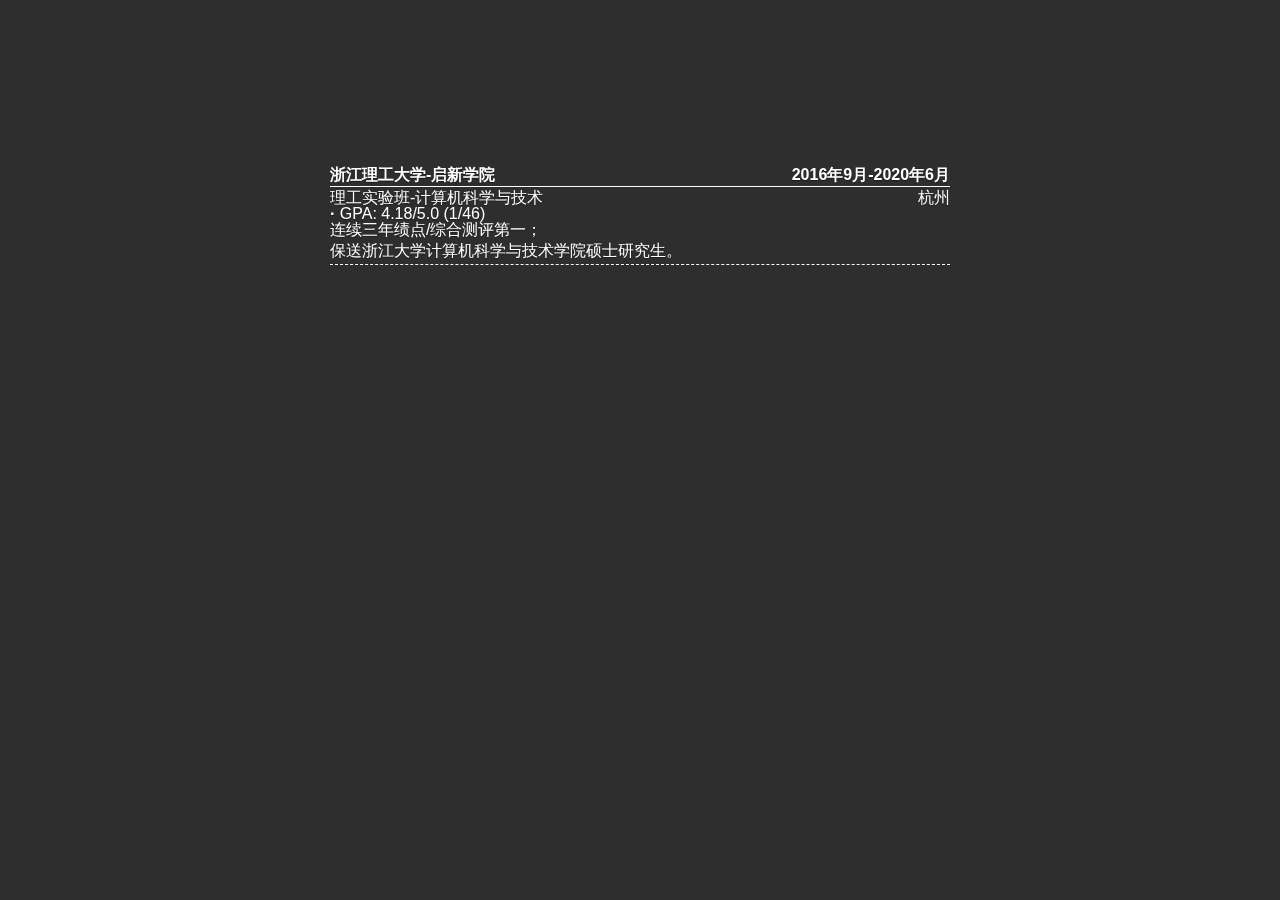
<file: education_experience.html>
<!DOCTYPE html>
<html>
    <head>
        <!-- Meta, title, CSS, favicons, etc. -->
        <meta charset="utf-8">
        <meta http-equiv="X-UA-Compatible" content="IE=edge">
        <meta name="viewport" content="width=device-width, initial-scale=1,maximum-scale=1.0, user-scalable=no">
        <meta name="description" content="Education Experience">
        <meta name="keywords" content="FeiHo,Education Experience">
        <meta name="author" content="Fei Ho">
        <title>Education Experience</title>
        <link rel="stylesheet" type="text/css" href="./assets/css/vno.css">
        <link rel="stylesheet" type="text/css" href="./assets/css/iconfont.css">
        <link rel="apple-touch-icon" href="./apple-touch-icon.png">

        <style>
            .panel-cover__divider {
                width: 100%;
                margin: 3px 0px 3px 0px;
                border-top: 1px solid rgba(255, 255, 255, 1);
            }

            @media all and (max-width: 960px) {
                .btn-mobile-menu {
                    display: block;
                }

                .panel-main {
                    display: table;
                    position: relative;
                }

                .panel-cover--collapsed {
                    width: 100%;
                    max-width: none;
                }

                .panel-main__inner {
                    display: table-cell;
                    /* padding: 60px 10%; */
                    padding: 60px 5%;
                }

                .panel-cover__description {
                    display: block;
                    max-width: 600px;
                    margin: 0 auto;
                }

                .panel-cover__divider--secondary {
                    display: none;
                }

                .panel-cover {
                    width: 100%;
                    height: 100%;
                    background-position: center center;
                }

                .panel-cover.panel-cover--collapsed {
                    display: block;
                    position: relative;
                    height: auto;
                    padding: 0;
                    background-position: center center;
                }

                .panel-cover.panel-cover--collapsed .panel-main__inner {
                    display: block;
                    padding: 70px 0 30px 0;
                }

                .panel-cover.panel-cover--collapsed .panel-cover__logo {
                    width: 60px;
                    border-width: 2px;
                }

                .panel-cover.panel-cover--collapsed .panel-cover__description {
                    display: none;
                }

                .panel-cover.panel-cover--collapsed .panel-cover__divider {
                    display: none;
                    margin: 1em auto;
                }

                .navigation-wrapper {
                    display: none;
                    position: fixed;
                    top: 0;
                    right: 0;
                    left: 0;
                    width: 100%;
                    padding: 20px 0;
                    background: rgba(51, 51, 51, 0.98);
                    border-bottom: 1px solid rgba(255, 255, 255, 0.15);
                }

                .navigation-wrapper.visible {
                    display: block;
                }

                .cover-navigation {
                    display: block;
                    position: relative;
                    float: left;
                    clear: left;
                    width: 100%;
                }

                .cover-navigation .navigation {
                    display: block;
                    width: 100%;
                }

                .cover-navigation .navigation li {
                    width: 80%;
                    margin-bottom: 0.4em;
                }

                .cover-navigation.navigation--social {
                    padding-top: 5px;
                }

                .cover-navigation.navigation--social .navigation li {
                    display: inline-block;
                    width: 20%;
                }

                .content-wrapper {
                    width: 80%;
                    max-width: none;
                    margin: 0 auto;
                }

                .content-wrapper__inner {
                    margin-right: 0;
                    margin-left: 0;
                }

                .navigation__item {
                    width: 100%;
                    margin: 0 0 0.4em 0;
                }
            }

            .a_left{
                float: left;
                width: fit-content;
                /* text-align: left; */
            }
            .a_right{
                float: right;
                width: max-content;
                /* text-align: right; */
            }
            .a_center{
                text-align: center;
            }
            .panel-inverted {
                font-weight: 100;
                text-align: left;
                color: #fff;
                text-shadow: 0 1px 1px rgba(0, 0, 0, 0.4);
            }
            p {
                margin-bottom: 0em;
                line-height: 1.7em;
            }
            .line{
                margin-top: 5px;
            }
        </style>
    </head>

    <body>
        <header id="panel" class="panel-cover">
            <div class="panel-main">
                <div class="panel-main__inner panel-inverted">
                    <div class="panel-main__content">
                        <div class="iUp" style="display: flex;">
                            <div style="flex:1;text-align: left;"><strong>浙江理工大学-启新学院</strong></div>
                            <div style="text-align: right;"><strong>2016年9月-2020年6月</strong></div>
                        </div>
                        <hr class="panel-cover__divider"/>
                        <div class="iUp" style="display: flex;">
                            <div style="flex:1;text-align: left;">理工实验班-计算机科学与技术</div>
                            <div style="text-align: right;">杭州</div>
                        </div>
                        <div class="iUp">
                            <div><strong>·</strong>&nbsp;GPA: 4.18/5.0 (1/46)</div>
                        </div>
                        <div class="iUp">
                            <div>连续三年绩点/综合测评第一；</div>
                            <div class="line">保送浙江大学计算机科学与技术学院硕士研究生。</div>
                        </div>
                        <hr class="panel-cover__divider iUp" style="margin-top: 5px; border-top:1px white dashed;"/>
                        <div class="iUp">
                            <div class="line"><strong>奖项 & 荣誉</strong></div>
                            <div class="line"><strong>·</strong>&nbsp;奖学金</div>
                            <div class="line">2018-2019学年十佳大学生</div>
                            <div class="line">2018-2019学年国家奖学金</div>
                            <div class="line">2016-2017学年卓越人才奖学金</div>
                            <div class="line">16-17/17-18学年浙江省政府奖学金</div>
                            <div class="line">16-17/17-18学年优秀学生一等奖学金</div>

                            <div class="line"><strong>·</strong>&nbsp;竞赛</div>
                            <div class="line">2019年美国大学生数学建模竞赛一等奖--Problem C: The Opioid Crisis</div>
                            <div class="line">2019年第十届中国大学生服务外包创新创业大赛国家三等奖--人脸识别智能会议室系统</div>
                            <div class="line">2018年第十届全国大学生数学竞赛三等奖</div>
                            <div class="line">2019年挑战杯全国大学生课外学术科技作品竞赛浙江省一等奖--MC智能裙装秒出系统</div>
                            <div class="line">2019年浙江“海康杯”大学生服务外包创新竞赛一等奖</div>
                            <div class="line">2017年浙江省高等数学竞赛(工科类)二等奖</div>
                        </div>
                        <hr class="panel-cover__divider iUp" style="margin-top: 5px; border-top:1px white dashed;"/>
                        <div class="iUp">
                            <div class="line"><strong>科研经历</strong></div>
                            <div class="line"><strong>·</strong>&nbsp;国家级大学生创新创业训练计划</div>
                            <div class="line">“基于区块链技术的慈善捐赠系统”(2017.6 - 2019.5), 本项目已结题, 并被评为优秀项目。期间本人以第一作者发表学术论文一篇、获得软件著作权一项。</div>
                        </div>
                        <hr class="panel-cover__divider iUp" style="margin-top: 5px; border-top:1px white dashed;"/>
                        <div class="iUp">
                            <div class="line"><strong>软件著作权</strong></div>
                            <div class="line"><strong>·</strong>&nbsp;基于LSTM的股市预测软件</div>
                            <div class="line"><strong>·</strong>&nbsp;区块链浏览器</div>
                            <div class="line"><strong>·</strong>&nbsp;裙装纸样自动生成软件</div>
                        </div>
                    </div>
                </div>
                <div class="panel-cover--overlay cover-slate"></div>
            </div>
        </header>
        <script type="text/javascript" src="./assets/js/jquery.min.js"></script>
        <script type="text/javascript" src="./assets/js/fetch.min.js"></script>
        <script type="text/javascript" src="./assets/js/main.js"></script>
    </body>
</html>
</file>
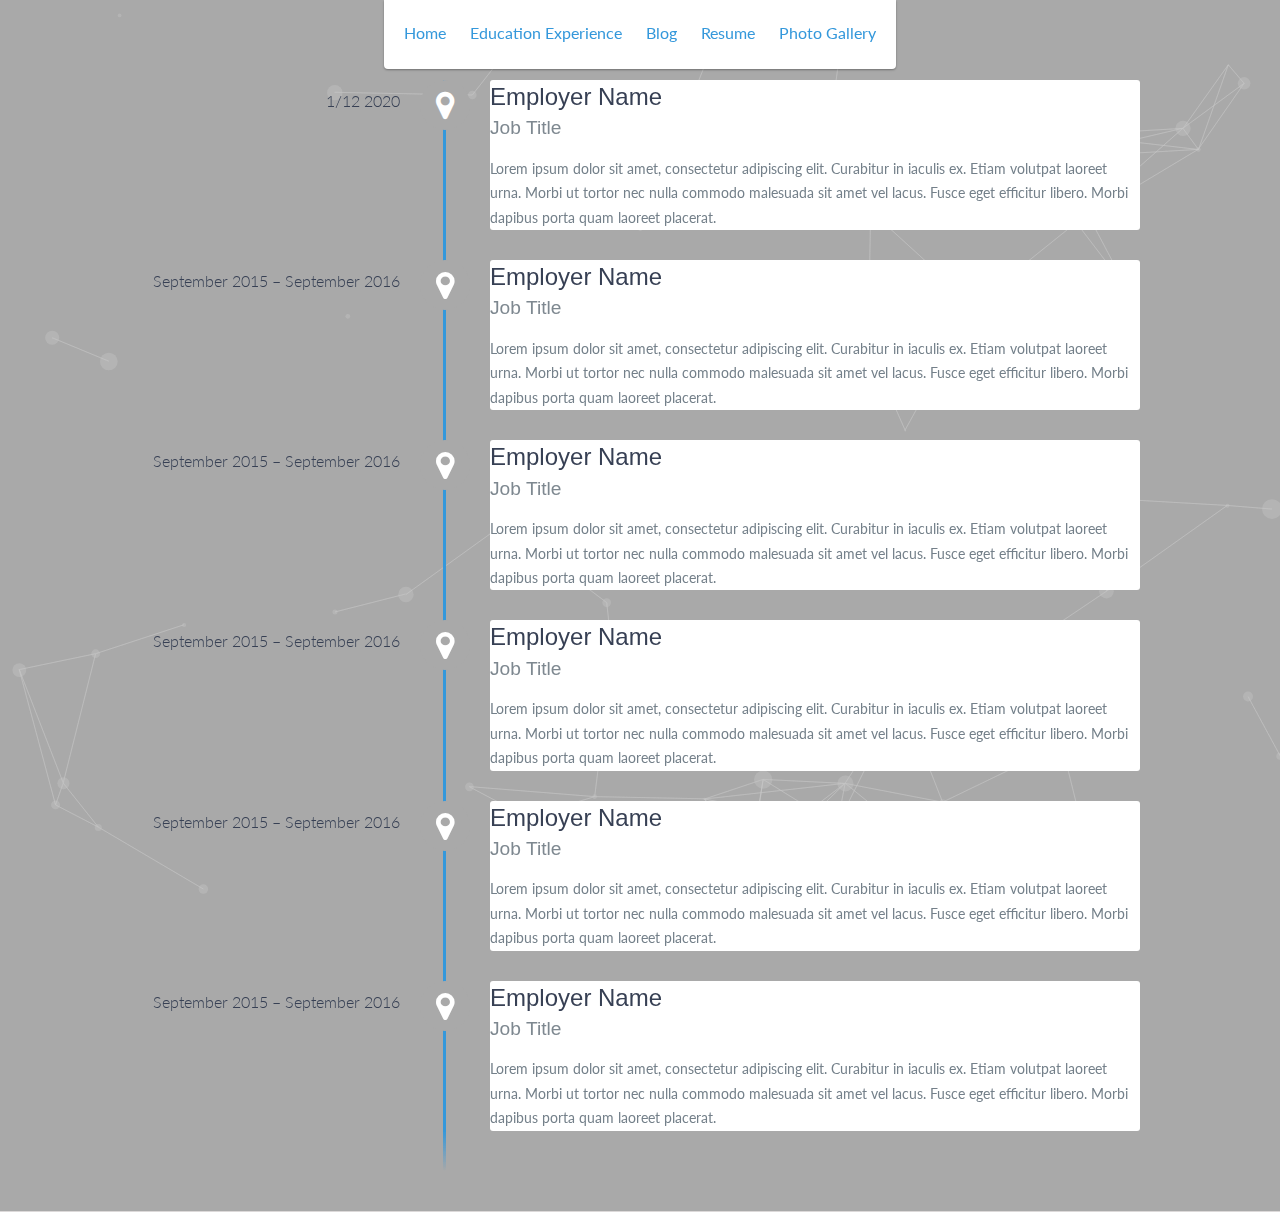
<file: temp.html>
<!DOCTYPE html>
<html>
    <head>
        <meta charset="utf-8">
        <meta http-equiv="X-UA-Compatible" content="IE=edge">
        <meta name="viewport" content="width=device-width, initial-scale=1">
        <meta name="description" content="Photo Gallery">
        <meta name="keywords" content="FeiHo,Photo">
        <meta name="author" content="Fei Ho">
        <title>Photo Gallery</title>
        <link rel="stylesheet" type="text/css" href="./assets/css/vno.css">
        <link rel="stylesheet" type="text/css" href="./assets/css/iconfont.css">
        <link rel="apple-touch-icon" href="./apple-touch-icon.png">
        <link rel="icon" href="./favicon.ico">

        <link rel="stylesheet" href="https://fonts.googleapis.com/css?family=Lato:300,400,700,900">
        <link rel="stylesheet" href="./assets/libs/font-awesome/css/font-awesome.min.css">
        <link rel="stylesheet" href="./assets/css-devportfolio/bootstrap.min.css">
        <link rel="stylesheet" href="./assets/css-devportfolio/styles.css">
        <style>
          html{height: 100%}
          body{margin: 0;height: 100%;
            background: rgba(169,169,169,1);
          }
          canvas{
            display: block;
            width: 100%;
            height: 100%;
            position: fixed;
            top: 0;
            left: 0;
            z-index: -1;
            opacity: 0.8;
          }
    </style>
    </head>
    <body>
      <div id="mobile-menu-open" class="shadow-large">
        <i class="fa fa-bars" aria-hidden="true"></i>
      </div>
      <header>
        <div id="mobile-menu-close">
            <span>Close</span> <i class="fa fa-times" aria-hidden="true"></i>
        </div>
        <ul id="menu" class="shadow">
            <li>
                <a href="#">Home</a>
            </li>
            <li>
                <a href="#experience">Education Experience</a>
            </li>
            <li>
                <a href="#education">Blog</a>
            </li>
            <li>
                <a href="#projects">Resume</a>
            </li>
            <li>
                <a href="temp.html">Photo Gallery</a>
            </li>
        </ul>
      </header>
      <div id="experience" >
        <div id="experience-timeline">
            <div data-date="1/12 2020">
                <h3>Employer Name</h3>
                <h4>Job Title</h4>
                <p>
                    Lorem ipsum dolor sit amet, consectetur adipiscing elit. Curabitur in iaculis ex. Etiam volutpat laoreet urna. Morbi ut tortor nec nulla commodo malesuada sit amet vel lacus. Fusce eget efficitur libero. Morbi dapibus porta quam laoreet placerat.
                </p>
            </div>

            <div data-date="September 2015 – September 2016">
                <h3>Employer Name</h3>
                <h4>Job Title</h4>
                <p>
                    Lorem ipsum dolor sit amet, consectetur adipiscing elit. Curabitur in iaculis ex. Etiam volutpat laoreet urna. Morbi ut tortor nec nulla commodo malesuada sit amet vel lacus. Fusce eget efficitur libero. Morbi dapibus porta quam laoreet placerat.
                </p>
            </div>

            <div data-date="September 2015 – September 2016">
                <h3>Employer Name</h3>
                <h4>Job Title</h4>
                <p>
                    Lorem ipsum dolor sit amet, consectetur adipiscing elit. Curabitur in iaculis ex. Etiam volutpat laoreet urna. Morbi ut tortor nec nulla commodo malesuada sit amet vel lacus. Fusce eget efficitur libero. Morbi dapibus porta quam laoreet placerat.
                </p>
            </div>

            <div data-date="September 2015 – September 2016">
              <h3>Employer Name</h3>
              <h4>Job Title</h4>
              <p>
                  Lorem ipsum dolor sit amet, consectetur adipiscing elit. Curabitur in iaculis ex. Etiam volutpat laoreet urna. Morbi ut tortor nec nulla commodo malesuada sit amet vel lacus. Fusce eget efficitur libero. Morbi dapibus porta quam laoreet placerat.
              </p>
          </div>

          <div data-date="September 2015 – September 2016">
            <h3>Employer Name</h3>
            <h4>Job Title</h4>
            <p>
                Lorem ipsum dolor sit amet, consectetur adipiscing elit. Curabitur in iaculis ex. Etiam volutpat laoreet urna. Morbi ut tortor nec nulla commodo malesuada sit amet vel lacus. Fusce eget efficitur libero. Morbi dapibus porta quam laoreet placerat.
            </p>
        </div>

        <div data-date="September 2015 – September 2016">
          <h3>Employer Name</h3>
          <h4>Job Title</h4>
          <p>
              Lorem ipsum dolor sit amet, consectetur adipiscing elit. Curabitur in iaculis ex. Etiam volutpat laoreet urna. Morbi ut tortor nec nulla commodo malesuada sit amet vel lacus. Fusce eget efficitur libero. Morbi dapibus porta quam laoreet placerat.
          </p>
      </div>
        </div>
      </div>
      <canvas id="canvas"></canvas>

      <!-- <script type="text/javascript" src="./assets/js/jquery.min.js"></script> -->
      <script src="https://ajax.googleapis.com/ajax/libs/jquery/1.12.4/jquery.min.js"></script>

      <script src="./assets/js-devportfolio/scripts.min.js"></script>
      <script src="./assets/js-canvas-nest/index.js"></script>
    </body>
</html>
</file>
<file: assets/css/vno.css>
/*头像效果-start*/

html {
  font-family: sans-serif;
  -ms-text-size-adjust: 100%;
  -webkit-text-size-adjust: 100%
}

body {
  margin: 0
}

.ih-item.circle.effect {
  margin: 0 auto;
  -webkit-perspective: 900px;
  -moz-perspective: 900px;
  perspective: 900px;
}
.ih-item.circle.effect .img {
  z-index: 11;
  -webkit-transition: all 0.5s ease-in-out;
  -moz-transition: all 0.5s ease-in-out;
  transition: all 0.5s ease-in-out;
}

.ih-item.circle.effect .info {
  -webkit-transform-style: preserve-3d;
  -moz-transform-style: preserve-3d;
  -ms-transform-style: preserve-3d;
  -o-transform-style: preserve-3d;
  transform-style: preserve-3d;
}

.ih-item.circle.effect .info .info-back {
  opacity: 1;
  border-radius: 50%;
  width: 100%;
  height: 100%;
  background: #333333;
}

.ih-item.circle.effect .info h2 {
  color: #fff;    
  position: relative;
  font-size: 18px;
  margin: 0 auto;
  padding-top: 40px;
  height: 35px;
  text-shadow: 0 0 1px white, 0 1px 2px rgba(0, 0, 0, 0.3);
}

.ih-item.circle.effect .info p {
  color: #bbb;
  padding: 0px 0px 0px 0px;
  font-style: italic;
  padding-left: 0px;
  font-size: 10px;
}

.ih-item.circle.effect.bottom_to_top .img {
  -webkit-transform-origin: 50% 0;
  -moz-transform-origin: 50% 0;
  -ms-transform-origin: 50% 0;
  -o-transform-origin: 50% 0;
  transform-origin: 50% 0;
}

.ih-item.circle.effect.bottom_to_top a:hover .img {
  -webkit-transform: rotate3d(1, 0, 0, 180deg);
  -moz-transform: rotate3d(1, 0, 0, 180deg);
  -ms-transform: rotate3d(1, 0, 0, 180deg);
  -o-transform: rotate3d(1, 0, 0, 180deg);
  transform: rotate3d(1, 0, 0, 180deg);
}

.ih-item.circle.effect.top_to_bottom .img {
  -webkit-transform-origin: 50% 100%;
  -moz-transform-origin: 50% 100%;
  -ms-transform-origin: 50% 100%;
  -o-transform-origin: 50% 100%;
  transform-origin: 50% 100%;
}

.ih-item.circle.effect.top_to_bottom a:hover .img {
  -webkit-transform: rotate3d(1, 0, 0, -180deg);
  -moz-transform: rotate3d(1, 0, 0, -180deg);
  -ms-transform: rotate3d(1, 0, 0, -180deg);
  -o-transform: rotate3d(1, 0, 0, -180deg);
  transform: rotate3d(1, 0, 0, -180deg);
}

.ih-item.circle.effect.left_to_right .img {
  -webkit-transform-origin: 100% 50%;
  -moz-transform-origin: 100% 50%;
  -ms-transform-origin: 100% 50%;
  -o-transform-origin: 100% 50%;
  transform-origin: 100% 50%;
}

.ih-item.circle.effect.left_to_right a:hover .img {
  -webkit-transform: rotate3d(0, 1, 0, 180deg);
  -moz-transform: rotate3d(0, 1, 0, 180deg);
  -ms-transform: rotate3d(0, 1, 0, 180deg);
  -o-transform: rotate3d(0, 1, 0, 180deg);
  transform: rotate3d(0, 1, 0, 180deg);
}

.ih-item.circle.effect.right_to_left .img {
  -webkit-transform-origin: 0% 50%;
  -moz-transform-origin: 0% 50%;
  -ms-transform-origin: 0% 50%;
  -o-transform-origin: 0% 50%;
  transform-origin: 0% 50%;
}

.ih-item.circle.effect.right_to_left a:hover .img {
  -webkit-transform: rotate3d(0, 1, 0, -180deg);
  -moz-transform: rotate3d(0, 1, 0, -180deg);
  -ms-transform: rotate3d(0, 1, 0, -180deg);
  -o-transform: rotate3d(0, 1, 0, -180deg);
  transform: rotate3d(0, 1, 0, -180deg);
}

.ih-item a {
  color: #333;
}

.ih-item a:hover {
  text-decoration: none;
}

.ih-item img {
  width: 100%;
  height: 100%;
}

.ih-item.circle {
  position: relative;
  width: 120px;
  height: 120px;
  border-radius: 50%;
}

.ih-item.circle .img {
  position: relative;
  width: 120px;
  height: 120px;
  border-radius: 50%;
}
.ih-item.circle .img:before {
  position: absolute;
  display: block;
  content: '';
  width: 100%;
  height: 100%;
  border-radius: 50%;
  -webkit-transition: all 0.35s ease-in-out;
  -moz-transition: all 0.35s ease-in-out;
  transition: all 0.35s ease-in-out;
}

.ih-item.circle .img img {
  border-radius: 50%;
}

.ih-item.circle .info {
  position: absolute;
  top: 0;
  bottom: 0;
  left: 0;
  right: 0;
  text-align: center;
  border-radius: 50%;
  -webkit-backface-visibility: hidden;
  backface-visibility: hidden;
}
@media all and (max-width: 780px) {
  .ih-item.circle .img {
      position: relative;
      width: 100px;
      height: 100px;
      /*margin-top: 20px;*/
      border-radius: 50%;
  }
  .ih-item.circle {
      position: relative;
      width: 100px;
      height: 100px;
      border-radius: 50%;
  }
  .ih-item.circle .info .info-back h2{
    font-size: 0.9em;
  }
}
/**************抖动效果******************/
.profilepic {
  text-align: center;
  display: block;
  -webkit-box-shadow: 0 0 0 2px rgba(255, 255, 255, 0.5), 0px 2px 20px 3px rgba(0, 0, 0, 0.25);
  box-shadow: 0 0 0 2px rgba(255, 255, 255, 0.5), 0px 2px 20px 3px rgba(0, 0, 0, 0.25);
  border-radius: 300px;
  width: 128px;
  height: 128px;
  margin: 0 auto;
  position: relative;
  overflow: hidden;
  background: #88acdb;
  -webkit-transition: all 0.2s ease-in;
  display: -webkit-box;
  -webkit-box-orient: horizontal;
  -webkit-box-pack: center;
  -webkit-box-align: center;
  text-align: center;
}

/* .profilepic img.show {
  width: 100%;
  height: 100%;
  opacity: 1;
}

.profilepic img {
  width: 20%;
  height: 20%;
  border-radius: 300px;
  opacity: 0;
  -webkit-transition: all 0.2s ease-in;
} 

.profilepic:hover {
  -webkit-animation: btnGroups 1s linear;
  -webkit-animation: btnGroups 1s linear;
  -moz-animation: btnGroups 1s linear;
  -ms-animation: btnGroups 1s linear;
  animation: btnGroups 1s linear;
} */

/*头像效果-end*/

.animated {
  -webkit-animation-fill-mode: both;
  -moz-animation-fill-mode: both;
  -ms-animation-fill-mode: both;
  -o-animation-fill-mode: both;
  animation-fill-mode: both;
  -webkit-animation-duration: 1s;
  -moz-animation-duration: 1s;
  -ms-animation-duration: 1s;
  -o-animation-duration: 1s;
  animation-duration: 1s;
}

.animated.hinge {
  -webkit-animation-duration: 1s;
  -moz-animation-duration: 1s;
  -ms-animation-duration: 1s;
  -o-animation-duration: 1s;
  animation-duration: 1s;
}

@-webkit-keyframes flash {

  0%,
  50%,
  100% {
    opacity: 1;
  }

  25%,
  75% {
    opacity: 0;
  }
}

@-moz-keyframes flash {

  0%,
  50%,
  100% {
    opacity: 1;
  }

  25%,
  75% {
    opacity: 0;
  }
}

@-o-keyframes flash {

  0%,
  50%,
  100% {
    opacity: 1;
  }

  25%,
  75% {
    opacity: 0;
  }
}

.flash {
  -webkit-animation-name: flash;
  -moz-animation-name: flash;
  -o-animation-name: flash;
  animation-name: flash;
}

@-webkit-keyframes shake {

  0%,
  100% {
    -webkit-transform: translateX(0);
  }

  10%,
  30%,
  50%,
  70%,
  90% {
    -webkit-transform: translateX(-10px);
  }

  20%,
  40%,
  60%,
  80% {
    -webkit-transform: translateX(10px);
  }
}

@-moz-keyframes shake {

  0%,
  100% {
    -moz-transform: translateX(0);
  }

  10%,
  30%,
  50%,
  70%,
  90% {
    -moz-transform: translateX(-10px);
  }

  20%,
  40%,
  60%,
  80% {
    -moz-transform: translateX(10px);
  }
}

@-o-keyframes shake {

  0%,
  100% {
    -o-transform: translateX(0);
  }

  10%,
  30%,
  50%,
  70%,
  90% {
    -o-transform: translateX(-10px);
  }

  20%,
  40%,
  60%,
  80% {
    -o-transform: translateX(10px);
  }
}

.shake {
  -webkit-animation-name: shake;
  -moz-animation-name: shake;
  -o-animation-name: shake;
  animation-name: shake;
}

@-webkit-keyframes bounce {

  0%,
  20%,
  50%,
  80%,
  100% {
    -webkit-transform: translateY(0);
  }

  40% {
    -webkit-transform: translateY(-30px);
  }

  60% {
    -webkit-transform: translateY(-15px);
  }
}

@-moz-keyframes bounce {

  0%,
  20%,
  50%,
  80%,
  100% {
    -moz-transform: translateY(0);
  }

  40% {
    -moz-transform: translateY(-30px);
  }

  60% {
    -moz-transform: translateY(-15px);
  }
}

@-o-keyframes bounce {

  0%,
  20%,
  50%,
  80%,
  100% {
    -o-transform: translateY(0);
  }

  40% {
    -o-transform: translateY(-30px);
  }

  60% {
    -o-transform: translateY(-15px);
  }
}

.bounce {
  -webkit-animation-name: bounce;
  -moz-animation-name: bounce;
  -o-animation-name: bounce;
  animation-name: bounce;
}

@-webkit-keyframes tada {
  0% {
    -webkit-transform: scale(1);
  }

  10%,
  20% {
    -webkit-transform: scale(0.9) rotate(-3deg);
  }

  30%,
  50%,
  70%,
  90% {
    -webkit-transform: scale(1.1) rotate(3deg);
  }

  40%,
  60%,
  80% {
    -webkit-transform: scale(1.1) rotate(-3deg);
  }

  100% {
    -webkit-transform: scale(1) rotate(0);
  }
}

@-moz-keyframes tada {
  0% {
    -moz-transform: scale(1);
  }

  10%,
  20% {
    -moz-transform: scale(0.9) rotate(-3deg);
  }

  30%,
  50%,
  70%,
  90% {
    -moz-transform: scale(1.1) rotate(3deg);
  }

  40%,
  60%,
  80% {
    -moz-transform: scale(1.1) rotate(-3deg);
  }

  100% {
    -moz-transform: scale(1) rotate(0);
  }
}

@-o-keyframes tada {
  0% {
    -o-transform: scale(1);
  }

  10%,
  20% {
    -o-transform: scale(0.9) rotate(-3deg);
  }

  30%,
  50%,
  70%,
  90% {
    -o-transform: scale(1.1) rotate(3deg);
  }

  40%,
  60%,
  80% {
    -o-transform: scale(1.1) rotate(-3deg);
  }

  100% {
    -o-transform: scale(1) rotate(0);
  }
}

.tada {
  -webkit-animation-name: tada;
  -moz-animation-name: tada;
  -o-animation-name: tada;
  animation-name: tada;
}

@-webkit-keyframes swing {

  20%,
  40%,
  60%,
  80%,
  100% {
    -webkit-transform-origin: top center;
  }

  20% {
    -webkit-transform: rotate(15deg);
  }

  40% {
    -webkit-transform: rotate(-10deg);
  }

  60% {
    -webkit-transform: rotate(5deg);
  }

  80% {
    -webkit-transform: rotate(-5deg);
  }

  100% {
    -webkit-transform: rotate(0deg);
  }
}

@-moz-keyframes swing {
  20% {
    -moz-transform: rotate(15deg);
  }

  40% {
    -moz-transform: rotate(-10deg);
  }

  60% {
    -moz-transform: rotate(5deg);
  }

  80% {
    -moz-transform: rotate(-5deg);
  }

  100% {
    -moz-transform: rotate(0deg);
  }
}

@-o-keyframes swing {
  20% {
    -o-transform: rotate(15deg);
  }

  40% {
    -o-transform: rotate(-10deg);
  }

  60% {
    -o-transform: rotate(5deg);
  }

  80% {
    -o-transform: rotate(-5deg);
  }

  100% {
    -o-transform: rotate(0deg);
  }
}

.swing {
  -webkit-transform-origin: top center;
  -moz-transform-origin: top center;
  -o-transform-origin: top center;
  transform-origin: top center;
  -webkit-animation-name: swing;
  -moz-animation-name: swing;
  -o-animation-name: swing;
  animation-name: swing;
}

@-webkit-keyframes wobble {
  0% {
    -webkit-transform: translateX(0%);
  }

  15% {
    -webkit-transform: translateX(-25%) rotate(-5deg);
  }

  30% {
    -webkit-transform: translateX(20%) rotate(3deg);
  }

  45% {
    -webkit-transform: translateX(-15%) rotate(-3deg);
  }

  60% {
    -webkit-transform: translateX(10%) rotate(2deg);
  }

  75% {
    -webkit-transform: translateX(-5%) rotate(-1deg);
  }

  100% {
    -webkit-transform: translateX(0%);
  }
}

@-moz-keyframes wobble {
  0% {
    -moz-transform: translateX(0%);
  }

  15% {
    -moz-transform: translateX(-25%) rotate(-5deg);
  }

  30% {
    -moz-transform: translateX(20%) rotate(3deg);
  }

  45% {
    -moz-transform: translateX(-15%) rotate(-3deg);
  }

  60% {
    -moz-transform: translateX(10%) rotate(2deg);
  }

  75% {
    -moz-transform: translateX(-5%) rotate(-1deg);
  }

  100% {
    -moz-transform: translateX(0%);
  }
}

@-o-keyframes wobble {
  0% {
    -o-transform: translateX(0%);
  }

  15% {
    -o-transform: translateX(-25%) rotate(-5deg);
  }

  30% {
    -o-transform: translateX(20%) rotate(3deg);
  }

  45% {
    -o-transform: translateX(-15%) rotate(-3deg);
  }

  60% {
    -o-transform: translateX(10%) rotate(2deg);
  }

  75% {
    -o-transform: translateX(-5%) rotate(-1deg);
  }

  100% {
    -o-transform: translateX(0%);
  }
}

.wobble {
  -webkit-animation-name: wobble;
  -moz-animation-name: wobble;
  -o-animation-name: wobble;
  animation-name: wobble;
}

@-webkit-keyframes pulse {
  0% {
    -webkit-transform: scale(1);
  }

  50% {
    -webkit-transform: scale(1.1);
  }

  100% {
    -webkit-transform: scale(1);
  }
}

@-moz-keyframes pulse {
  0% {
    -moz-transform: scale(1);
  }

  50% {
    -moz-transform: scale(1.1);
  }

  100% {
    -moz-transform: scale(1);
  }
}

@-o-keyframes pulse {
  0% {
    -o-transform: scale(1);
  }

  50% {
    -o-transform: scale(1.1);
  }

  100% {
    -o-transform: scale(1);
  }
}

.pulse {
  -webkit-animation-name: pulse;
  -moz-animation-name: pulse;
  -o-animation-name: pulse;
  animation-name: pulse;
}

@-webkit-keyframes flip {
  0% {
    -webkit-transform: perspective(400px) translateZ(0) rotateY(0) scale(1);
    -webkit-animation-timing-function: ease-out;
  }

  40% {
    -webkit-transform: perspective(400px) translateZ(150px) rotateY(170deg) scale(1);
    -webkit-animation-timing-function: ease-out;
  }

  50% {
    -webkit-transform: perspective(400px) translateZ(150px) rotateY(190deg) scale(1);
    -webkit-animation-timing-function: ease-in;
  }

  80% {
    -webkit-transform: perspective(400px) translateZ(0) rotateY(360deg) scale(0.95);
    -webkit-animation-timing-function: ease-in;
  }

  100% {
    -webkit-transform: perspective(400px) translateZ(0) rotateY(360deg) scale(1);
    -webkit-animation-timing-function: ease-in;
  }
}

@-moz-keyframes flip {
  0% {
    -moz-transform: perspective(400px) translateZ(0) rotateY(0) scale(1);
    -moz-animation-timing-function: ease-out;
  }

  40% {
    -moz-transform: perspective(400px) translateZ(150px) rotateY(170deg) scale(1);
    -moz-animation-timing-function: ease-out;
  }

  50% {
    -moz-transform: perspective(400px) translateZ(150px) rotateY(190deg) scale(1);
    -moz-animation-timing-function: ease-in;
  }

  80% {
    -moz-transform: perspective(400px) translateZ(0) rotateY(360deg) scale(0.95);
    -moz-animation-timing-function: ease-in;
  }

  100% {
    -moz-transform: perspective(400px) translateZ(0) rotateY(360deg) scale(1);
    -moz-animation-timing-function: ease-in;
  }
}

@-o-keyframes flip {
  0% {
    -o-transform: perspective(400px) translateZ(0) rotateY(0) scale(1);
    -o-animation-timing-function: ease-out;
  }

  40% {
    -o-transform: perspective(400px) translateZ(150px) rotateY(170deg) scale(1);
    -o-animation-timing-function: ease-out;
  }

  50% {
    -o-transform: perspective(400px) translateZ(150px) rotateY(190deg) scale(1);
    -o-animation-timing-function: ease-in;
  }

  80% {
    -o-transform: perspective(400px) translateZ(0) rotateY(360deg) scale(0.95);
    -o-animation-timing-function: ease-in;
  }

  100% {
    -o-transform: perspective(400px) translateZ(0) rotateY(360deg) scale(1);
    -o-animation-timing-function: ease-in;
  }
}

.animated.flip {
  -webkit-backface-visibility: visible !important;
  -webkit-animation-name: flip;
  -moz-backface-visibility: visible !important;
  -moz-animation-name: flip;
  -o-backface-visibility: visible !important;
  -o-animation-name: flip;
  backface-visibility: visible !important;
  animation-name: flip;
}

@-webkit-keyframes flipInX {
  0% {
    -webkit-transform: perspective(400px) rotateX(90deg);
    opacity: 0;
  }

  40% {
    -webkit-transform: perspective(400px) rotateX(-10deg);
  }

  70% {
    -webkit-transform: perspective(400px) rotateX(10deg);
  }

  100% {
    -webkit-transform: perspective(400px) rotateX(0deg);
    opacity: 1;
  }
}

@-moz-keyframes flipInX {
  0% {
    -moz-transform: perspective(400px) rotateX(90deg);
    opacity: 0;
  }

  40% {
    -moz-transform: perspective(400px) rotateX(-10deg);
  }

  70% {
    -moz-transform: perspective(400px) rotateX(10deg);
  }

  100% {
    -moz-transform: perspective(400px) rotateX(0deg);
    opacity: 1;
  }
}

@-o-keyframes flipInX {
  0% {
    -o-transform: perspective(400px) rotateX(90deg);
    opacity: 0;
  }

  40% {
    -o-transform: perspective(400px) rotateX(-10deg);
  }

  70% {
    -o-transform: perspective(400px) rotateX(10deg);
  }

  100% {
    -o-transform: perspective(400px) rotateX(0deg);
    opacity: 1;
  }
}

.flipInX {
  -webkit-backface-visibility: visible !important;
  -webkit-animation-name: flipInX;
  -moz-backface-visibility: visible !important;
  -moz-animation-name: flipInX;
  -o-backface-visibility: visible !important;
  -o-animation-name: flipInX;
  backface-visibility: visible !important;
  animation-name: flipInX;
}

@-webkit-keyframes flipOutX {
  0% {
    -webkit-transform: perspective(400px) rotateX(0deg);
    opacity: 1;
  }

  100% {
    -webkit-transform: perspective(400px) rotateX(90deg);
    opacity: 0;
  }
}

@-moz-keyframes flipOutX {
  0% {
    -moz-transform: perspective(400px) rotateX(0deg);
    opacity: 1;
  }

  100% {
    -moz-transform: perspective(400px) rotateX(90deg);
    opacity: 0;
  }
}

@-o-keyframes flipOutX {
  0% {
    -o-transform: perspective(400px) rotateX(0deg);
    opacity: 1;
  }

  100% {
    -o-transform: perspective(400px) rotateX(90deg);
    opacity: 0;
  }
}

.flipOutX {
  -webkit-animation-name: flipOutX;
  -webkit-backface-visibility: visible !important;
  -moz-animation-name: flipOutX;
  -moz-backface-visibility: visible !important;
  -o-animation-name: flipOutX;
  -o-backface-visibility: visible !important;
  animation-name: flipOutX;
  backface-visibility: visible !important;
}

@-webkit-keyframes flipInY {
  0% {
    -webkit-transform: perspective(400px) rotateY(90deg);
    opacity: 0;
  }

  40% {
    -webkit-transform: perspective(400px) rotateY(-10deg);
  }

  70% {
    -webkit-transform: perspective(400px) rotateY(10deg);
  }

  100% {
    -webkit-transform: perspective(400px) rotateY(0deg);
    opacity: 1;
  }
}

@-moz-keyframes flipInY {
  0% {
    -moz-transform: perspective(400px) rotateY(90deg);
    opacity: 0;
  }

  40% {
    -moz-transform: perspective(400px) rotateY(-10deg);
  }

  70% {
    -moz-transform: perspective(400px) rotateY(10deg);
  }

  100% {
    -moz-transform: perspective(400px) rotateY(0deg);
    opacity: 1;
  }
}

@-o-keyframes flipInY {
  0% {
    -o-transform: perspective(400px) rotateY(90deg);
    opacity: 0;
  }

  40% {
    -o-transform: perspective(400px) rotateY(-10deg);
  }

  70% {
    -o-transform: perspective(400px) rotateY(10deg);
  }

  100% {
    -o-transform: perspective(400px) rotateY(0deg);
    opacity: 1;
  }
}

.flipInY {
  -webkit-backface-visibility: visible !important;
  -webkit-animation-name: flipInY;
  -moz-backface-visibility: visible !important;
  -moz-animation-name: flipInY;
  -o-backface-visibility: visible !important;
  -o-animation-name: flipInY;
  backface-visibility: visible !important;
  animation-name: flipInY;
}

@-webkit-keyframes flipOutY {
  0% {
    -webkit-transform: perspective(400px) rotateY(0deg);
    opacity: 1;
  }

  100% {
    -webkit-transform: perspective(400px) rotateY(90deg);
    opacity: 0;
  }
}

@-moz-keyframes flipOutY {
  0% {
    -moz-transform: perspective(400px) rotateY(0deg);
    opacity: 1;
  }

  100% {
    -moz-transform: perspective(400px) rotateY(90deg);
    opacity: 0;
  }
}

@-o-keyframes flipOutY {
  0% {
    -o-transform: perspective(400px) rotateY(0deg);
    opacity: 1;
  }

  100% {
    -o-transform: perspective(400px) rotateY(90deg);
    opacity: 0;
  }
}

.flipOutY {
  -webkit-backface-visibility: visible !important;
  -webkit-animation-name: flipOutY;
  -moz-backface-visibility: visible !important;
  -moz-animation-name: flipOutY;
  -o-backface-visibility: visible !important;
  -o-animation-name: flipOutY;
  backface-visibility: visible !important;
  animation-name: flipOutY;
}

@-webkit-keyframes fadeIn {
  0% {
    opacity: 0;
  }

  100% {
    opacity: 1;
  }
}

@-moz-keyframes fadeIn {
  0% {
    opacity: 0;
  }

  100% {
    opacity: 1;
  }
}

@-o-keyframes fadeIn {
  0% {
    opacity: 0;
  }

  100% {
    opacity: 1;
  }
}

.fadeIn {
  -webkit-animation-name: fadeIn;
  -moz-animation-name: fadeIn;
  -o-animation-name: fadeIn;
  animation-name: fadeIn;
}

@-webkit-keyframes fadeInUp {
  0% {
    opacity: 0;
    -webkit-transform: translateY(20px);
  }

  100% {
    opacity: 1;
    -webkit-transform: translateY(0);
  }
}

@-moz-keyframes fadeInUp {
  0% {
    opacity: 0;
    -moz-transform: translateY(20px);
  }

  100% {
    opacity: 1;
    -moz-transform: translateY(0);
  }
}

@-o-keyframes fadeInUp {
  0% {
    opacity: 0;
    -o-transform: translateY(20px);
  }

  100% {
    opacity: 1;
    -o-transform: translateY(0);
  }
}

.fadeInUp {
  -webkit-animation-name: fadeInUp;
  -moz-animation-name: fadeInUp;
  -o-animation-name: fadeInUp;
  animation-name: fadeInUp;
}

@-webkit-keyframes fadeInDown {
  0% {
    opacity: 0;
    -webkit-transform: translateY(-20px);
  }

  100% {
    opacity: 1;
    -webkit-transform: translateY(0);
  }
}

@-moz-keyframes fadeInDown {
  0% {
    opacity: 0;
    -moz-transform: translateY(-20px);
  }

  100% {
    opacity: 1;
    -moz-transform: translateY(0);
  }
}

@-o-keyframes fadeInDown {
  0% {
    opacity: 0;
    -o-transform: translateY(-20px);
  }

  100% {
    opacity: 1;
    -o-transform: translateY(0);
  }
}

.fadeInDown {
  -webkit-animation-name: fadeInDown;
  -moz-animation-name: fadeInDown;
  -o-animation-name: fadeInDown;
  animation-name: fadeInDown;
}

@-webkit-keyframes fadeInLeft {
  0% {
    opacity: 0;
    -webkit-transform: translateX(-20px);
  }

  100% {
    opacity: 1;
    -webkit-transform: translateX(0);
  }
}

@-moz-keyframes fadeInLeft {
  0% {
    opacity: 0;
    -moz-transform: translateX(-20px);
  }

  100% {
    opacity: 1;
    -moz-transform: translateX(0);
  }
}

@-o-keyframes fadeInLeft {
  0% {
    opacity: 0;
    -o-transform: translateX(-20px);
  }

  100% {
    opacity: 1;
    -o-transform: translateX(0);
  }
}

.fadeInLeft {
  -webkit-animation-name: fadeInLeft;
  -moz-animation-name: fadeInLeft;
  -o-animation-name: fadeInLeft;
  animation-name: fadeInLeft;
}

@-webkit-keyframes fadeInRight {
  0% {
    opacity: 0;
    -webkit-transform: translateX(20px);
  }

  100% {
    opacity: 1;
    -webkit-transform: translateX(0);
  }
}

@-moz-keyframes fadeInRight {
  0% {
    opacity: 0;
    -moz-transform: translateX(20px);
  }

  100% {
    opacity: 1;
    -moz-transform: translateX(0);
  }
}

@-o-keyframes fadeInRight {
  0% {
    opacity: 0;
    -o-transform: translateX(20px);
  }

  100% {
    opacity: 1;
    -o-transform: translateX(0);
  }
}

.fadeInRight {
  -webkit-animation-name: fadeInRight;
  -moz-animation-name: fadeInRight;
  -o-animation-name: fadeInRight;
  animation-name: fadeInRight;
}

@-webkit-keyframes fadeInUpBig {
  0% {
    opacity: 0;
    -webkit-transform: translateY(2000px);
  }

  100% {
    opacity: 1;
    -webkit-transform: translateY(0);
  }
}

@-moz-keyframes fadeInUpBig {
  0% {
    opacity: 0;
    -moz-transform: translateY(2000px);
  }

  100% {
    opacity: 1;
    -moz-transform: translateY(0);
  }
}

@-o-keyframes fadeInUpBig {
  0% {
    opacity: 0;
    -o-transform: translateY(2000px);
  }

  100% {
    opacity: 1;
    -o-transform: translateY(0);
  }
}

.fadeInUpBig {
  -webkit-animation-name: fadeInUpBig;
  -moz-animation-name: fadeInUpBig;
  -o-animation-name: fadeInUpBig;
  animation-name: fadeInUpBig;
}

@-webkit-keyframes fadeInDownBig {
  0% {
    opacity: 0;
    -webkit-transform: translateY(-2000px);
  }

  100% {
    opacity: 1;
    -webkit-transform: translateY(0);
  }
}

@-moz-keyframes fadeInDownBig {
  0% {
    opacity: 0;
    -moz-transform: translateY(-2000px);
  }

  100% {
    opacity: 1;
    -moz-transform: translateY(0);
  }
}

@-o-keyframes fadeInDownBig {
  0% {
    opacity: 0;
    -o-transform: translateY(-2000px);
  }

  100% {
    opacity: 1;
    -o-transform: translateY(0);
  }
}

.fadeInDownBig {
  -webkit-animation-name: fadeInDownBig;
  -moz-animation-name: fadeInDownBig;
  -o-animation-name: fadeInDownBig;
  animation-name: fadeInDownBig;
}

@-webkit-keyframes fadeInLeftBig {
  0% {
    opacity: 0;
    -webkit-transform: translateX(-2000px);
  }

  100% {
    opacity: 1;
    -webkit-transform: translateX(0);
  }
}

@-moz-keyframes fadeInLeftBig {
  0% {
    opacity: 0;
    -moz-transform: translateX(-2000px);
  }

  100% {
    opacity: 1;
    -moz-transform: translateX(0);
  }
}

@-o-keyframes fadeInLeftBig {
  0% {
    opacity: 0;
    -o-transform: translateX(-2000px);
  }

  100% {
    opacity: 1;
    -o-transform: translateX(0);
  }
}

.fadeInLeftBig {
  -webkit-animation-name: fadeInLeftBig;
  -moz-animation-name: fadeInLeftBig;
  -o-animation-name: fadeInLeftBig;
  animation-name: fadeInLeftBig;
}

@-webkit-keyframes fadeInRightBig {
  0% {
    opacity: 0;
    -webkit-transform: translateX(2000px);
  }

  100% {
    opacity: 1;
    -webkit-transform: translateX(0);
  }
}

@-moz-keyframes fadeInRightBig {
  0% {
    opacity: 0;
    -moz-transform: translateX(2000px);
  }

  100% {
    opacity: 1;
    -moz-transform: translateX(0);
  }
}

@-o-keyframes fadeInRightBig {
  0% {
    opacity: 0;
    -o-transform: translateX(2000px);
  }

  100% {
    opacity: 1;
    -o-transform: translateX(0);
  }
}

.fadeInRightBig {
  -webkit-animation-name: fadeInRightBig;
  -moz-animation-name: fadeInRightBig;
  -o-animation-name: fadeInRightBig;
  animation-name: fadeInRightBig;
}

@-webkit-keyframes fadeOut {
  0% {
    opacity: 1;
  }

  100% {
    opacity: 0;
  }
}

@-moz-keyframes fadeOut {
  0% {
    opacity: 1;
  }

  100% {
    opacity: 0;
  }
}

@-o-keyframes fadeOut {
  0% {
    opacity: 1;
  }

  100% {
    opacity: 0;
  }
}

.fadeOut {
  -webkit-animation-name: fadeOut;
  -moz-animation-name: fadeOut;
  -o-animation-name: fadeOut;
  animation-name: fadeOut;
}

@-webkit-keyframes fadeOutUp {
  0% {
    opacity: 1;
    -webkit-transform: translateY(0);
  }

  100% {
    opacity: 0;
    -webkit-transform: translateY(-20px);
  }
}

@-moz-keyframes fadeOutUp {
  0% {
    opacity: 1;
    -moz-transform: translateY(0);
  }

  100% {
    opacity: 0;
    -moz-transform: translateY(-20px);
  }
}

@-o-keyframes fadeOutUp {
  0% {
    opacity: 1;
    -o-transform: translateY(0);
  }

  100% {
    opacity: 0;
    -o-transform: translateY(-20px);
  }
}

.fadeOutUp {
  -webkit-animation-name: fadeOutUp;
  -moz-animation-name: fadeOutUp;
  -o-animation-name: fadeOutUp;
  animation-name: fadeOutUp;
}

@-webkit-keyframes fadeOutDown {
  0% {
    opacity: 1;
    -webkit-transform: translateY(0);
  }

  100% {
    opacity: 0;
    -webkit-transform: translateY(20px);
  }
}

@-moz-keyframes fadeOutDown {
  0% {
    opacity: 1;
    -moz-transform: translateY(0);
  }

  100% {
    opacity: 0;
    -moz-transform: translateY(20px);
  }
}

@-o-keyframes fadeOutDown {
  0% {
    opacity: 1;
    -o-transform: translateY(0);
  }

  100% {
    opacity: 0;
    -o-transform: translateY(20px);
  }
}

.fadeOutDown {
  -webkit-animation-name: fadeOutDown;
  -moz-animation-name: fadeOutDown;
  -o-animation-name: fadeOutDown;
  animation-name: fadeOutDown;
}

@-webkit-keyframes fadeOutLeft {
  0% {
    opacity: 1;
    -webkit-transform: translateX(0);
  }

  100% {
    opacity: 0;
    -webkit-transform: translateX(-20px);
  }
}

@-moz-keyframes fadeOutLeft {
  0% {
    opacity: 1;
    -moz-transform: translateX(0);
  }

  100% {
    opacity: 0;
    -moz-transform: translateX(-20px);
  }
}

@-o-keyframes fadeOutLeft {
  0% {
    opacity: 1;
    -o-transform: translateX(0);
  }

  100% {
    opacity: 0;
    -o-transform: translateX(-20px);
  }
}

.fadeOutLeft {
  -webkit-animation-name: fadeOutLeft;
  -moz-animation-name: fadeOutLeft;
  -o-animation-name: fadeOutLeft;
  animation-name: fadeOutLeft;
}

@-webkit-keyframes fadeOutRight {
  0% {
    opacity: 1;
    -webkit-transform: translateX(0);
  }

  100% {
    opacity: 0;
    -webkit-transform: translateX(20px);
  }
}

@-moz-keyframes fadeOutRight {
  0% {
    opacity: 1;
    -moz-transform: translateX(0);
  }

  100% {
    opacity: 0;
    -moz-transform: translateX(20px);
  }
}

@-o-keyframes fadeOutRight {
  0% {
    opacity: 1;
    -o-transform: translateX(0);
  }

  100% {
    opacity: 0;
    -o-transform: translateX(20px);
  }
}

.fadeOutRight {
  -webkit-animation-name: fadeOutRight;
  -moz-animation-name: fadeOutRight;
  -o-animation-name: fadeOutRight;
  animation-name: fadeOutRight;
}

@-webkit-keyframes fadeOutUpBig {
  0% {
    opacity: 1;
    -webkit-transform: translateY(0);
  }

  100% {
    opacity: 0;
    -webkit-transform: translateY(-2000px);
  }
}

@-moz-keyframes fadeOutUpBig {
  0% {
    opacity: 1;
    -moz-transform: translateY(0);
  }

  100% {
    opacity: 0;
    -moz-transform: translateY(-2000px);
  }
}

@-o-keyframes fadeOutUpBig {
  0% {
    opacity: 1;
    -o-transform: translateY(0);
  }

  100% {
    opacity: 0;
    -o-transform: translateY(-2000px);
  }
}

.fadeOutUpBig {
  -webkit-animation-name: fadeOutUpBig;
  -moz-animation-name: fadeOutUpBig;
  -o-animation-name: fadeOutUpBig;
  animation-name: fadeOutUpBig;
}

@-webkit-keyframes fadeOutDownBig {
  0% {
    opacity: 1;
    -webkit-transform: translateY(0);
  }

  100% {
    opacity: 0;
    -webkit-transform: translateY(2000px);
  }
}

@-moz-keyframes fadeOutDownBig {
  0% {
    opacity: 1;
    -moz-transform: translateY(0);
  }

  100% {
    opacity: 0;
    -moz-transform: translateY(2000px);
  }
}

@-o-keyframes fadeOutDownBig {
  0% {
    opacity: 1;
    -o-transform: translateY(0);
  }

  100% {
    opacity: 0;
    -o-transform: translateY(2000px);
  }
}

.fadeOutDownBig {
  -webkit-animation-name: fadeOutDownBig;
  -moz-animation-name: fadeOutDownBig;
  -o-animation-name: fadeOutDownBig;
  animation-name: fadeOutDownBig;
}

@-webkit-keyframes fadeOutLeftBig {
  0% {
    opacity: 1;
    -webkit-transform: translateX(0);
  }

  100% {
    opacity: 0;
    -webkit-transform: translateX(-2000px);
  }
}

@-moz-keyframes fadeOutLeftBig {
  0% {
    opacity: 1;
    -moz-transform: translateX(0);
  }

  100% {
    opacity: 0;
    -moz-transform: translateX(-2000px);
  }
}

@-o-keyframes fadeOutLeftBig {
  0% {
    opacity: 1;
    -o-transform: translateX(0);
  }

  100% {
    opacity: 0;
    -o-transform: translateX(-2000px);
  }
}

.fadeOutLeftBig {
  -webkit-animation-name: fadeOutLeftBig;
  -moz-animation-name: fadeOutLeftBig;
  -o-animation-name: fadeOutLeftBig;
  animation-name: fadeOutLeftBig;
}

@-webkit-keyframes fadeOutRightBig {
  0% {
    opacity: 1;
    -webkit-transform: translateX(0);
  }

  100% {
    opacity: 0;
    -webkit-transform: translateX(2000px);
  }
}

@-moz-keyframes fadeOutRightBig {
  0% {
    opacity: 1;
    -moz-transform: translateX(0);
  }

  100% {
    opacity: 0;
    -moz-transform: translateX(2000px);
  }
}

@-o-keyframes fadeOutRightBig {
  0% {
    opacity: 1;
    -o-transform: translateX(0);
  }

  100% {
    opacity: 0;
    -o-transform: translateX(2000px);
  }
}

.fadeOutRightBig {
  -webkit-animation-name: fadeOutRightBig;
  -moz-animation-name: fadeOutRightBig;
  -o-animation-name: fadeOutRightBig;
  animation-name: fadeOutRightBig;
}

@-webkit-keyframes slideInDown {
  0% {
    opacity: 0;
    -webkit-transform: translateY(-2000px);
  }

  100% {
    -webkit-transform: translateY(0);
  }
}

@-moz-keyframes slideInDown {
  0% {
    opacity: 0;
    -moz-transform: translateY(-2000px);
  }

  100% {
    -moz-transform: translateY(0);
  }
}

@-o-keyframes slideInDown {
  0% {
    opacity: 0;
    -o-transform: translateY(-2000px);
  }

  100% {
    -o-transform: translateY(0);
  }
}

.slideInDown {
  -webkit-animation-name: slideInDown;
  -moz-animation-name: slideInDown;
  -o-animation-name: slideInDown;
  animation-name: slideInDown;
}

@-webkit-keyframes slideInLeft {
  0% {
    opacity: 0;
    -webkit-transform: translateX(-2000px);
  }

  100% {
    -webkit-transform: translateX(0);
  }
}

@-moz-keyframes slideInLeft {
  0% {
    opacity: 0;
    -moz-transform: translateX(-2000px);
  }

  100% {
    -moz-transform: translateX(0);
  }
}

@-o-keyframes slideInLeft {
  0% {
    opacity: 0;
    -o-transform: translateX(-2000px);
  }

  100% {
    -o-transform: translateX(0);
  }
}

.slideInLeft {
  -webkit-animation-name: slideInLeft;
  -moz-animation-name: slideInLeft;
  -o-animation-name: slideInLeft;
  animation-name: slideInLeft;
}

@-webkit-keyframes slideInRight {
  0% {
    opacity: 0;
    -webkit-transform: translateX(2000px);
  }

  100% {
    -webkit-transform: translateX(0);
  }
}

@-moz-keyframes slideInRight {
  0% {
    opacity: 0;
    -moz-transform: translateX(2000px);
  }

  100% {
    -moz-transform: translateX(0);
  }
}

@-o-keyframes slideInRight {
  0% {
    opacity: 0;
    -o-transform: translateX(2000px);
  }

  100% {
    -o-transform: translateX(0);
  }
}

.slideInRight {
  -webkit-animation-name: slideInRight;
  -moz-animation-name: slideInRight;
  -o-animation-name: slideInRight;
  animation-name: slideInRight;
}

@-webkit-keyframes slideOutUp {
  0% {
    -webkit-transform: translateY(0);
  }

  100% {
    opacity: 0;
    -webkit-transform: translateY(-2000px);
  }
}

@-moz-keyframes slideOutUp {
  0% {
    -moz-transform: translateY(0);
  }

  100% {
    opacity: 0;
    -moz-transform: translateY(-2000px);
  }
}

@-o-keyframes slideOutUp {
  0% {
    -o-transform: translateY(0);
  }

  100% {
    opacity: 0;
    -o-transform: translateY(-2000px);
  }
}

.slideOutUp {
  -webkit-animation-name: slideOutUp;
  -moz-animation-name: slideOutUp;
  -o-animation-name: slideOutUp;
  animation-name: slideOutUp;
}

@-webkit-keyframes slideOutLeft {
  0% {
    -webkit-transform: translateX(0);
  }

  100% {
    opacity: 0;
    -webkit-transform: translateX(-2000px);
  }
}

@-moz-keyframes slideOutLeft {
  0% {
    -moz-transform: translateX(0);
  }

  100% {
    opacity: 0;
    -moz-transform: translateX(-2000px);
  }
}

@-o-keyframes slideOutLeft {
  0% {
    -o-transform: translateX(0);
  }

  100% {
    opacity: 0;
    -o-transform: translateX(-2000px);
  }
}

.slideOutLeft {
  -webkit-animation-name: slideOutLeft;
  -moz-animation-name: slideOutLeft;
  -o-animation-name: slideOutLeft;
  animation-name: slideOutLeft;
}

@-webkit-keyframes slideOutRight {
  0% {
    -webkit-transform: translateX(0);
  }

  100% {
    opacity: 0;
    -webkit-transform: translateX(2000px);
  }
}

@-moz-keyframes slideOutRight {
  0% {
    -moz-transform: translateX(0);
  }

  100% {
    opacity: 0;
    -moz-transform: translateX(2000px);
  }
}

@-o-keyframes slideOutRight {
  0% {
    -o-transform: translateX(0);
  }

  100% {
    opacity: 0;
    -o-transform: translateX(2000px);
  }
}

.slideOutRight {
  -webkit-animation-name: slideOutRight;
  -moz-animation-name: slideOutRight;
  -o-animation-name: slideOutRight;
  animation-name: slideOutRight;
}

@-webkit-keyframes bounceIn {
  0% {
    opacity: 0;
    -webkit-transform: scale(0.3);
  }

  50% {
    opacity: 1;
    -webkit-transform: scale(1.05);
  }

  70% {
    -webkit-transform: scale(0.9);
  }

  100% {
    -webkit-transform: scale(1);
  }
}

@-moz-keyframes bounceIn {
  0% {
    opacity: 0;
    -moz-transform: scale(0.3);
  }

  50% {
    opacity: 1;
    -moz-transform: scale(1.05);
  }

  70% {
    -moz-transform: scale(0.9);
  }

  100% {
    -moz-transform: scale(1);
  }
}

@-o-keyframes bounceIn {
  0% {
    opacity: 0;
    -o-transform: scale(0.3);
  }

  50% {
    opacity: 1;
    -o-transform: scale(1.05);
  }

  70% {
    -o-transform: scale(0.9);
  }

  100% {
    -o-transform: scale(1);
  }
}

.bounceIn {
  -webkit-animation-name: bounceIn;
  -moz-animation-name: bounceIn;
  -o-animation-name: bounceIn;
  animation-name: bounceIn;
}

@-webkit-keyframes bounceInUp {
  0% {
    opacity: 0;
    -webkit-transform: translateY(2000px);
  }

  60% {
    opacity: 1;
    -webkit-transform: translateY(-30px);
  }

  80% {
    -webkit-transform: translateY(10px);
  }

  100% {
    -webkit-transform: translateY(0);
  }
}

@-moz-keyframes bounceInUp {
  0% {
    opacity: 0;
    -moz-transform: translateY(2000px);
  }

  60% {
    opacity: 1;
    -moz-transform: translateY(-30px);
  }

  80% {
    -moz-transform: translateY(10px);
  }

  100% {
    -moz-transform: translateY(0);
  }
}

@-o-keyframes bounceInUp {
  0% {
    opacity: 0;
    -o-transform: translateY(2000px);
  }

  60% {
    opacity: 1;
    -o-transform: translateY(-30px);
  }

  80% {
    -o-transform: translateY(10px);
  }

  100% {
    -o-transform: translateY(0);
  }
}

.bounceInUp {
  -webkit-animation-name: bounceInUp;
  -moz-animation-name: bounceInUp;
  -o-animation-name: bounceInUp;
  animation-name: bounceInUp;
}

@-webkit-keyframes bounceInDown {
  0% {
    opacity: 0;
    -webkit-transform: translateY(-2000px);
  }

  60% {
    opacity: 1;
    -webkit-transform: translateY(30px);
  }

  80% {
    -webkit-transform: translateY(-10px);
  }

  100% {
    -webkit-transform: translateY(0);
  }
}

@-moz-keyframes bounceInDown {
  0% {
    opacity: 0;
    -moz-transform: translateY(-2000px);
  }

  60% {
    opacity: 1;
    -moz-transform: translateY(30px);
  }

  80% {
    -moz-transform: translateY(-10px);
  }

  100% {
    -moz-transform: translateY(0);
  }
}

@-o-keyframes bounceInDown {
  0% {
    opacity: 0;
    -o-transform: translateY(-2000px);
  }

  60% {
    opacity: 1;
    -o-transform: translateY(30px);
  }

  80% {
    -o-transform: translateY(-10px);
  }

  100% {
    -o-transform: translateY(0);
  }
}

.bounceInDown {
  -webkit-animation-name: bounceInDown;
  -moz-animation-name: bounceInDown;
  -o-animation-name: bounceInDown;
  animation-name: bounceInDown;
}

@-webkit-keyframes bounceInLeft {
  0% {
    opacity: 0;
    -webkit-transform: translateX(-2000px);
  }

  60% {
    opacity: 1;
    -webkit-transform: translateX(30px);
  }

  80% {
    -webkit-transform: translateX(-10px);
  }

  100% {
    -webkit-transform: translateX(0);
  }
}

@-moz-keyframes bounceInLeft {
  0% {
    opacity: 0;
    -moz-transform: translateX(-2000px);
  }

  60% {
    opacity: 1;
    -moz-transform: translateX(30px);
  }

  80% {
    -moz-transform: translateX(-10px);
  }

  100% {
    -moz-transform: translateX(0);
  }
}

@-o-keyframes bounceInLeft {
  0% {
    opacity: 0;
    -o-transform: translateX(-2000px);
  }

  60% {
    opacity: 1;
    -o-transform: translateX(30px);
  }

  80% {
    -o-transform: translateX(-10px);
  }

  100% {
    -o-transform: translateX(0);
  }
}

.bounceInLeft {
  -webkit-animation-name: bounceInLeft;
  -moz-animation-name: bounceInLeft;
  -o-animation-name: bounceInLeft;
  animation-name: bounceInLeft;
}

@-webkit-keyframes bounceInRight {
  0% {
    opacity: 0;
    -webkit-transform: translateX(2000px);
  }

  60% {
    opacity: 1;
    -webkit-transform: translateX(-30px);
  }

  80% {
    -webkit-transform: translateX(10px);
  }

  100% {
    -webkit-transform: translateX(0);
  }
}

@-moz-keyframes bounceInRight {
  0% {
    opacity: 0;
    -moz-transform: translateX(2000px);
  }

  60% {
    opacity: 1;
    -moz-transform: translateX(-30px);
  }

  80% {
    -moz-transform: translateX(10px);
  }

  100% {
    -moz-transform: translateX(0);
  }
}

@-o-keyframes bounceInRight {
  0% {
    opacity: 0;
    -o-transform: translateX(2000px);
  }

  60% {
    opacity: 1;
    -o-transform: translateX(-30px);
  }

  80% {
    -o-transform: translateX(10px);
  }

  100% {
    -o-transform: translateX(0);
  }
}

.bounceInRight {
  -webkit-animation-name: bounceInRight;
  -moz-animation-name: bounceInRight;
  -o-animation-name: bounceInRight;
  animation-name: bounceInRight;
}

@-webkit-keyframes bounceOut {
  0% {
    -webkit-transform: scale(1);
  }

  25% {
    -webkit-transform: scale(0.95);
  }

  50% {
    opacity: 1;
    -webkit-transform: scale(1.1);
  }

  100% {
    opacity: 0;
    -webkit-transform: scale(0.3);
  }
}

@-moz-keyframes bounceOut {
  0% {
    -moz-transform: scale(1);
  }

  25% {
    -moz-transform: scale(0.95);
  }

  50% {
    opacity: 1;
    -moz-transform: scale(1.1);
  }

  100% {
    opacity: 0;
    -moz-transform: scale(0.3);
  }
}

@-o-keyframes bounceOut {
  0% {
    -o-transform: scale(1);
  }

  25% {
    -o-transform: scale(0.95);
  }

  50% {
    opacity: 1;
    -o-transform: scale(1.1);
  }

  100% {
    opacity: 0;
    -o-transform: scale(0.3);
  }
}

.bounceOut {
  -webkit-animation-name: bounceOut;
  -moz-animation-name: bounceOut;
  -o-animation-name: bounceOut;
  animation-name: bounceOut;
}

@-webkit-keyframes bounceOutUp {
  0% {
    -webkit-transform: translateY(0);
  }

  20% {
    opacity: 1;
    -webkit-transform: translateY(20px);
  }

  100% {
    opacity: 0;
    -webkit-transform: translateY(-2000px);
  }
}

@-moz-keyframes bounceOutUp {
  0% {
    -moz-transform: translateY(0);
  }

  20% {
    opacity: 1;
    -moz-transform: translateY(20px);
  }

  100% {
    opacity: 0;
    -moz-transform: translateY(-2000px);
  }
}

@-o-keyframes bounceOutUp {
  0% {
    -o-transform: translateY(0);
  }

  20% {
    opacity: 1;
    -o-transform: translateY(20px);
  }

  100% {
    opacity: 0;
    -o-transform: translateY(-2000px);
  }
}

.bounceOutUp {
  -webkit-animation-name: bounceOutUp;
  -moz-animation-name: bounceOutUp;
  -o-animation-name: bounceOutUp;
  animation-name: bounceOutUp;
}

@-webkit-keyframes bounceOutDown {
  0% {
    -webkit-transform: translateY(0);
  }

  20% {
    opacity: 1;
    -webkit-transform: translateY(-20px);
  }

  100% {
    opacity: 0;
    -webkit-transform: translateY(2000px);
  }
}

@-moz-keyframes bounceOutDown {
  0% {
    -moz-transform: translateY(0);
  }

  20% {
    opacity: 1;
    -moz-transform: translateY(-20px);
  }

  100% {
    opacity: 0;
    -moz-transform: translateY(2000px);
  }
}

@-o-keyframes bounceOutDown {
  0% {
    -o-transform: translateY(0);
  }

  20% {
    opacity: 1;
    -o-transform: translateY(-20px);
  }

  100% {
    opacity: 0;
    -o-transform: translateY(2000px);
  }
}

.bounceOutDown {
  -webkit-animation-name: bounceOutDown;
  -moz-animation-name: bounceOutDown;
  -o-animation-name: bounceOutDown;
  animation-name: bounceOutDown;
}

@-webkit-keyframes bounceOutLeft {
  0% {
    -webkit-transform: translateX(0);
  }

  20% {
    opacity: 1;
    -webkit-transform: translateX(20px);
  }

  100% {
    opacity: 0;
    -webkit-transform: translateX(-2000px);
  }
}

@-moz-keyframes bounceOutLeft {
  0% {
    -moz-transform: translateX(0);
  }

  20% {
    opacity: 1;
    -moz-transform: translateX(20px);
  }

  100% {
    opacity: 0;
    -moz-transform: translateX(-2000px);
  }
}

@-o-keyframes bounceOutLeft {
  0% {
    -o-transform: translateX(0);
  }

  20% {
    opacity: 1;
    -o-transform: translateX(20px);
  }

  100% {
    opacity: 0;
    -o-transform: translateX(-2000px);
  }
}

.bounceOutLeft {
  -webkit-animation-name: bounceOutLeft;
  -moz-animation-name: bounceOutLeft;
  -o-animation-name: bounceOutLeft;
  animation-name: bounceOutLeft;
}

@-webkit-keyframes bounceOutRight {
  0% {
    -webkit-transform: translateX(0);
  }

  20% {
    opacity: 1;
    -webkit-transform: translateX(-20px);
  }

  100% {
    opacity: 0;
    -webkit-transform: translateX(2000px);
  }
}

@-moz-keyframes bounceOutRight {
  0% {
    -moz-transform: translateX(0);
  }

  20% {
    opacity: 1;
    -moz-transform: translateX(-20px);
  }

  100% {
    opacity: 0;
    -moz-transform: translateX(2000px);
  }
}

@-o-keyframes bounceOutRight {
  0% {
    -o-transform: translateX(0);
  }

  20% {
    opacity: 1;
    -o-transform: translateX(-20px);
  }

  100% {
    opacity: 0;
    -o-transform: translateX(2000px);
  }
}

.bounceOutRight {
  -webkit-animation-name: bounceOutRight;
  -moz-animation-name: bounceOutRight;
  -o-animation-name: bounceOutRight;
  animation-name: bounceOutRight;
}

@-webkit-keyframes rotateIn {
  0% {
    -webkit-transform-origin: center center;
    -webkit-transform: rotate(-200deg);
    opacity: 0;
  }

  100% {
    -webkit-transform-origin: center center;
    -webkit-transform: rotate(0);
    opacity: 1;
  }
}

@-moz-keyframes rotateIn {
  0% {
    -moz-transform-origin: center center;
    -moz-transform: rotate(-200deg);
    opacity: 0;
  }

  100% {
    -moz-transform-origin: center center;
    -moz-transform: rotate(0);
    opacity: 1;
  }
}

@-o-keyframes rotateIn {
  0% {
    -o-transform-origin: center center;
    -o-transform: rotate(-200deg);
    opacity: 0;
  }

  100% {
    -o-transform-origin: center center;
    -o-transform: rotate(0);
    opacity: 1;
  }
}

.rotateIn {
  -webkit-animation-name: rotateIn;
  -moz-animation-name: rotateIn;
  -o-animation-name: rotateIn;
  animation-name: rotateIn;
}

@-webkit-keyframes rotateInUpLeft {
  0% {
    -webkit-transform-origin: left bottom;
    -webkit-transform: rotate(90deg);
    opacity: 0;
  }

  100% {
    -webkit-transform-origin: left bottom;
    -webkit-transform: rotate(0);
    opacity: 1;
  }
}

@-moz-keyframes rotateInUpLeft {
  0% {
    -moz-transform-origin: left bottom;
    -moz-transform: rotate(90deg);
    opacity: 0;
  }

  100% {
    -moz-transform-origin: left bottom;
    -moz-transform: rotate(0);
    opacity: 1;
  }
}

@-o-keyframes rotateInUpLeft {
  0% {
    -o-transform-origin: left bottom;
    -o-transform: rotate(90deg);
    opacity: 0;
  }

  100% {
    -o-transform-origin: left bottom;
    -o-transform: rotate(0);
    opacity: 1;
  }
}

.rotateInUpLeft {
  -webkit-animation-name: rotateInUpLeft;
  -moz-animation-name: rotateInUpLeft;
  -o-animation-name: rotateInUpLeft;
  animation-name: rotateInUpLeft;
}

@-webkit-keyframes rotateInDownLeft {
  0% {
    -webkit-transform-origin: left bottom;
    -webkit-transform: rotate(-90deg);
    opacity: 0;
  }

  100% {
    -webkit-transform-origin: left bottom;
    -webkit-transform: rotate(0);
    opacity: 1;
  }
}

@-moz-keyframes rotateInDownLeft {
  0% {
    -moz-transform-origin: left bottom;
    -moz-transform: rotate(-90deg);
    opacity: 0;
  }

  100% {
    -moz-transform-origin: left bottom;
    -moz-transform: rotate(0);
    opacity: 1;
  }
}

@-o-keyframes rotateInDownLeft {
  0% {
    -o-transform-origin: left bottom;
    -o-transform: rotate(-90deg);
    opacity: 0;
  }

  100% {
    -o-transform-origin: left bottom;
    -o-transform: rotate(0);
    opacity: 1;
  }
}

.rotateInDownLeft {
  -webkit-animation-name: rotateInDownLeft;
  -moz-animation-name: rotateInDownLeft;
  -o-animation-name: rotateInDownLeft;
  animation-name: rotateInDownLeft;
}

@-webkit-keyframes rotateInUpRight {
  0% {
    -webkit-transform-origin: right bottom;
    -webkit-transform: rotate(-90deg);
    opacity: 0;
  }

  100% {
    -webkit-transform-origin: right bottom;
    -webkit-transform: rotate(0);
    opacity: 1;
  }
}

@-moz-keyframes rotateInUpRight {
  0% {
    -moz-transform-origin: right bottom;
    -moz-transform: rotate(-90deg);
    opacity: 0;
  }

  100% {
    -moz-transform-origin: right bottom;
    -moz-transform: rotate(0);
    opacity: 1;
  }
}

@-o-keyframes rotateInUpRight {
  0% {
    -o-transform-origin: right bottom;
    -o-transform: rotate(-90deg);
    opacity: 0;
  }

  100% {
    -o-transform-origin: right bottom;
    -o-transform: rotate(0);
    opacity: 1;
  }
}

.rotateInUpRight {
  -webkit-animation-name: rotateInUpRight;
  -moz-animation-name: rotateInUpRight;
  -o-animation-name: rotateInUpRight;
  animation-name: rotateInUpRight;
}

@-webkit-keyframes rotateInDownRight {
  0% {
    -webkit-transform-origin: right bottom;
    -webkit-transform: rotate(90deg);
    opacity: 0;
  }

  100% {
    -webkit-transform-origin: right bottom;
    -webkit-transform: rotate(0);
    opacity: 1;
  }
}

@-moz-keyframes rotateInDownRight {
  0% {
    -moz-transform-origin: right bottom;
    -moz-transform: rotate(90deg);
    opacity: 0;
  }

  100% {
    -moz-transform-origin: right bottom;
    -moz-transform: rotate(0);
    opacity: 1;
  }
}

@-o-keyframes rotateInDownRight {
  0% {
    -o-transform-origin: right bottom;
    -o-transform: rotate(90deg);
    opacity: 0;
  }

  100% {
    -o-transform-origin: right bottom;
    -o-transform: rotate(0);
    opacity: 1;
  }
}

.rotateInDownRight {
  -webkit-animation-name: rotateInDownRight;
  -moz-animation-name: rotateInDownRight;
  -o-animation-name: rotateInDownRight;
  animation-name: rotateInDownRight;
}

@-webkit-keyframes rotateOut {
  0% {
    -webkit-transform-origin: center center;
    -webkit-transform: rotate(0);
    opacity: 1;
  }

  100% {
    -webkit-transform-origin: center center;
    -webkit-transform: rotate(200deg);
    opacity: 0;
  }
}

@-moz-keyframes rotateOut {
  0% {
    -moz-transform-origin: center center;
    -moz-transform: rotate(0);
    opacity: 1;
  }

  100% {
    -moz-transform-origin: center center;
    -moz-transform: rotate(200deg);
    opacity: 0;
  }
}

@-o-keyframes rotateOut {
  0% {
    -o-transform-origin: center center;
    -o-transform: rotate(0);
    opacity: 1;
  }

  100% {
    -o-transform-origin: center center;
    -o-transform: rotate(200deg);
    opacity: 0;
  }
}

.rotateOut {
  -webkit-animation-name: rotateOut;
  -moz-animation-name: rotateOut;
  -o-animation-name: rotateOut;
  animation-name: rotateOut;
}

@-webkit-keyframes rotateOutUpLeft {
  0% {
    -webkit-transform-origin: left bottom;
    -webkit-transform: rotate(0);
    opacity: 1;
  }

  100% {
    -webkit-transform-origin: left bottom;
    -webkit-transform: rotate(-90deg);
    opacity: 0;
  }
}

@-moz-keyframes rotateOutUpLeft {
  0% {
    -moz-transform-origin: left bottom;
    -moz-transform: rotate(0);
    opacity: 1;
  }

  100% {
    -moz-transform-origin: left bottom;
    -moz-transform: rotate(-90deg);
    opacity: 0;
  }
}

@-o-keyframes rotateOutUpLeft {
  0% {
    -o-transform-origin: left bottom;
    -o-transform: rotate(0);
    opacity: 1;
  }

  100% {
    -o-transform-origin: left bottom;
    -o-transform: rotate(-90deg);
    opacity: 0;
  }
}

.rotateOutUpLeft {
  -webkit-animation-name: rotateOutUpLeft;
  -moz-animation-name: rotateOutUpLeft;
  -o-animation-name: rotateOutUpLeft;
  animation-name: rotateOutUpLeft;
}

@-webkit-keyframes rotateOutDownLeft {
  0% {
    -webkit-transform-origin: left bottom;
    -webkit-transform: rotate(0);
    opacity: 1;
  }

  100% {
    -webkit-transform-origin: left bottom;
    -webkit-transform: rotate(90deg);
    opacity: 0;
  }
}

@-moz-keyframes rotateOutDownLeft {
  0% {
    -moz-transform-origin: left bottom;
    -moz-transform: rotate(0);
    opacity: 1;
  }

  100% {
    -moz-transform-origin: left bottom;
    -moz-transform: rotate(90deg);
    opacity: 0;
  }
}

@-o-keyframes rotateOutDownLeft {
  0% {
    -o-transform-origin: left bottom;
    -o-transform: rotate(0);
    opacity: 1;
  }

  100% {
    -o-transform-origin: left bottom;
    -o-transform: rotate(90deg);
    opacity: 0;
  }
}

.rotateOutDownLeft {
  -webkit-animation-name: rotateOutDownLeft;
  -moz-animation-name: rotateOutDownLeft;
  -o-animation-name: rotateOutDownLeft;
  animation-name: rotateOutDownLeft;
}

@-webkit-keyframes rotateOutUpRight {
  0% {
    -webkit-transform-origin: right bottom;
    -webkit-transform: rotate(0);
    opacity: 1;
  }

  100% {
    -webkit-transform-origin: right bottom;
    -webkit-transform: rotate(90deg);
    opacity: 0;
  }
}

@-moz-keyframes rotateOutUpRight {
  0% {
    -moz-transform-origin: right bottom;
    -moz-transform: rotate(0);
    opacity: 1;
  }

  100% {
    -moz-transform-origin: right bottom;
    -moz-transform: rotate(90deg);
    opacity: 0;
  }
}

@-o-keyframes rotateOutUpRight {
  0% {
    -o-transform-origin: right bottom;
    -o-transform: rotate(0);
    opacity: 1;
  }

  100% {
    -o-transform-origin: right bottom;
    -o-transform: rotate(90deg);
    opacity: 0;
  }
}

.rotateOutUpRight {
  -webkit-animation-name: rotateOutUpRight;
  -moz-animation-name: rotateOutUpRight;
  -o-animation-name: rotateOutUpRight;
  animation-name: rotateOutUpRight;
}

@-webkit-keyframes rotateOutDownRight {
  0% {
    -webkit-transform-origin: right bottom;
    -webkit-transform: rotate(0);
    opacity: 1;
  }

  100% {
    -webkit-transform-origin: right bottom;
    -webkit-transform: rotate(-90deg);
    opacity: 0;
  }
}

@-moz-keyframes rotateOutDownRight {
  0% {
    -moz-transform-origin: right bottom;
    -moz-transform: rotate(0);
    opacity: 1;
  }

  100% {
    -moz-transform-origin: right bottom;
    -moz-transform: rotate(-90deg);
    opacity: 0;
  }
}

@-o-keyframes rotateOutDownRight {
  0% {
    -o-transform-origin: right bottom;
    -o-transform: rotate(0);
    opacity: 1;
  }

  100% {
    -o-transform-origin: right bottom;
    -o-transform: rotate(-90deg);
    opacity: 0;
  }
}

.rotateOutDownRight {
  -webkit-animation-name: rotateOutDownRight;
  -moz-animation-name: rotateOutDownRight;
  -o-animation-name: rotateOutDownRight;
  animation-name: rotateOutDownRight;
}

@-webkit-keyframes lightSpeedIn {
  0% {
    -webkit-transform: translateX(100%) skewX(-30deg);
    opacity: 0;
  }

  60% {
    -webkit-transform: translateX(-20%) skewX(30deg);
    opacity: 1;
  }

  80% {
    -webkit-transform: translateX(0%) skewX(-15deg);
    opacity: 1;
  }

  100% {
    -webkit-transform: translateX(0%) skewX(0deg);
    opacity: 1;
  }
}

@-moz-keyframes lightSpeedIn {
  0% {
    -moz-transform: translateX(100%) skewX(-30deg);
    opacity: 0;
  }

  60% {
    -moz-transform: translateX(-20%) skewX(30deg);
    opacity: 1;
  }

  80% {
    -moz-transform: translateX(0%) skewX(-15deg);
    opacity: 1;
  }

  100% {
    -moz-transform: translateX(0%) skewX(0deg);
    opacity: 1;
  }
}

@-o-keyframes lightSpeedIn {
  0% {
    -o-transform: translateX(100%) skewX(-30deg);
    opacity: 0;
  }

  60% {
    -o-transform: translateX(-20%) skewX(30deg);
    opacity: 1;
  }

  80% {
    -o-transform: translateX(0%) skewX(-15deg);
    opacity: 1;
  }

  100% {
    -o-transform: translateX(0%) skewX(0deg);
    opacity: 1;
  }
}

.lightSpeedIn {
  -webkit-animation-name: lightSpeedIn;
  -moz-animation-name: lightSpeedIn;
  -o-animation-name: lightSpeedIn;
  animation-name: lightSpeedIn;
  -webkit-animation-timing-function: ease-out;
  -moz-animation-timing-function: ease-out;
  -o-animation-timing-function: ease-out;
  animation-timing-function: ease-out;
}

@-webkit-keyframes lightSpeedOut {
  0% {
    -webkit-transform: translateX(0%) skewX(0deg);
    opacity: 1;
  }

  100% {
    -webkit-transform: translateX(100%) skewX(-30deg);
    opacity: 0;
  }
}

@-moz-keyframes lightSpeedOut {
  0% {
    -moz-transform: translateX(0%) skewX(0deg);
    opacity: 1;
  }

  100% {
    -moz-transform: translateX(100%) skewX(-30deg);
    opacity: 0;
  }
}

@-o-keyframes lightSpeedOut {
  0% {
    -o-transform: translateX(0%) skewX(0deg);
    opacity: 1;
  }

  100% {
    -o-transform: translateX(100%) skewX(-30deg);
    opacity: 0;
  }
}

.lightSpeedOut {
  -webkit-animation-name: lightSpeedOut;
  -moz-animation-name: lightSpeedOut;
  -o-animation-name: lightSpeedOut;
  animation-name: lightSpeedOut;
  -webkit-animation-timing-function: ease-in;
  -moz-animation-timing-function: ease-in;
  -o-animation-timing-function: ease-in;
  animation-timing-function: ease-in;
}

@-webkit-keyframes hinge {
  0% {
    -webkit-transform: rotate(0);
    -webkit-transform-origin: top left;
    -webkit-animation-timing-function: ease-in-out;
  }

  20%,
  60% {
    -webkit-transform: rotate(80deg);
    -webkit-transform-origin: top left;
    -webkit-animation-timing-function: ease-in-out;
  }

  40% {
    -webkit-transform: rotate(60deg);
    -webkit-transform-origin: top left;
    -webkit-animation-timing-function: ease-in-out;
  }

  80% {
    -webkit-transform: rotate(60deg) translateY(0);
    opacity: 1;
    -webkit-transform-origin: top left;
    -webkit-animation-timing-function: ease-in-out;
  }

  100% {
    -webkit-transform: translateY(700px);
    opacity: 0;
  }
}

@-moz-keyframes hinge {
  0% {
    -moz-transform: rotate(0);
    -moz-transform-origin: top left;
    -moz-animation-timing-function: ease-in-out;
  }

  20%,
  60% {
    -moz-transform: rotate(80deg);
    -moz-transform-origin: top left;
    -moz-animation-timing-function: ease-in-out;
  }

  40% {
    -moz-transform: rotate(60deg);
    -moz-transform-origin: top left;
    -moz-animation-timing-function: ease-in-out;
  }

  80% {
    -moz-transform: rotate(60deg) translateY(0);
    opacity: 1;
    -moz-transform-origin: top left;
    -moz-animation-timing-function: ease-in-out;
  }

  100% {
    -moz-transform: translateY(700px);
    opacity: 0;
  }
}

@-o-keyframes hinge {
  0% {
    -o-transform: rotate(0);
    -o-transform-origin: top left;
    -o-animation-timing-function: ease-in-out;
  }

  20%,
  60% {
    -o-transform: rotate(80deg);
    -o-transform-origin: top left;
    -o-animation-timing-function: ease-in-out;
  }

  40% {
    -o-transform: rotate(60deg);
    -o-transform-origin: top left;
    -o-animation-timing-function: ease-in-out;
  }

  80% {
    -o-transform: rotate(60deg) translateY(0);
    opacity: 1;
    -o-transform-origin: top left;
    -o-animation-timing-function: ease-in-out;
  }

  100% {
    -o-transform: translateY(700px);
    opacity: 0;
  }
}

.hinge {
  -webkit-animation-name: hinge;
  -moz-animation-name: hinge;
  -o-animation-name: hinge;
  animation-name: hinge;
}

@-webkit-keyframes rollIn {
  0% {
    opacity: 0;
    -webkit-transform: translateX(-100%) rotate(-120deg);
  }

  100% {
    opacity: 1;
    -webkit-transform: translateX(0px) rotate(0deg);
  }
}

@-moz-keyframes rollIn {
  0% {
    opacity: 0;
    -moz-transform: translateX(-100%) rotate(-120deg);
  }

  100% {
    opacity: 1;
    -moz-transform: translateX(0px) rotate(0deg);
  }
}

@-o-keyframes rollIn {
  0% {
    opacity: 0;
    -o-transform: translateX(-100%) rotate(-120deg);
  }

  100% {
    opacity: 1;
    -o-transform: translateX(0px) rotate(0deg);
  }
}

.rollIn {
  -webkit-animation-name: rollIn;
  -moz-animation-name: rollIn;
  -o-animation-name: rollIn;
  animation-name: rollIn;
}

@-webkit-keyframes rollOut {
  0% {
    opacity: 1;
    -webkit-transform: translateX(0px) rotate(0deg);
  }

  100% {
    opacity: 0;
    -webkit-transform: translateX(100%) rotate(120deg);
  }
}

@-moz-keyframes rollOut {
  0% {
    opacity: 1;
    -moz-transform: translateX(0px) rotate(0deg);
  }

  100% {
    opacity: 0;
    -moz-transform: translateX(100%) rotate(120deg);
  }
}

@-o-keyframes rollOut {
  0% {
    opacity: 1;
    -o-transform: translateX(0px) rotate(0deg);
  }

  100% {
    opacity: 0;
    -o-transform: translateX(100%) rotate(120deg);
  }
}

.rollOut {
  -webkit-animation-name: rollOut;
  -moz-animation-name: rollOut;
  -o-animation-name: rollOut;
  animation-name: rollOut;
}

@-moz-keyframes flash {

  0%,
  50%,
  100% {
    opacity: 1;
  }

  25%,
  75% {
    opacity: 0;
  }
}

@-webkit-keyframes flash {

  0%,
  50%,
  100% {
    opacity: 1;
  }

  25%,
  75% {
    opacity: 0;
  }
}

@-o-keyframes flash {

  0%,
  50%,
  100% {
    opacity: 1;
  }

  25%,
  75% {
    opacity: 0;
  }
}

@keyframes flash {

  0%,
  50%,
  100% {
    opacity: 1;
  }

  25%,
  75% {
    opacity: 0;
  }
}

@-moz-keyframes shake {

  0%,
  100% {
    transform: translateX(0);
  }

  10%,
  30%,
  50%,
  70%,
  90% {
    transform: translateX(-10px);
  }

  20%,
  40%,
  60%,
  80% {
    transform: translateX(10px);
  }
}

@-webkit-keyframes shake {

  0%,
  100% {
    transform: translateX(0);
  }

  10%,
  30%,
  50%,
  70%,
  90% {
    transform: translateX(-10px);
  }

  20%,
  40%,
  60%,
  80% {
    transform: translateX(10px);
  }
}

@-o-keyframes shake {

  0%,
  100% {
    transform: translateX(0);
  }

  10%,
  30%,
  50%,
  70%,
  90% {
    transform: translateX(-10px);
  }

  20%,
  40%,
  60%,
  80% {
    transform: translateX(10px);
  }
}

@keyframes shake {

  0%,
  100% {
    transform: translateX(0);
  }

  10%,
  30%,
  50%,
  70%,
  90% {
    transform: translateX(-10px);
  }

  20%,
  40%,
  60%,
  80% {
    transform: translateX(10px);
  }
}

@-moz-keyframes bounce {

  0%,
  20%,
  50%,
  80%,
  100% {
    transform: translateY(0);
  }

  40% {
    transform: translateY(-30px);
  }

  60% {
    transform: translateY(-15px);
  }
}

@-webkit-keyframes bounce {

  0%,
  20%,
  50%,
  80%,
  100% {
    transform: translateY(0);
  }

  40% {
    transform: translateY(-30px);
  }

  60% {
    transform: translateY(-15px);
  }
}

@-o-keyframes bounce {

  0%,
  20%,
  50%,
  80%,
  100% {
    transform: translateY(0);
  }

  40% {
    transform: translateY(-30px);
  }

  60% {
    transform: translateY(-15px);
  }
}

@keyframes bounce {

  0%,
  20%,
  50%,
  80%,
  100% {
    transform: translateY(0);
  }

  40% {
    transform: translateY(-30px);
  }

  60% {
    transform: translateY(-15px);
  }
}

@-moz-keyframes tada {
  0% {
    transform: scale(1);
  }

  10%,
  20% {
    transform: scale(0.9) rotate(-3deg);
  }

  30%,
  50%,
  70%,
  90% {
    transform: scale(1.1) rotate(3deg);
  }

  40%,
  60%,
  80% {
    transform: scale(1.1) rotate(-3deg);
  }

  100% {
    transform: scale(1) rotate(0);
  }
}

@-webkit-keyframes tada {
  0% {
    transform: scale(1);
  }

  10%,
  20% {
    transform: scale(0.9) rotate(-3deg);
  }

  30%,
  50%,
  70%,
  90% {
    transform: scale(1.1) rotate(3deg);
  }

  40%,
  60%,
  80% {
    transform: scale(1.1) rotate(-3deg);
  }

  100% {
    transform: scale(1) rotate(0);
  }
}

@-o-keyframes tada {
  0% {
    transform: scale(1);
  }

  10%,
  20% {
    transform: scale(0.9) rotate(-3deg);
  }

  30%,
  50%,
  70%,
  90% {
    transform: scale(1.1) rotate(3deg);
  }

  40%,
  60%,
  80% {
    transform: scale(1.1) rotate(-3deg);
  }

  100% {
    transform: scale(1) rotate(0);
  }
}

@keyframes tada {
  0% {
    transform: scale(1);
  }

  10%,
  20% {
    transform: scale(0.9) rotate(-3deg);
  }

  30%,
  50%,
  70%,
  90% {
    transform: scale(1.1) rotate(3deg);
  }

  40%,
  60%,
  80% {
    transform: scale(1.1) rotate(-3deg);
  }

  100% {
    transform: scale(1) rotate(0);
  }
}

@-moz-keyframes swing {
  20% {
    transform: rotate(15deg);
  }

  40% {
    transform: rotate(-10deg);
  }

  60% {
    transform: rotate(5deg);
  }

  80% {
    transform: rotate(-5deg);
  }

  100% {
    transform: rotate(0deg);
  }
}

@-webkit-keyframes swing {
  20% {
    transform: rotate(15deg);
  }

  40% {
    transform: rotate(-10deg);
  }

  60% {
    transform: rotate(5deg);
  }

  80% {
    transform: rotate(-5deg);
  }

  100% {
    transform: rotate(0deg);
  }
}

@-o-keyframes swing {
  20% {
    transform: rotate(15deg);
  }

  40% {
    transform: rotate(-10deg);
  }

  60% {
    transform: rotate(5deg);
  }

  80% {
    transform: rotate(-5deg);
  }

  100% {
    transform: rotate(0deg);
  }
}

@keyframes swing {
  20% {
    transform: rotate(15deg);
  }

  40% {
    transform: rotate(-10deg);
  }

  60% {
    transform: rotate(5deg);
  }

  80% {
    transform: rotate(-5deg);
  }

  100% {
    transform: rotate(0deg);
  }
}

@-moz-keyframes wobble {
  0% {
    transform: translateX(0%);
  }

  15% {
    transform: translateX(-25%) rotate(-5deg);
  }

  30% {
    transform: translateX(20%) rotate(3deg);
  }

  45% {
    transform: translateX(-15%) rotate(-3deg);
  }

  60% {
    transform: translateX(10%) rotate(2deg);
  }

  75% {
    transform: translateX(-5%) rotate(-1deg);
  }

  100% {
    transform: translateX(0%);
  }
}

@-webkit-keyframes wobble {
  0% {
    transform: translateX(0%);
  }

  15% {
    transform: translateX(-25%) rotate(-5deg);
  }

  30% {
    transform: translateX(20%) rotate(3deg);
  }

  45% {
    transform: translateX(-15%) rotate(-3deg);
  }

  60% {
    transform: translateX(10%) rotate(2deg);
  }

  75% {
    transform: translateX(-5%) rotate(-1deg);
  }

  100% {
    transform: translateX(0%);
  }
}

@-o-keyframes wobble {
  0% {
    transform: translateX(0%);
  }

  15% {
    transform: translateX(-25%) rotate(-5deg);
  }

  30% {
    transform: translateX(20%) rotate(3deg);
  }

  45% {
    transform: translateX(-15%) rotate(-3deg);
  }

  60% {
    transform: translateX(10%) rotate(2deg);
  }

  75% {
    transform: translateX(-5%) rotate(-1deg);
  }

  100% {
    transform: translateX(0%);
  }
}

@keyframes wobble {
  0% {
    transform: translateX(0%);
  }

  15% {
    transform: translateX(-25%) rotate(-5deg);
  }

  30% {
    transform: translateX(20%) rotate(3deg);
  }

  45% {
    transform: translateX(-15%) rotate(-3deg);
  }

  60% {
    transform: translateX(10%) rotate(2deg);
  }

  75% {
    transform: translateX(-5%) rotate(-1deg);
  }

  100% {
    transform: translateX(0%);
  }
}

@-moz-keyframes pulse {
  0% {
    transform: scale(1);
  }

  50% {
    transform: scale(1.1);
  }

  100% {
    transform: scale(1);
  }
}

@-webkit-keyframes pulse {
  0% {
    transform: scale(1);
  }

  50% {
    transform: scale(1.1);
  }

  100% {
    transform: scale(1);
  }
}

@-o-keyframes pulse {
  0% {
    transform: scale(1);
  }

  50% {
    transform: scale(1.1);
  }

  100% {
    transform: scale(1);
  }
}

@keyframes pulse {
  0% {
    transform: scale(1);
  }

  50% {
    transform: scale(1.1);
  }

  100% {
    transform: scale(1);
  }
}

@-moz-keyframes flip {
  0% {
    transform: perspective(400px) translateZ(0) rotateY(0) scale(1);
    animation-timing-function: ease-out;
  }

  40% {
    transform: perspective(400px) translateZ(150px) rotateY(170deg) scale(1);
    animation-timing-function: ease-out;
  }

  50% {
    transform: perspective(400px) translateZ(150px) rotateY(190deg) scale(1);
    animation-timing-function: ease-in;
  }

  80% {
    transform: perspective(400px) translateZ(0) rotateY(360deg) scale(0.95);
    animation-timing-function: ease-in;
  }

  100% {
    transform: perspective(400px) translateZ(0) rotateY(360deg) scale(1);
    animation-timing-function: ease-in;
  }
}

@-webkit-keyframes flip {
  0% {
    transform: perspective(400px) translateZ(0) rotateY(0) scale(1);
    animation-timing-function: ease-out;
  }

  40% {
    transform: perspective(400px) translateZ(150px) rotateY(170deg) scale(1);
    animation-timing-function: ease-out;
  }

  50% {
    transform: perspective(400px) translateZ(150px) rotateY(190deg) scale(1);
    animation-timing-function: ease-in;
  }

  80% {
    transform: perspective(400px) translateZ(0) rotateY(360deg) scale(0.95);
    animation-timing-function: ease-in;
  }

  100% {
    transform: perspective(400px) translateZ(0) rotateY(360deg) scale(1);
    animation-timing-function: ease-in;
  }
}

@-o-keyframes flip {
  0% {
    transform: perspective(400px) translateZ(0) rotateY(0) scale(1);
    animation-timing-function: ease-out;
  }

  40% {
    transform: perspective(400px) translateZ(150px) rotateY(170deg) scale(1);
    animation-timing-function: ease-out;
  }

  50% {
    transform: perspective(400px) translateZ(150px) rotateY(190deg) scale(1);
    animation-timing-function: ease-in;
  }

  80% {
    transform: perspective(400px) translateZ(0) rotateY(360deg) scale(0.95);
    animation-timing-function: ease-in;
  }

  100% {
    transform: perspective(400px) translateZ(0) rotateY(360deg) scale(1);
    animation-timing-function: ease-in;
  }
}

@keyframes flip {
  0% {
    transform: perspective(400px) translateZ(0) rotateY(0) scale(1);
    animation-timing-function: ease-out;
  }

  40% {
    transform: perspective(400px) translateZ(150px) rotateY(170deg) scale(1);
    animation-timing-function: ease-out;
  }

  50% {
    transform: perspective(400px) translateZ(150px) rotateY(190deg) scale(1);
    animation-timing-function: ease-in;
  }

  80% {
    transform: perspective(400px) translateZ(0) rotateY(360deg) scale(0.95);
    animation-timing-function: ease-in;
  }

  100% {
    transform: perspective(400px) translateZ(0) rotateY(360deg) scale(1);
    animation-timing-function: ease-in;
  }
}

@-moz-keyframes flipInX {
  0% {
    transform: perspective(400px) rotateX(90deg);
    opacity: 0;
  }

  40% {
    transform: perspective(400px) rotateX(-10deg);
  }

  70% {
    transform: perspective(400px) rotateX(10deg);
  }

  100% {
    transform: perspective(400px) rotateX(0deg);
    opacity: 1;
  }
}

@-webkit-keyframes flipInX {
  0% {
    transform: perspective(400px) rotateX(90deg);
    opacity: 0;
  }

  40% {
    transform: perspective(400px) rotateX(-10deg);
  }

  70% {
    transform: perspective(400px) rotateX(10deg);
  }

  100% {
    transform: perspective(400px) rotateX(0deg);
    opacity: 1;
  }
}

@-o-keyframes flipInX {
  0% {
    transform: perspective(400px) rotateX(90deg);
    opacity: 0;
  }

  40% {
    transform: perspective(400px) rotateX(-10deg);
  }

  70% {
    transform: perspective(400px) rotateX(10deg);
  }

  100% {
    transform: perspective(400px) rotateX(0deg);
    opacity: 1;
  }
}

@keyframes flipInX {
  0% {
    transform: perspective(400px) rotateX(90deg);
    opacity: 0;
  }

  40% {
    transform: perspective(400px) rotateX(-10deg);
  }

  70% {
    transform: perspective(400px) rotateX(10deg);
  }

  100% {
    transform: perspective(400px) rotateX(0deg);
    opacity: 1;
  }
}

@-moz-keyframes flipOutX {
  0% {
    transform: perspective(400px) rotateX(0deg);
    opacity: 1;
  }

  100% {
    transform: perspective(400px) rotateX(90deg);
    opacity: 0;
  }
}

@-webkit-keyframes flipOutX {
  0% {
    transform: perspective(400px) rotateX(0deg);
    opacity: 1;
  }

  100% {
    transform: perspective(400px) rotateX(90deg);
    opacity: 0;
  }
}

@-o-keyframes flipOutX {
  0% {
    transform: perspective(400px) rotateX(0deg);
    opacity: 1;
  }

  100% {
    transform: perspective(400px) rotateX(90deg);
    opacity: 0;
  }
}

@keyframes flipOutX {
  0% {
    transform: perspective(400px) rotateX(0deg);
    opacity: 1;
  }

  100% {
    transform: perspective(400px) rotateX(90deg);
    opacity: 0;
  }
}

@-moz-keyframes flipInY {
  0% {
    transform: perspective(400px) rotateY(90deg);
    opacity: 0;
  }

  40% {
    transform: perspective(400px) rotateY(-10deg);
  }

  70% {
    transform: perspective(400px) rotateY(10deg);
  }

  100% {
    transform: perspective(400px) rotateY(0deg);
    opacity: 1;
  }
}

@-webkit-keyframes flipInY {
  0% {
    transform: perspective(400px) rotateY(90deg);
    opacity: 0;
  }

  40% {
    transform: perspective(400px) rotateY(-10deg);
  }

  70% {
    transform: perspective(400px) rotateY(10deg);
  }

  100% {
    transform: perspective(400px) rotateY(0deg);
    opacity: 1;
  }
}

@-o-keyframes flipInY {
  0% {
    transform: perspective(400px) rotateY(90deg);
    opacity: 0;
  }

  40% {
    transform: perspective(400px) rotateY(-10deg);
  }

  70% {
    transform: perspective(400px) rotateY(10deg);
  }

  100% {
    transform: perspective(400px) rotateY(0deg);
    opacity: 1;
  }
}

@keyframes flipInY {
  0% {
    transform: perspective(400px) rotateY(90deg);
    opacity: 0;
  }

  40% {
    transform: perspective(400px) rotateY(-10deg);
  }

  70% {
    transform: perspective(400px) rotateY(10deg);
  }

  100% {
    transform: perspective(400px) rotateY(0deg);
    opacity: 1;
  }
}

@-moz-keyframes flipOutY {
  0% {
    transform: perspective(400px) rotateY(0deg);
    opacity: 1;
  }

  100% {
    transform: perspective(400px) rotateY(90deg);
    opacity: 0;
  }
}

@-webkit-keyframes flipOutY {
  0% {
    transform: perspective(400px) rotateY(0deg);
    opacity: 1;
  }

  100% {
    transform: perspective(400px) rotateY(90deg);
    opacity: 0;
  }
}

@-o-keyframes flipOutY {
  0% {
    transform: perspective(400px) rotateY(0deg);
    opacity: 1;
  }

  100% {
    transform: perspective(400px) rotateY(90deg);
    opacity: 0;
  }
}

@keyframes flipOutY {
  0% {
    transform: perspective(400px) rotateY(0deg);
    opacity: 1;
  }

  100% {
    transform: perspective(400px) rotateY(90deg);
    opacity: 0;
  }
}

@-moz-keyframes fadeIn {
  0% {
    opacity: 0;
  }

  100% {
    opacity: 1;
  }
}

@-webkit-keyframes fadeIn {
  0% {
    opacity: 0;
  }

  100% {
    opacity: 1;
  }
}

@-o-keyframes fadeIn {
  0% {
    opacity: 0;
  }

  100% {
    opacity: 1;
  }
}

@keyframes fadeIn {
  0% {
    opacity: 0;
  }

  100% {
    opacity: 1;
  }
}

@-moz-keyframes fadeInUp {
  0% {
    opacity: 0;
    transform: translateY(20px);
  }

  100% {
    opacity: 1;
    transform: translateY(0);
  }
}

@-webkit-keyframes fadeInUp {
  0% {
    opacity: 0;
    transform: translateY(20px);
  }

  100% {
    opacity: 1;
    transform: translateY(0);
  }
}

@-o-keyframes fadeInUp {
  0% {
    opacity: 0;
    transform: translateY(20px);
  }

  100% {
    opacity: 1;
    transform: translateY(0);
  }
}

@keyframes fadeInUp {
  0% {
    opacity: 0;
    transform: translateY(20px);
  }

  100% {
    opacity: 1;
    transform: translateY(0);
  }
}

@-moz-keyframes fadeInDown {
  0% {
    opacity: 0;
    transform: translateY(-20px);
  }

  100% {
    opacity: 1;
    transform: translateY(0);
  }
}

@-webkit-keyframes fadeInDown {
  0% {
    opacity: 0;
    transform: translateY(-20px);
  }

  100% {
    opacity: 1;
    transform: translateY(0);
  }
}

@-o-keyframes fadeInDown {
  0% {
    opacity: 0;
    transform: translateY(-20px);
  }

  100% {
    opacity: 1;
    transform: translateY(0);
  }
}

@keyframes fadeInDown {
  0% {
    opacity: 0;
    transform: translateY(-20px);
  }

  100% {
    opacity: 1;
    transform: translateY(0);
  }
}

@-moz-keyframes fadeInLeft {
  0% {
    opacity: 0;
    transform: translateX(-20px);
  }

  100% {
    opacity: 1;
    transform: translateX(0);
  }
}

@-webkit-keyframes fadeInLeft {
  0% {
    opacity: 0;
    transform: translateX(-20px);
  }

  100% {
    opacity: 1;
    transform: translateX(0);
  }
}

@-o-keyframes fadeInLeft {
  0% {
    opacity: 0;
    transform: translateX(-20px);
  }

  100% {
    opacity: 1;
    transform: translateX(0);
  }
}

@keyframes fadeInLeft {
  0% {
    opacity: 0;
    transform: translateX(-20px);
  }

  100% {
    opacity: 1;
    transform: translateX(0);
  }
}

@-moz-keyframes fadeInRight {
  0% {
    opacity: 0;
    transform: translateX(20px);
  }

  100% {
    opacity: 1;
    transform: translateX(0);
  }
}

@-webkit-keyframes fadeInRight {
  0% {
    opacity: 0;
    transform: translateX(20px);
  }

  100% {
    opacity: 1;
    transform: translateX(0);
  }
}

@-o-keyframes fadeInRight {
  0% {
    opacity: 0;
    transform: translateX(20px);
  }

  100% {
    opacity: 1;
    transform: translateX(0);
  }
}

@keyframes fadeInRight {
  0% {
    opacity: 0;
    transform: translateX(20px);
  }

  100% {
    opacity: 1;
    transform: translateX(0);
  }
}

@-moz-keyframes fadeInUpBig {
  0% {
    opacity: 0;
    transform: translateY(2000px);
  }

  100% {
    opacity: 1;
    transform: translateY(0);
  }
}

@-webkit-keyframes fadeInUpBig {
  0% {
    opacity: 0;
    transform: translateY(2000px);
  }

  100% {
    opacity: 1;
    transform: translateY(0);
  }
}

@-o-keyframes fadeInUpBig {
  0% {
    opacity: 0;
    transform: translateY(2000px);
  }

  100% {
    opacity: 1;
    transform: translateY(0);
  }
}

@keyframes fadeInUpBig {
  0% {
    opacity: 0;
    transform: translateY(2000px);
  }

  100% {
    opacity: 1;
    transform: translateY(0);
  }
}

@-moz-keyframes fadeInDownBig {
  0% {
    opacity: 0;
    transform: translateY(-2000px);
  }

  100% {
    opacity: 1;
    transform: translateY(0);
  }
}

@-webkit-keyframes fadeInDownBig {
  0% {
    opacity: 0;
    transform: translateY(-2000px);
  }

  100% {
    opacity: 1;
    transform: translateY(0);
  }
}

@-o-keyframes fadeInDownBig {
  0% {
    opacity: 0;
    transform: translateY(-2000px);
  }

  100% {
    opacity: 1;
    transform: translateY(0);
  }
}

@keyframes fadeInDownBig {
  0% {
    opacity: 0;
    transform: translateY(-2000px);
  }

  100% {
    opacity: 1;
    transform: translateY(0);
  }
}

@-moz-keyframes fadeInLeftBig {
  0% {
    opacity: 0;
    transform: translateX(-2000px);
  }

  100% {
    opacity: 1;
    transform: translateX(0);
  }
}

@-webkit-keyframes fadeInLeftBig {
  0% {
    opacity: 0;
    transform: translateX(-2000px);
  }

  100% {
    opacity: 1;
    transform: translateX(0);
  }
}

@-o-keyframes fadeInLeftBig {
  0% {
    opacity: 0;
    transform: translateX(-2000px);
  }

  100% {
    opacity: 1;
    transform: translateX(0);
  }
}

@keyframes fadeInLeftBig {
  0% {
    opacity: 0;
    transform: translateX(-2000px);
  }

  100% {
    opacity: 1;
    transform: translateX(0);
  }
}

@-moz-keyframes fadeInRightBig {
  0% {
    opacity: 0;
    transform: translateX(2000px);
  }

  100% {
    opacity: 1;
    transform: translateX(0);
  }
}

@-webkit-keyframes fadeInRightBig {
  0% {
    opacity: 0;
    transform: translateX(2000px);
  }

  100% {
    opacity: 1;
    transform: translateX(0);
  }
}

@-o-keyframes fadeInRightBig {
  0% {
    opacity: 0;
    transform: translateX(2000px);
  }

  100% {
    opacity: 1;
    transform: translateX(0);
  }
}

@keyframes fadeInRightBig {
  0% {
    opacity: 0;
    transform: translateX(2000px);
  }

  100% {
    opacity: 1;
    transform: translateX(0);
  }
}

@-moz-keyframes fadeOut {
  0% {
    opacity: 1;
  }

  100% {
    opacity: 0;
  }
}

@-webkit-keyframes fadeOut {
  0% {
    opacity: 1;
  }

  100% {
    opacity: 0;
  }
}

@-o-keyframes fadeOut {
  0% {
    opacity: 1;
  }

  100% {
    opacity: 0;
  }
}

@keyframes fadeOut {
  0% {
    opacity: 1;
  }

  100% {
    opacity: 0;
  }
}

@-moz-keyframes fadeOutUp {
  0% {
    opacity: 1;
    transform: translateY(0);
  }

  100% {
    opacity: 0;
    transform: translateY(-20px);
  }
}

@-webkit-keyframes fadeOutUp {
  0% {
    opacity: 1;
    transform: translateY(0);
  }

  100% {
    opacity: 0;
    transform: translateY(-20px);
  }
}

@-o-keyframes fadeOutUp {
  0% {
    opacity: 1;
    transform: translateY(0);
  }

  100% {
    opacity: 0;
    transform: translateY(-20px);
  }
}

@keyframes fadeOutUp {
  0% {
    opacity: 1;
    transform: translateY(0);
  }

  100% {
    opacity: 0;
    transform: translateY(-20px);
  }
}

@-moz-keyframes fadeOutDown {
  0% {
    opacity: 1;
    transform: translateY(0);
  }

  100% {
    opacity: 0;
    transform: translateY(20px);
  }
}

@-webkit-keyframes fadeOutDown {
  0% {
    opacity: 1;
    transform: translateY(0);
  }

  100% {
    opacity: 0;
    transform: translateY(20px);
  }
}

@-o-keyframes fadeOutDown {
  0% {
    opacity: 1;
    transform: translateY(0);
  }

  100% {
    opacity: 0;
    transform: translateY(20px);
  }
}

@keyframes fadeOutDown {
  0% {
    opacity: 1;
    transform: translateY(0);
  }

  100% {
    opacity: 0;
    transform: translateY(20px);
  }
}

@-moz-keyframes fadeOutLeft {
  0% {
    opacity: 1;
    transform: translateX(0);
  }

  100% {
    opacity: 0;
    transform: translateX(-20px);
  }
}

@-webkit-keyframes fadeOutLeft {
  0% {
    opacity: 1;
    transform: translateX(0);
  }

  100% {
    opacity: 0;
    transform: translateX(-20px);
  }
}

@-o-keyframes fadeOutLeft {
  0% {
    opacity: 1;
    transform: translateX(0);
  }

  100% {
    opacity: 0;
    transform: translateX(-20px);
  }
}

@keyframes fadeOutLeft {
  0% {
    opacity: 1;
    transform: translateX(0);
  }

  100% {
    opacity: 0;
    transform: translateX(-20px);
  }
}

@-moz-keyframes fadeOutRight {
  0% {
    opacity: 1;
    transform: translateX(0);
  }

  100% {
    opacity: 0;
    transform: translateX(20px);
  }
}

@-webkit-keyframes fadeOutRight {
  0% {
    opacity: 1;
    transform: translateX(0);
  }

  100% {
    opacity: 0;
    transform: translateX(20px);
  }
}

@-o-keyframes fadeOutRight {
  0% {
    opacity: 1;
    transform: translateX(0);
  }

  100% {
    opacity: 0;
    transform: translateX(20px);
  }
}

@keyframes fadeOutRight {
  0% {
    opacity: 1;
    transform: translateX(0);
  }

  100% {
    opacity: 0;
    transform: translateX(20px);
  }
}

@-moz-keyframes fadeOutUpBig {
  0% {
    opacity: 1;
    transform: translateY(0);
  }

  100% {
    opacity: 0;
    transform: translateY(-2000px);
  }
}

@-webkit-keyframes fadeOutUpBig {
  0% {
    opacity: 1;
    transform: translateY(0);
  }

  100% {
    opacity: 0;
    transform: translateY(-2000px);
  }
}

@-o-keyframes fadeOutUpBig {
  0% {
    opacity: 1;
    transform: translateY(0);
  }

  100% {
    opacity: 0;
    transform: translateY(-2000px);
  }
}

@keyframes fadeOutUpBig {
  0% {
    opacity: 1;
    transform: translateY(0);
  }

  100% {
    opacity: 0;
    transform: translateY(-2000px);
  }
}

@-moz-keyframes fadeOutDownBig {
  0% {
    opacity: 1;
    transform: translateY(0);
  }

  100% {
    opacity: 0;
    transform: translateY(2000px);
  }
}

@-webkit-keyframes fadeOutDownBig {
  0% {
    opacity: 1;
    transform: translateY(0);
  }

  100% {
    opacity: 0;
    transform: translateY(2000px);
  }
}

@-o-keyframes fadeOutDownBig {
  0% {
    opacity: 1;
    transform: translateY(0);
  }

  100% {
    opacity: 0;
    transform: translateY(2000px);
  }
}

@keyframes fadeOutDownBig {
  0% {
    opacity: 1;
    transform: translateY(0);
  }

  100% {
    opacity: 0;
    transform: translateY(2000px);
  }
}

@-moz-keyframes fadeOutLeftBig {
  0% {
    opacity: 1;
    transform: translateX(0);
  }

  100% {
    opacity: 0;
    transform: translateX(-2000px);
  }
}

@-webkit-keyframes fadeOutLeftBig {
  0% {
    opacity: 1;
    transform: translateX(0);
  }

  100% {
    opacity: 0;
    transform: translateX(-2000px);
  }
}

@-o-keyframes fadeOutLeftBig {
  0% {
    opacity: 1;
    transform: translateX(0);
  }

  100% {
    opacity: 0;
    transform: translateX(-2000px);
  }
}

@keyframes fadeOutLeftBig {
  0% {
    opacity: 1;
    transform: translateX(0);
  }

  100% {
    opacity: 0;
    transform: translateX(-2000px);
  }
}

@-moz-keyframes fadeOutRightBig {
  0% {
    opacity: 1;
    transform: translateX(0);
  }

  100% {
    opacity: 0;
    transform: translateX(2000px);
  }
}

@-webkit-keyframes fadeOutRightBig {
  0% {
    opacity: 1;
    transform: translateX(0);
  }

  100% {
    opacity: 0;
    transform: translateX(2000px);
  }
}

@-o-keyframes fadeOutRightBig {
  0% {
    opacity: 1;
    transform: translateX(0);
  }

  100% {
    opacity: 0;
    transform: translateX(2000px);
  }
}

@keyframes fadeOutRightBig {
  0% {
    opacity: 1;
    transform: translateX(0);
  }

  100% {
    opacity: 0;
    transform: translateX(2000px);
  }
}

@-moz-keyframes slideInDown {
  0% {
    opacity: 0;
    transform: translateY(-2000px);
  }

  100% {
    transform: translateY(0);
  }
}

@-webkit-keyframes slideInDown {
  0% {
    opacity: 0;
    transform: translateY(-2000px);
  }

  100% {
    transform: translateY(0);
  }
}

@-o-keyframes slideInDown {
  0% {
    opacity: 0;
    transform: translateY(-2000px);
  }

  100% {
    transform: translateY(0);
  }
}

@keyframes slideInDown {
  0% {
    opacity: 0;
    transform: translateY(-2000px);
  }

  100% {
    transform: translateY(0);
  }
}

@-moz-keyframes slideInLeft {
  0% {
    opacity: 0;
    transform: translateX(-2000px);
  }

  100% {
    transform: translateX(0);
  }
}

@-webkit-keyframes slideInLeft {
  0% {
    opacity: 0;
    transform: translateX(-2000px);
  }

  100% {
    transform: translateX(0);
  }
}

@-o-keyframes slideInLeft {
  0% {
    opacity: 0;
    transform: translateX(-2000px);
  }

  100% {
    transform: translateX(0);
  }
}

@keyframes slideInLeft {
  0% {
    opacity: 0;
    transform: translateX(-2000px);
  }

  100% {
    transform: translateX(0);
  }
}

@-moz-keyframes slideInRight {
  0% {
    opacity: 0;
    transform: translateX(2000px);
  }

  100% {
    transform: translateX(0);
  }
}

@-webkit-keyframes slideInRight {
  0% {
    opacity: 0;
    transform: translateX(2000px);
  }

  100% {
    transform: translateX(0);
  }
}

@-o-keyframes slideInRight {
  0% {
    opacity: 0;
    transform: translateX(2000px);
  }

  100% {
    transform: translateX(0);
  }
}

@keyframes slideInRight {
  0% {
    opacity: 0;
    transform: translateX(2000px);
  }

  100% {
    transform: translateX(0);
  }
}

@-moz-keyframes slideOutUp {
  0% {
    transform: translateY(0);
  }

  100% {
    opacity: 0;
    transform: translateY(-2000px);
  }
}

@-webkit-keyframes slideOutUp {
  0% {
    transform: translateY(0);
  }

  100% {
    opacity: 0;
    transform: translateY(-2000px);
  }
}

@-o-keyframes slideOutUp {
  0% {
    transform: translateY(0);
  }

  100% {
    opacity: 0;
    transform: translateY(-2000px);
  }
}

@keyframes slideOutUp {
  0% {
    transform: translateY(0);
  }

  100% {
    opacity: 0;
    transform: translateY(-2000px);
  }
}

@-moz-keyframes slideOutLeft {
  0% {
    transform: translateX(0);
  }

  100% {
    opacity: 0;
    transform: translateX(-2000px);
  }
}

@-webkit-keyframes slideOutLeft {
  0% {
    transform: translateX(0);
  }

  100% {
    opacity: 0;
    transform: translateX(-2000px);
  }
}

@-o-keyframes slideOutLeft {
  0% {
    transform: translateX(0);
  }

  100% {
    opacity: 0;
    transform: translateX(-2000px);
  }
}

@keyframes slideOutLeft {
  0% {
    transform: translateX(0);
  }

  100% {
    opacity: 0;
    transform: translateX(-2000px);
  }
}

@-moz-keyframes slideOutRight {
  0% {
    transform: translateX(0);
  }

  100% {
    opacity: 0;
    transform: translateX(2000px);
  }
}

@-webkit-keyframes slideOutRight {
  0% {
    transform: translateX(0);
  }

  100% {
    opacity: 0;
    transform: translateX(2000px);
  }
}

@-o-keyframes slideOutRight {
  0% {
    transform: translateX(0);
  }

  100% {
    opacity: 0;
    transform: translateX(2000px);
  }
}

@keyframes slideOutRight {
  0% {
    transform: translateX(0);
  }

  100% {
    opacity: 0;
    transform: translateX(2000px);
  }
}

@-moz-keyframes bounceIn {
  0% {
    opacity: 0;
    transform: scale(0.3);
  }

  50% {
    opacity: 1;
    transform: scale(1.05);
  }

  70% {
    transform: scale(0.9);
  }

  100% {
    transform: scale(1);
  }
}

@-webkit-keyframes bounceIn {
  0% {
    opacity: 0;
    transform: scale(0.3);
  }

  50% {
    opacity: 1;
    transform: scale(1.05);
  }

  70% {
    transform: scale(0.9);
  }

  100% {
    transform: scale(1);
  }
}

@-o-keyframes bounceIn {
  0% {
    opacity: 0;
    transform: scale(0.3);
  }

  50% {
    opacity: 1;
    transform: scale(1.05);
  }

  70% {
    transform: scale(0.9);
  }

  100% {
    transform: scale(1);
  }
}

@keyframes bounceIn {
  0% {
    opacity: 0;
    transform: scale(0.3);
  }

  50% {
    opacity: 1;
    transform: scale(1.05);
  }

  70% {
    transform: scale(0.9);
  }

  100% {
    transform: scale(1);
  }
}

@-moz-keyframes bounceInUp {
  0% {
    opacity: 0;
    transform: translateY(2000px);
  }

  60% {
    opacity: 1;
    transform: translateY(-30px);
  }

  80% {
    transform: translateY(10px);
  }

  100% {
    transform: translateY(0);
  }
}

@-webkit-keyframes bounceInUp {
  0% {
    opacity: 0;
    transform: translateY(2000px);
  }

  60% {
    opacity: 1;
    transform: translateY(-30px);
  }

  80% {
    transform: translateY(10px);
  }

  100% {
    transform: translateY(0);
  }
}

@-o-keyframes bounceInUp {
  0% {
    opacity: 0;
    transform: translateY(2000px);
  }

  60% {
    opacity: 1;
    transform: translateY(-30px);
  }

  80% {
    transform: translateY(10px);
  }

  100% {
    transform: translateY(0);
  }
}

@keyframes bounceInUp {
  0% {
    opacity: 0;
    transform: translateY(2000px);
  }

  60% {
    opacity: 1;
    transform: translateY(-30px);
  }

  80% {
    transform: translateY(10px);
  }

  100% {
    transform: translateY(0);
  }
}

@-moz-keyframes bounceInDown {
  0% {
    opacity: 0;
    transform: translateY(-2000px);
  }

  60% {
    opacity: 1;
    transform: translateY(30px);
  }

  80% {
    transform: translateY(-10px);
  }

  100% {
    transform: translateY(0);
  }
}

@-webkit-keyframes bounceInDown {
  0% {
    opacity: 0;
    transform: translateY(-2000px);
  }

  60% {
    opacity: 1;
    transform: translateY(30px);
  }

  80% {
    transform: translateY(-10px);
  }

  100% {
    transform: translateY(0);
  }
}

@-o-keyframes bounceInDown {
  0% {
    opacity: 0;
    transform: translateY(-2000px);
  }

  60% {
    opacity: 1;
    transform: translateY(30px);
  }

  80% {
    transform: translateY(-10px);
  }

  100% {
    transform: translateY(0);
  }
}

@keyframes bounceInDown {
  0% {
    opacity: 0;
    transform: translateY(-2000px);
  }

  60% {
    opacity: 1;
    transform: translateY(30px);
  }

  80% {
    transform: translateY(-10px);
  }

  100% {
    transform: translateY(0);
  }
}

@-moz-keyframes bounceInLeft {
  0% {
    opacity: 0;
    transform: translateX(-2000px);
  }

  60% {
    opacity: 1;
    transform: translateX(30px);
  }

  80% {
    transform: translateX(-10px);
  }

  100% {
    transform: translateX(0);
  }
}

@-webkit-keyframes bounceInLeft {
  0% {
    opacity: 0;
    transform: translateX(-2000px);
  }

  60% {
    opacity: 1;
    transform: translateX(30px);
  }

  80% {
    transform: translateX(-10px);
  }

  100% {
    transform: translateX(0);
  }
}

@-o-keyframes bounceInLeft {
  0% {
    opacity: 0;
    transform: translateX(-2000px);
  }

  60% {
    opacity: 1;
    transform: translateX(30px);
  }

  80% {
    transform: translateX(-10px);
  }

  100% {
    transform: translateX(0);
  }
}

@keyframes bounceInLeft {
  0% {
    opacity: 0;
    transform: translateX(-2000px);
  }

  60% {
    opacity: 1;
    transform: translateX(30px);
  }

  80% {
    transform: translateX(-10px);
  }

  100% {
    transform: translateX(0);
  }
}

@-moz-keyframes bounceInRight {
  0% {
    opacity: 0;
    transform: translateX(2000px);
  }

  60% {
    opacity: 1;
    transform: translateX(-30px);
  }

  80% {
    transform: translateX(10px);
  }

  100% {
    transform: translateX(0);
  }
}

@-webkit-keyframes bounceInRight {
  0% {
    opacity: 0;
    transform: translateX(2000px);
  }

  60% {
    opacity: 1;
    transform: translateX(-30px);
  }

  80% {
    transform: translateX(10px);
  }

  100% {
    transform: translateX(0);
  }
}

@-o-keyframes bounceInRight {
  0% {
    opacity: 0;
    transform: translateX(2000px);
  }

  60% {
    opacity: 1;
    transform: translateX(-30px);
  }

  80% {
    transform: translateX(10px);
  }

  100% {
    transform: translateX(0);
  }
}

@keyframes bounceInRight {
  0% {
    opacity: 0;
    transform: translateX(2000px);
  }

  60% {
    opacity: 1;
    transform: translateX(-30px);
  }

  80% {
    transform: translateX(10px);
  }

  100% {
    transform: translateX(0);
  }
}

@-moz-keyframes bounceOut {
  0% {
    transform: scale(1);
  }

  25% {
    transform: scale(0.95);
  }

  50% {
    opacity: 1;
    transform: scale(1.1);
  }

  100% {
    opacity: 0;
    transform: scale(0.3);
  }
}

@-webkit-keyframes bounceOut {
  0% {
    transform: scale(1);
  }

  25% {
    transform: scale(0.95);
  }

  50% {
    opacity: 1;
    transform: scale(1.1);
  }

  100% {
    opacity: 0;
    transform: scale(0.3);
  }
}

@-o-keyframes bounceOut {
  0% {
    transform: scale(1);
  }

  25% {
    transform: scale(0.95);
  }

  50% {
    opacity: 1;
    transform: scale(1.1);
  }

  100% {
    opacity: 0;
    transform: scale(0.3);
  }
}

@keyframes bounceOut {
  0% {
    transform: scale(1);
  }

  25% {
    transform: scale(0.95);
  }

  50% {
    opacity: 1;
    transform: scale(1.1);
  }

  100% {
    opacity: 0;
    transform: scale(0.3);
  }
}

@-moz-keyframes bounceOutUp {
  0% {
    transform: translateY(0);
  }

  20% {
    opacity: 1;
    transform: translateY(20px);
  }

  100% {
    opacity: 0;
    transform: translateY(-2000px);
  }
}

@-webkit-keyframes bounceOutUp {
  0% {
    transform: translateY(0);
  }

  20% {
    opacity: 1;
    transform: translateY(20px);
  }

  100% {
    opacity: 0;
    transform: translateY(-2000px);
  }
}

@-o-keyframes bounceOutUp {
  0% {
    transform: translateY(0);
  }

  20% {
    opacity: 1;
    transform: translateY(20px);
  }

  100% {
    opacity: 0;
    transform: translateY(-2000px);
  }
}

@keyframes bounceOutUp {
  0% {
    transform: translateY(0);
  }

  20% {
    opacity: 1;
    transform: translateY(20px);
  }

  100% {
    opacity: 0;
    transform: translateY(-2000px);
  }
}

@-moz-keyframes bounceOutDown {
  0% {
    transform: translateY(0);
  }

  20% {
    opacity: 1;
    transform: translateY(-20px);
  }

  100% {
    opacity: 0;
    transform: translateY(2000px);
  }
}

@-webkit-keyframes bounceOutDown {
  0% {
    transform: translateY(0);
  }

  20% {
    opacity: 1;
    transform: translateY(-20px);
  }

  100% {
    opacity: 0;
    transform: translateY(2000px);
  }
}

@-o-keyframes bounceOutDown {
  0% {
    transform: translateY(0);
  }

  20% {
    opacity: 1;
    transform: translateY(-20px);
  }

  100% {
    opacity: 0;
    transform: translateY(2000px);
  }
}

@keyframes bounceOutDown {
  0% {
    transform: translateY(0);
  }

  20% {
    opacity: 1;
    transform: translateY(-20px);
  }

  100% {
    opacity: 0;
    transform: translateY(2000px);
  }
}

@-moz-keyframes bounceOutLeft {
  0% {
    transform: translateX(0);
  }

  20% {
    opacity: 1;
    transform: translateX(20px);
  }

  100% {
    opacity: 0;
    transform: translateX(-2000px);
  }
}

@-webkit-keyframes bounceOutLeft {
  0% {
    transform: translateX(0);
  }

  20% {
    opacity: 1;
    transform: translateX(20px);
  }

  100% {
    opacity: 0;
    transform: translateX(-2000px);
  }
}

@-o-keyframes bounceOutLeft {
  0% {
    transform: translateX(0);
  }

  20% {
    opacity: 1;
    transform: translateX(20px);
  }

  100% {
    opacity: 0;
    transform: translateX(-2000px);
  }
}

@keyframes bounceOutLeft {
  0% {
    transform: translateX(0);
  }

  20% {
    opacity: 1;
    transform: translateX(20px);
  }

  100% {
    opacity: 0;
    transform: translateX(-2000px);
  }
}

@-moz-keyframes bounceOutRight {
  0% {
    transform: translateX(0);
  }

  20% {
    opacity: 1;
    transform: translateX(-20px);
  }

  100% {
    opacity: 0;
    transform: translateX(2000px);
  }
}

@-webkit-keyframes bounceOutRight {
  0% {
    transform: translateX(0);
  }

  20% {
    opacity: 1;
    transform: translateX(-20px);
  }

  100% {
    opacity: 0;
    transform: translateX(2000px);
  }
}

@-o-keyframes bounceOutRight {
  0% {
    transform: translateX(0);
  }

  20% {
    opacity: 1;
    transform: translateX(-20px);
  }

  100% {
    opacity: 0;
    transform: translateX(2000px);
  }
}

@keyframes bounceOutRight {
  0% {
    transform: translateX(0);
  }

  20% {
    opacity: 1;
    transform: translateX(-20px);
  }

  100% {
    opacity: 0;
    transform: translateX(2000px);
  }
}

@-moz-keyframes rotateIn {
  0% {
    transform-origin: center center;
    transform: rotate(-200deg);
    opacity: 0;
  }

  100% {
    transform-origin: center center;
    transform: rotate(0);
    opacity: 1;
  }
}

@-webkit-keyframes rotateIn {
  0% {
    transform-origin: center center;
    transform: rotate(-200deg);
    opacity: 0;
  }

  100% {
    transform-origin: center center;
    transform: rotate(0);
    opacity: 1;
  }
}

@-o-keyframes rotateIn {
  0% {
    transform-origin: center center;
    transform: rotate(-200deg);
    opacity: 0;
  }

  100% {
    transform-origin: center center;
    transform: rotate(0);
    opacity: 1;
  }
}

@keyframes rotateIn {
  0% {
    transform-origin: center center;
    transform: rotate(-200deg);
    opacity: 0;
  }

  100% {
    transform-origin: center center;
    transform: rotate(0);
    opacity: 1;
  }
}

@-moz-keyframes rotateInUpLeft {
  0% {
    transform-origin: left bottom;
    transform: rotate(90deg);
    opacity: 0;
  }

  100% {
    transform-origin: left bottom;
    transform: rotate(0);
    opacity: 1;
  }
}

@-webkit-keyframes rotateInUpLeft {
  0% {
    transform-origin: left bottom;
    transform: rotate(90deg);
    opacity: 0;
  }

  100% {
    transform-origin: left bottom;
    transform: rotate(0);
    opacity: 1;
  }
}

@-o-keyframes rotateInUpLeft {
  0% {
    transform-origin: left bottom;
    transform: rotate(90deg);
    opacity: 0;
  }

  100% {
    transform-origin: left bottom;
    transform: rotate(0);
    opacity: 1;
  }
}

@keyframes rotateInUpLeft {
  0% {
    transform-origin: left bottom;
    transform: rotate(90deg);
    opacity: 0;
  }

  100% {
    transform-origin: left bottom;
    transform: rotate(0);
    opacity: 1;
  }
}

@-moz-keyframes rotateInDownLeft {
  0% {
    transform-origin: left bottom;
    transform: rotate(-90deg);
    opacity: 0;
  }

  100% {
    transform-origin: left bottom;
    transform: rotate(0);
    opacity: 1;
  }
}

@-webkit-keyframes rotateInDownLeft {
  0% {
    transform-origin: left bottom;
    transform: rotate(-90deg);
    opacity: 0;
  }

  100% {
    transform-origin: left bottom;
    transform: rotate(0);
    opacity: 1;
  }
}

@-o-keyframes rotateInDownLeft {
  0% {
    transform-origin: left bottom;
    transform: rotate(-90deg);
    opacity: 0;
  }

  100% {
    transform-origin: left bottom;
    transform: rotate(0);
    opacity: 1;
  }
}

@keyframes rotateInDownLeft {
  0% {
    transform-origin: left bottom;
    transform: rotate(-90deg);
    opacity: 0;
  }

  100% {
    transform-origin: left bottom;
    transform: rotate(0);
    opacity: 1;
  }
}

@-moz-keyframes rotateInUpRight {
  0% {
    transform-origin: right bottom;
    transform: rotate(-90deg);
    opacity: 0;
  }

  100% {
    transform-origin: right bottom;
    transform: rotate(0);
    opacity: 1;
  }
}

@-webkit-keyframes rotateInUpRight {
  0% {
    transform-origin: right bottom;
    transform: rotate(-90deg);
    opacity: 0;
  }

  100% {
    transform-origin: right bottom;
    transform: rotate(0);
    opacity: 1;
  }
}

@-o-keyframes rotateInUpRight {
  0% {
    transform-origin: right bottom;
    transform: rotate(-90deg);
    opacity: 0;
  }

  100% {
    transform-origin: right bottom;
    transform: rotate(0);
    opacity: 1;
  }
}

@keyframes rotateInUpRight {
  0% {
    transform-origin: right bottom;
    transform: rotate(-90deg);
    opacity: 0;
  }

  100% {
    transform-origin: right bottom;
    transform: rotate(0);
    opacity: 1;
  }
}

@-moz-keyframes rotateInDownRight {
  0% {
    transform-origin: right bottom;
    transform: rotate(90deg);
    opacity: 0;
  }

  100% {
    transform-origin: right bottom;
    transform: rotate(0);
    opacity: 1;
  }
}

@-webkit-keyframes rotateInDownRight {
  0% {
    transform-origin: right bottom;
    transform: rotate(90deg);
    opacity: 0;
  }

  100% {
    transform-origin: right bottom;
    transform: rotate(0);
    opacity: 1;
  }
}

@-o-keyframes rotateInDownRight {
  0% {
    transform-origin: right bottom;
    transform: rotate(90deg);
    opacity: 0;
  }

  100% {
    transform-origin: right bottom;
    transform: rotate(0);
    opacity: 1;
  }
}

@keyframes rotateInDownRight {
  0% {
    transform-origin: right bottom;
    transform: rotate(90deg);
    opacity: 0;
  }

  100% {
    transform-origin: right bottom;
    transform: rotate(0);
    opacity: 1;
  }
}

@-moz-keyframes rotateOut {
  0% {
    transform-origin: center center;
    transform: rotate(0);
    opacity: 1;
  }

  100% {
    transform-origin: center center;
    transform: rotate(200deg);
    opacity: 0;
  }
}

@-webkit-keyframes rotateOut {
  0% {
    transform-origin: center center;
    transform: rotate(0);
    opacity: 1;
  }

  100% {
    transform-origin: center center;
    transform: rotate(200deg);
    opacity: 0;
  }
}

@-o-keyframes rotateOut {
  0% {
    transform-origin: center center;
    transform: rotate(0);
    opacity: 1;
  }

  100% {
    transform-origin: center center;
    transform: rotate(200deg);
    opacity: 0;
  }
}

@keyframes rotateOut {
  0% {
    transform-origin: center center;
    transform: rotate(0);
    opacity: 1;
  }

  100% {
    transform-origin: center center;
    transform: rotate(200deg);
    opacity: 0;
  }
}

@-moz-keyframes rotateOutUpLeft {
  0% {
    transform-origin: left bottom;
    transform: rotate(0);
    opacity: 1;
  }

  100% {
    -transform-origin: left bottom;
    -transform: rotate(-90deg);
    opacity: 0;
  }
}

@-webkit-keyframes rotateOutUpLeft {
  0% {
    transform-origin: left bottom;
    transform: rotate(0);
    opacity: 1;
  }

  100% {
    -transform-origin: left bottom;
    -transform: rotate(-90deg);
    opacity: 0;
  }
}

@-o-keyframes rotateOutUpLeft {
  0% {
    transform-origin: left bottom;
    transform: rotate(0);
    opacity: 1;
  }

  100% {
    -transform-origin: left bottom;
    -transform: rotate(-90deg);
    opacity: 0;
  }
}

@keyframes rotateOutUpLeft {
  0% {
    transform-origin: left bottom;
    transform: rotate(0);
    opacity: 1;
  }

  100% {
    -transform-origin: left bottom;
    -transform: rotate(-90deg);
    opacity: 0;
  }
}

@-moz-keyframes rotateOutDownLeft {
  0% {
    transform-origin: left bottom;
    transform: rotate(0);
    opacity: 1;
  }

  100% {
    transform-origin: left bottom;
    transform: rotate(90deg);
    opacity: 0;
  }
}

@-webkit-keyframes rotateOutDownLeft {
  0% {
    transform-origin: left bottom;
    transform: rotate(0);
    opacity: 1;
  }

  100% {
    transform-origin: left bottom;
    transform: rotate(90deg);
    opacity: 0;
  }
}

@-o-keyframes rotateOutDownLeft {
  0% {
    transform-origin: left bottom;
    transform: rotate(0);
    opacity: 1;
  }

  100% {
    transform-origin: left bottom;
    transform: rotate(90deg);
    opacity: 0;
  }
}

@keyframes rotateOutDownLeft {
  0% {
    transform-origin: left bottom;
    transform: rotate(0);
    opacity: 1;
  }

  100% {
    transform-origin: left bottom;
    transform: rotate(90deg);
    opacity: 0;
  }
}

@-moz-keyframes rotateOutUpRight {
  0% {
    transform-origin: right bottom;
    transform: rotate(0);
    opacity: 1;
  }

  100% {
    transform-origin: right bottom;
    transform: rotate(90deg);
    opacity: 0;
  }
}

@-webkit-keyframes rotateOutUpRight {
  0% {
    transform-origin: right bottom;
    transform: rotate(0);
    opacity: 1;
  }

  100% {
    transform-origin: right bottom;
    transform: rotate(90deg);
    opacity: 0;
  }
}

@-o-keyframes rotateOutUpRight {
  0% {
    transform-origin: right bottom;
    transform: rotate(0);
    opacity: 1;
  }

  100% {
    transform-origin: right bottom;
    transform: rotate(90deg);
    opacity: 0;
  }
}

@keyframes rotateOutUpRight {
  0% {
    transform-origin: right bottom;
    transform: rotate(0);
    opacity: 1;
  }

  100% {
    transform-origin: right bottom;
    transform: rotate(90deg);
    opacity: 0;
  }
}

@-moz-keyframes rotateOutDownRight {
  0% {
    transform-origin: right bottom;
    transform: rotate(0);
    opacity: 1;
  }

  100% {
    transform-origin: right bottom;
    transform: rotate(-90deg);
    opacity: 0;
  }
}

@-webkit-keyframes rotateOutDownRight {
  0% {
    transform-origin: right bottom;
    transform: rotate(0);
    opacity: 1;
  }

  100% {
    transform-origin: right bottom;
    transform: rotate(-90deg);
    opacity: 0;
  }
}

@-o-keyframes rotateOutDownRight {
  0% {
    transform-origin: right bottom;
    transform: rotate(0);
    opacity: 1;
  }

  100% {
    transform-origin: right bottom;
    transform: rotate(-90deg);
    opacity: 0;
  }
}

@keyframes rotateOutDownRight {
  0% {
    transform-origin: right bottom;
    transform: rotate(0);
    opacity: 1;
  }

  100% {
    transform-origin: right bottom;
    transform: rotate(-90deg);
    opacity: 0;
  }
}

@-moz-keyframes lightSpeedIn {
  0% {
    transform: translateX(100%) skewX(-30deg);
    opacity: 0;
  }

  60% {
    transform: translateX(-20%) skewX(30deg);
    opacity: 1;
  }

  80% {
    transform: translateX(0%) skewX(-15deg);
    opacity: 1;
  }

  100% {
    transform: translateX(0%) skewX(0deg);
    opacity: 1;
  }
}

@-webkit-keyframes lightSpeedIn {
  0% {
    transform: translateX(100%) skewX(-30deg);
    opacity: 0;
  }

  60% {
    transform: translateX(-20%) skewX(30deg);
    opacity: 1;
  }

  80% {
    transform: translateX(0%) skewX(-15deg);
    opacity: 1;
  }

  100% {
    transform: translateX(0%) skewX(0deg);
    opacity: 1;
  }
}

@-o-keyframes lightSpeedIn {
  0% {
    transform: translateX(100%) skewX(-30deg);
    opacity: 0;
  }

  60% {
    transform: translateX(-20%) skewX(30deg);
    opacity: 1;
  }

  80% {
    transform: translateX(0%) skewX(-15deg);
    opacity: 1;
  }

  100% {
    transform: translateX(0%) skewX(0deg);
    opacity: 1;
  }
}

@keyframes lightSpeedIn {
  0% {
    transform: translateX(100%) skewX(-30deg);
    opacity: 0;
  }

  60% {
    transform: translateX(-20%) skewX(30deg);
    opacity: 1;
  }

  80% {
    transform: translateX(0%) skewX(-15deg);
    opacity: 1;
  }

  100% {
    transform: translateX(0%) skewX(0deg);
    opacity: 1;
  }
}

@-moz-keyframes lightSpeedOut {
  0% {
    transform: translateX(0%) skewX(0deg);
    opacity: 1;
  }

  100% {
    transform: translateX(100%) skewX(-30deg);
    opacity: 0;
  }
}

@-webkit-keyframes lightSpeedOut {
  0% {
    transform: translateX(0%) skewX(0deg);
    opacity: 1;
  }

  100% {
    transform: translateX(100%) skewX(-30deg);
    opacity: 0;
  }
}

@-o-keyframes lightSpeedOut {
  0% {
    transform: translateX(0%) skewX(0deg);
    opacity: 1;
  }

  100% {
    transform: translateX(100%) skewX(-30deg);
    opacity: 0;
  }
}

@keyframes lightSpeedOut {
  0% {
    transform: translateX(0%) skewX(0deg);
    opacity: 1;
  }

  100% {
    transform: translateX(100%) skewX(-30deg);
    opacity: 0;
  }
}

@-moz-keyframes hinge {
  0% {
    transform: rotate(0);
    transform-origin: top left;
    animation-timing-function: ease-in-out;
  }

  20%,
  60% {
    transform: rotate(80deg);
    transform-origin: top left;
    animation-timing-function: ease-in-out;
  }

  40% {
    transform: rotate(60deg);
    transform-origin: top left;
    animation-timing-function: ease-in-out;
  }

  80% {
    transform: rotate(60deg) translateY(0);
    opacity: 1;
    transform-origin: top left;
    animation-timing-function: ease-in-out;
  }

  100% {
    transform: translateY(700px);
    opacity: 0;
  }
}

@-webkit-keyframes hinge {
  0% {
    transform: rotate(0);
    transform-origin: top left;
    animation-timing-function: ease-in-out;
  }

  20%,
  60% {
    transform: rotate(80deg);
    transform-origin: top left;
    animation-timing-function: ease-in-out;
  }

  40% {
    transform: rotate(60deg);
    transform-origin: top left;
    animation-timing-function: ease-in-out;
  }

  80% {
    transform: rotate(60deg) translateY(0);
    opacity: 1;
    transform-origin: top left;
    animation-timing-function: ease-in-out;
  }

  100% {
    transform: translateY(700px);
    opacity: 0;
  }
}

@-o-keyframes hinge {
  0% {
    transform: rotate(0);
    transform-origin: top left;
    animation-timing-function: ease-in-out;
  }

  20%,
  60% {
    transform: rotate(80deg);
    transform-origin: top left;
    animation-timing-function: ease-in-out;
  }

  40% {
    transform: rotate(60deg);
    transform-origin: top left;
    animation-timing-function: ease-in-out;
  }

  80% {
    transform: rotate(60deg) translateY(0);
    opacity: 1;
    transform-origin: top left;
    animation-timing-function: ease-in-out;
  }

  100% {
    transform: translateY(700px);
    opacity: 0;
  }
}

@keyframes hinge {
  0% {
    transform: rotate(0);
    transform-origin: top left;
    animation-timing-function: ease-in-out;
  }

  20%,
  60% {
    transform: rotate(80deg);
    transform-origin: top left;
    animation-timing-function: ease-in-out;
  }

  40% {
    transform: rotate(60deg);
    transform-origin: top left;
    animation-timing-function: ease-in-out;
  }

  80% {
    transform: rotate(60deg) translateY(0);
    opacity: 1;
    transform-origin: top left;
    animation-timing-function: ease-in-out;
  }

  100% {
    transform: translateY(700px);
    opacity: 0;
  }
}

@-moz-keyframes rollIn {
  0% {
    opacity: 0;
    transform: translateX(-100%) rotate(-120deg);
  }

  100% {
    opacity: 1;
    transform: translateX(0px) rotate(0deg);
  }
}

@-webkit-keyframes rollIn {
  0% {
    opacity: 0;
    transform: translateX(-100%) rotate(-120deg);
  }

  100% {
    opacity: 1;
    transform: translateX(0px) rotate(0deg);
  }
}

@-o-keyframes rollIn {
  0% {
    opacity: 0;
    transform: translateX(-100%) rotate(-120deg);
  }

  100% {
    opacity: 1;
    transform: translateX(0px) rotate(0deg);
  }
}

@keyframes rollIn {
  0% {
    opacity: 0;
    transform: translateX(-100%) rotate(-120deg);
  }

  100% {
    opacity: 1;
    transform: translateX(0px) rotate(0deg);
  }
}

@-moz-keyframes rollOut {
  0% {
    opacity: 1;
    transform: translateX(0px) rotate(0deg);
  }

  100% {
    opacity: 0;
    transform: translateX(100%) rotate(120deg);
  }
}

@-webkit-keyframes rollOut {
  0% {
    opacity: 1;
    transform: translateX(0px) rotate(0deg);
  }

  100% {
    opacity: 0;
    transform: translateX(100%) rotate(120deg);
  }
}

@-o-keyframes rollOut {
  0% {
    opacity: 1;
    transform: translateX(0px) rotate(0deg);
  }

  100% {
    opacity: 0;
    transform: translateX(100%) rotate(120deg);
  }
}

@keyframes rollOut {
  0% {
    opacity: 1;
    transform: translateX(0px) rotate(0deg);
  }

  100% {
    opacity: 0;
    transform: translateX(100%) rotate(120deg);
  }
}

.article-entry pre,
.article-entry .highlight {
  background: #2d2d2d;
  /*margin: 0 article-padding * -1*/
  padding: 15px 20px;
  border-style: solid;
  border-color: #ddd;
  border-width: 1px 0;
  overflow: auto;
  color: #ccc;
  line-height: 22.400000000000002px;
}

.article-entry .highlight .gutter pre,
.article-entry .gist .gist-file .gist-data .line-numbers {
  color: #666;
  font-size: 0.85em;
}

.article-entry pre,
.article-entry code {
  font-family: "Source Code Pro", Consolas, Monaco, Menlo, Consolas, monospace;
}

.article-entry code {
  background: #eee;
  text-shadow: 0 1px #fff;
  padding: 0 0.3em;
}

.article-entry pre code {
  background: none;
  text-shadow: none;
  padding: 0;
}

.article-entry .highlight pre {
  border: none;
  margin: 10;
  padding: 0;
}

.article-entry .highlight table {
  margin: 0;
  width: auto;
}

.article-entry .highlight td {
  border: none;
  padding: 0;
}

.article-entry .highlight figcaption {
  font-size: 0.85em;
  color: #999;
  line-height: 1em;
  margin-bottom: 1em;
}

.article-entry .highlight figcaption a {
  float: right;
}

.article-entry .highlight .gutter pre {
  text-align: right;
  padding-right: 20px;
}

.article-entry .highlight .line {
  height: 22.400000000000002px;
}

.article-entry .gist {
  margin: 0 -20px;
  border-style: solid;
  border-color: #ddd;
  border-width: 1px 0;
  background: #2d2d2d;
  padding: 15px 20px 15px 0;
}

.article-entry .gist .gist-file {
  border: none;
  font-family: "Source Code Pro", Consolas, Monaco, Menlo, Consolas, monospace;
  margin: 0;
}

.article-entry .gist .gist-file .gist-data {
  background: none;
  border: none;
}

.article-entry .gist .gist-file .gist-data .line-numbers {
  background: none;
  border: none;
  padding: 0 20px 0 0;
}

.article-entry .gist .gist-file .gist-data .line-data {
  padding: 0 !important;
}

.article-entry .gist .gist-file .highlight {
  margin: 0;
  padding: 0;
  border: none;
}

.article-entry .gist .gist-file .gist-meta {
  background: #2d2d2d;
  color: #999;
  font: 0.85em "Helvetica Neue", Helvetica, Arial, sans-serif;
  text-shadow: 0 0;
  padding: 0;
  margin-top: 1em;
  margin-left: 20px;
}

.article-entry .gist .gist-file .gist-meta a {
  color: #258fb8;
  font-weight: normal;
}

.article-entry .gist .gist-file .gist-meta a:hover {
  text-decoration: underline;
}

pre .comment,
pre .title {
  color: #999;
}

pre .variable,
pre .attribute,
pre .tag,
pre .regexp,
pre .ruby .constant,
pre .xml .tag .title,
pre .xml .pi,
pre .xml .doctype,
pre .html .doctype,
pre .css .id,
pre .css .class,
pre .css .pseudo {
  color: #f2777a;
}

pre .number,
pre .preprocessor,
pre .built_in,
pre .literal,
pre .params,
pre .constant {
  color: #f99157;
}

pre .class,
pre .ruby .class .title,
pre .css .rules .attribute {
  color: #9c9;
}

pre .string,
pre .value,
pre .inheritance,
pre .header,
pre .ruby .symbol,
pre .xml .cdata {
  color: #9c9;
}

pre .css .hexcolor {
  color: #6cc;
}

pre .function,
pre .python .decorator,
pre .python .title,
pre .ruby .function .title,
pre .ruby .title .keyword,
pre .perl .sub,
pre .javascript .title,
pre .coffeescript .title {
  color: #69c;
}

pre .keyword,
pre .javascript .function {
  color: #c9c;
}

html,
body,
div,
span,
applet,
object,
iframe,
h1,
h2,
h3,
h4,
h5,
h6,
p,
blockquote,
pre,
a,
abbr,
acronym,
address,
big,
cite,
code,
del,
dfn,
em,
img,
ins,
kbd,
q,
s,
samp,
small,
strike,
strong,
sub,
sup,
tt,
var,
b,
u,
i,
center,
dl,
dt,
dd,
ol,
ul,
li,
fieldset,
form,
label,
legend,
table,
caption,
tbody,
tfoot,
thead,
tr,
th,
td,
article,
aside,
canvas,
details,
embed,
figure,
figcaption,
footer,
header,
hgroup,
menu,
nav,
output,
ruby,
section,
summary,
time,
mark,
audio,
video {
  margin: 0;
  padding: 0;
  border: 0;
  font-size: 100%;
  font: inherit;
  vertical-align: baseline;
}

/* HTML5 display-role reset for older browsers */
article,
aside,
details,
figcaption,
figure,
footer,
header,
hgroup,
menu,
nav,
section {
  display: block;
}

body {
  line-height: 1;
}

ol,
ul {
  list-style: none;
}

blockquote,
q {
  quotes: none;
}

blockquote:before,
blockquote:after {
  content: '';
  content: none;
}

q:before,
q:after {
  content: '';
  content: none;
}

figure table {
  border-collapse: collapse;
  border-spacing: 0;
  width: 100%;
  table-layout: fixed;
  text-align: left;
  border-width: 0px;
  margin: auto;
}

figure th,
figure td {
  padding: 0px;
}

body {
  width: 100%;
  *zoom: 1;
}

body:before,
body:after {
  content: "";
  display: table;
}

body:after {
  clear: both;
}

html,
body {
  height: 100%;
}

html {
  height: 100%;
  max-height: 100%;
}

body {
  font-family: "ff-tisa-web-pro-1", "ff-tisa-web-pro-2", "Lucida Grande", "Hiragino Sans GB", "Hiragino Sans GB W3", "Microsoft YaHei", "WenQuanYi Micro Hei", sans-serif;
  font-size: 1em;
  color: #666;
  -webkit-font-smoothing: antialiased;
}

::selection {
  background: rgba(37, 104, 163, 0.2);
}

::-moz-selection {
  background: rgba(37, 104, 163, 0.2);
}

a {
  text-decoration: none;
  color: #4e97d8;
}

a:hover {
  color: #4e97d8;
  -o-transition: 0.5s;
  -ms-transition: 0.5s;
  -moz-transition: 0.5s;
  -webkit-transition: 0.5s;
}

h1,
h2,
h3,
h4,
h5 {
  margin-top: 1em;
  margin-bottom: 0.5em;
  font-family: "ff-tisa-web-pro-1", "ff-tisa-web-pro-2", "Lucida Grande", "Hiragino Sans GB", "Hiragino Sans GB W3", "Microsoft YaHei", "WenQuanYi Micro Hei", sans-serif;
  font-weight: lighter;
  color: #333;
  -webkit-font-smoothing: antialiased;
}

h1 {
  margin-top: 0;
  font-size: 2.5em;
  line-height: 1.2em;
  letter-spacing: 0.05em;
}

h2 {
  font-size: 2em;
}

h3 {
  font-size: 1.6em;
}

h4 {
  font-size: 1.2em;
}

h4 {
  font-size: 1.1em;
}

h5 {
  font-size: 1em;
}

p {
  margin-bottom: 1.3em;
  line-height: 1.7em;
}

strong {
  font-weight: bold;
}

em {
  font-style: italic;
}

blockquote {
  padding: 10px 20px;
  margin: 0 0 20px;
  font-family: "ff-tisa-web-pro-1", "ff-tisa-web-pro-2", "Lucida Grande", "Hiragino Sans GB", "Hiragino Sans GB W3", "Microsoft YaHei", "WenQuanYi Micro Hei", sans-serif;
  font-weight: lighter;
  font-size: 1em;
  border-left: 3px solid #4e97d8;
}

blockquote p:last-child {
  margin-bottom: 0;
}

ol,
ul {
  margin: 0 0 1.3em 2.5em;
}

ol li,
ul li {
  margin: 0 0 0.2em 0;
  line-height: 1.6em;
}

ol ol,
ol ul,
ul ol,
ul ul {
  margin: 0.1em 0 0.2em 2em;
}

ol {
  list-style-type: decimal;
}

ul {
  list-style-type: disc;
}

code {
  padding: 0.1em 0.4em;
  background: #e8f2fb;
  border: 1px solid #c9e1f6;
  border-radius: 3px;
  font-family: Consolas, Menlo, Monaco, Lucida Console, Liberation Mono, DejaVu Sans Mono, Bitstream Vera Sans Mono, Courier New, monospace, serif;
  font-size: 0.9em;
  vertical-align: bottom;
  word-wrap: break-word;
}

pre {
  margin-bottom: 1.3em;
  padding: 1em 2.5%;
  background: #e8f2fb;
  border: 1px solid #c9e1f6;
  border-radius: 3px;
  font-family: Consolas, Menlo, Monaco, Lucida Console, Liberation Mono, DejaVu Sans Mono, Bitstream Vera Sans Mono, Courier New, monospace, serif;
  font-size: 0.9em;
  font-weight: normal;
  line-height: 1.7em;
  overflow: scroll;
}

pre code {
  padding: 0;
  background: none;
  border: none;
  word-wrap: normal;
}

table {
  color: #333;
  font-size: 0.9em;
  text-align: center;
  line-height: 40px;
  border-spacing: 0;
  border: 2px solid #4e97d8;
  width: 90%;
  margin: 50px auto;
}

thead tr:first-child {
  background-color: #4e97d8;
  color: #f8f8f8;
  border: none;
}

th {
  font-weight: bold;
}

th,
td {
  padding: 0 8px 0 8px;
}

thead tr:last-child th {
  border-bottom: 1px solid #ddd;
}

tbody tr:last-child td {
  border: none;
}

tbody td {
  border-bottom: 1px solid #ddd;
  font-size: 0.9em;
}

.date,
.time,
.author,
.tags {
  font-size: 0.8em;
  color: #c7c7c7;
}

.date a,
.time a,
.author a,
.tags a {
  color: #666;
}

.date a:hover,
.time a:hover,
.author a:hover,
.tags a:hover {
  color: #4e97d8;
}

.excerpt {
  margin: 0;
  font-size: 0.9em;
  color: #999;
}

.intro {
  font-family: "ff-tisa-web-pro-1", "ff-tisa-web-pro-2", "Lucida Grande", "Hiragino Sans GB", "Hiragino Sans GB W3", "Microsoft YaHei", "WenQuanYi Micro Hei", sans-serif;
  font-size: 1.2em;
  font-weight: lighter;
  color: #999;
}

.block-heading {
  display: inline;
  float: left;
  width: 940px;
  margin: 0 10px;
  position: relative;
  bottom: -15px;
  font-size: 0.8em;
  font-weight: bold;
  text-align: center;
  text-transform: uppercase;
  letter-spacing: 1px;
}

.label {
  position: relative;
  display: inline-block;
  padding: 8px 18px 9px 18px;
  background: #4e97d8;
  border-radius: 3px;
  text-align: center;
  color: #fff;
}

.container {
  position: relative;
  z-index: 500;
  width: 940px;
  margin: 0 auto;
}

.content-wrapper {
  z-index: 800;
  width: 70%;
  margin-left: 30%;
}

.content-wrapper__inner {
  margin: 0 10%;
  padding: 50px 0;
}

.footer {
  display: block;
  padding: 2em 0 0 0;
  border-top: 2px solid #ddd;
  font-size: 0.7em;
  color: #b3b3b3;
}

.footer__copyright {
  display: block;
  margin-bottom: 0.7em;
}

.footer__copyright a {
  color: #a6a6a6;
  text-decoration: underline;
}

.footer__copyright a:hover {
  color: #4e97d8;
}

.avatar,

.logo {
  border-radius: 50%;
  border: 3px solid #fff;
  box-shadow: 0 0 1px 1px rgba(0, 0, 0, 0.3);
}

hr {
  border: none;
}

.section-title__divider {
  width: 30%;
  margin: 2.2em 0 2.1em 0;
  border-top: 1px solid #ddd;
}

.hidden {
  display: none !important;
}

.panel {
  display: table;
  width: 100%;
  height: 100%;
}

.panel__vertical {
  display: table-cell;
  vertical-align: middle;
}

.panel-title {
  font-family: 'Old English Text MT', 'EngraversOldEnglishBT-Bold', 'Lato', "PingFang SC", "Microsoft YaHei", sans-serif;
  margin: 0 0 5px 0;
  font-size: 2.5em;
  /*letter-spacing: 4px;*/
  color: #fff;
}

.panel-subtitle {
  font-family: "ff-tisa-web-pro-1", "ff-tisa-web-pro-2", "Lucida Grande", "Hiragino Sans GB", "Hiragino Sans GB W3", "Microsoft YaHei", "WenQuanYi Micro Hei", sans-serif;
  font-size: 1.2em;
  font-weight: lighter;
  letter-spacing: 3px;
  color: #ccc;
  -webkit-font-smoothing: antialiased;
}

.iUp {
  opacity: 0;
  -webkit-transform: translate3d(0, 80px, 0);
  -moz-transform: translate3d(0, 80px, 0);
  -ms-transform: translate3d(0, 80px, 0);
  -o-transform: translate3d(0, 80px, 0);
  transform: translate3d(0, 80px, 0);
  -webkit-transition: all 2s cubic-bezier(0.19, 1, 0.22, 1);
  -moz-transition: all 2s cubic-bezier(0.19, 1, 0.22, 1);
  transition: all 2s cubic-bezier(0.19, 1, 0.22, 1)
}

.iUp.up {
  opacity: 1;
  -webkit-transform: translate3d(0, 0, 0);
  -moz-transform: translate3d(0, 0, 0);
  -ms-transform: translate3d(0, 0, 0);
  -o-transform: translate3d(0, 0, 0);
  transform: translate3d(0, 0, 0)
}

.panel-cover {
  display: block;
  position: fixed;
  z-index: 900;
  width: 100%;
  max-width: none;
  height: 100%;
  background: center center no-repeat #666;
  -webkit-user-select: none;
  -moz-user-select: none;
  -ms-user-select: none;
  user-select: none;
  -webkit-transform: translate3d(0, 0, 0);
  -moz-transform: translate3d(0, 0, 0);
  -ms-transform: translate3d(0, 0, 0);
  -o-transform: translate3d(0, 0, 0);
  transform: translate3d(0, 0, 0);
  -webkit-transition: width 0.6s ease;
  -moz-transition: width 0.6s ease;
  transition: width 0.6s ease
}

.panel-cover--collapsed {
  width: 30%
}

.panel-cover--collapsed .iUp {
  -webkit-transition: all 0 cubic-bezier(0.19, 1, 0.22, 1);
  -moz-transition: all 0 cubic-bezier(0.19, 1, 0.22, 1);
  transition: all 0 cubic-bezier(0.19, 1, 0.22, 1)
}

.panel-cover--overlay {
  display: block;
  position: absolute;
  top: 0;
  right: 0;
  bottom: 0;
  left: 0;
  background-color: #000;
  z-index: 1;
  -moz-opacity: .55;
  opacity: .55;
}

.panel-cover__logo {
  margin-bottom: 0.2em;

}

.panel-cover__description {
  margin: 0 30px;
}

.panel-cover__divider {
  width: 50%;
  margin: 20px auto;
  border-top: 1px solid rgba(255, 255, 255, 0.14);
}

.panel-cover__divider--secondary {
  width: 15%;
}

.panel-main {
  display: table;
  width: 100%;
  height: 100%;
}

.panel-main__inner {
  display: table-cell;
  vertical-align: middle;
  position: relative;
  z-index: 800;
  padding: 0 60px;
}

.panel-main__content {
  max-width: 620px;
  margin: 0 auto;
}

.panel-main__content--fixed {
  width: 480px;
  transition: width 1s;
  -webkit-transition: width 1s;
  /* Safari */
}

.panel-inverted {
  font-weight: 100;
  text-align: center;
  color: #fff;
  text-shadow: 0 1px 1px rgba(0, 0, 0, 0.4);
}

.panel-inverted a {
  color: #fff;
}

.cover-navigation {
  margin-top: 42px;
}

.cover-navigation--social {
  margin-left: 30px;
}

.btn,
.navigation__item a {
  padding: 10px 20px;
  border: 1px solid #4e97d8;
  border-radius: 20px;
  font-size: 0.9em;
  font-weight: bold;
  letter-spacing: 1px;
  text-shadow: none;
  color: #4e97d8;
  -webkit-font-smoothing: antialiased;
}

.btn:hover,
.navigation__item a:hover {
  color: #4e97d8;
  border-color: #4e97d8;
}

.btn-border-small {
  border: 1px solid #4e97d8;
  border-radius: 20px;
  padding: 6px 8px;
  font-size: 0.8em;
  margin-left: 10px;
}

.btn-secondary {
  border-color: #5ba4e5;
  color: #5ba4e5;
}

.btn-secondary:hover {
  color: #217fd2;
  border-color: #217fd2;
}

.btn-tertiary {
  border-color: #999;
  color: #999;
}

.btn-tertiary:hover {
  color: #737373;
  border-color: #737373;
}

.btn-large {
  padding: 10px 24px;
  font-size: 1.1em;
}

.btn-small {
  padding: 8px 12px;
  font-size: 0.7em;
}

.btn-mobile-menu {
  display: none;
  position: fixed;
  z-index: 9999;
  top: 0;
  right: 0;
  left: 0;
  width: 100%;
  height: 35px;
  background: rgba(51, 51, 51, 0.98);
  border-bottom: 1px solid rgba(255, 255, 255, 0.1);
  text-align: center;
}

.btn-mobile-menu__icon,
.btn-mobile-close__icon {
  position: relative;
  top: 10px;
  color: #fff;
}

nav {
  display: inline-block;
  position: relative;
}

.navigation {
  display: inline-block;
  float: left;
  position: relative;
  margin: 0;
  list-style-type: none;
}

.navigation__item {
  display: inline-block;
  margin: 5px 1px 0 0;
  line-height: 1em;
}

.navigation__item a {
  display: block;
  position: relative;
  border-color: #fff;
  color: #fff;
  opacity: 0.8;
}

.navigation__item a:hover {
  color: #fff;
  border-color: #fff;
  opacity: 1;
}

.navigation--social a {
  border: 0px;
  padding: 6px 8px 6px 9px;
}

.navigation--social a .label {
  display: none;
}

.navigation--social a .icon {
  display: block;
  font-size: 1.7em;
}

.pagination {
  display: block;
  margin: 0 0 4em 0;
}

.pagination__page-number {
  margin: 0;
  font-size: 0.8em;
  color: #999;
}

.pagination__newer {
  margin-right: 1em;
}

.pagination__older {
  margin-left: 1em;
}

i {
  font-family: 'entypo';
  font-weight: normal;
  font-style: normal;
  font-size: 18px;
}

.social {
  font-size: 22px;
}

.icon-social {
  font-family: 'entypo-social';
  font-size: 22px;
  display: block;
  position: relative;
}

*:focus {
  outline: none;
}

@media all and (max-width: 1100px) {
  .panel-cover__logo {
    width: 70px;
  }

  .panel-title {
    font-size: 2em;
  }

  .panel-subtitle {
    font-size: 1em;
  }

  .panel-cover__description {
    margin: 0 10px;
    font-size: 0.9em;
  }

  .navigation--social {
    margin-top: 5px;
    margin-left: 0;
  }
}

@media all and (max-width: 960px) {
  .btn-mobile-menu {
    display: block;
  }

  .panel-main {
    display: table;
    position: relative;
  }

  .panel-cover--collapsed {
    width: 100%;
    max-width: none;
  }

  .panel-main__inner {
    display: table-cell;
    padding: 60px 10%;
  }

  .panel-cover__description {
    display: block;
    max-width: 600px;
    margin: 0 auto;
  }

  .panel-cover__divider--secondary {
    display: none;
  }

  .panel-cover {
    width: 100%;
    height: 100%;
    background-position: center center;
  }

  .panel-cover.panel-cover--collapsed {
    display: block;
    position: relative;
    height: auto;
    padding: 0;
    background-position: center center;
  }

  .panel-cover.panel-cover--collapsed .panel-main__inner {
    display: block;
    padding: 70px 0 30px 0;
  }

  .panel-cover.panel-cover--collapsed .panel-cover__logo {
    width: 60px;
    border-width: 2px;
  }

  .panel-cover.panel-cover--collapsed .panel-cover__description {
    display: none;
  }

  .panel-cover.panel-cover--collapsed .panel-cover__divider {
    display: none;
    margin: 1em auto;
  }

  .navigation-wrapper {
    display: none;
    position: fixed;
    top: 0;
    right: 0;
    left: 0;
    width: 100%;
    padding: 20px 0;
    background: rgba(51, 51, 51, 0.98);
    border-bottom: 1px solid rgba(255, 255, 255, 0.15);
  }

  .navigation-wrapper.visible {
    display: block;
  }

  .cover-navigation {
    display: block;
    position: relative;
    float: left;
    clear: left;
    width: 100%;
  }

  .cover-navigation .navigation {
    display: block;
    width: 100%;
  }

  .cover-navigation .navigation li {
    width: 80%;
    margin-bottom: 0.4em;
  }

  .cover-navigation.navigation--social {
    padding-top: 5px;
  }

  .cover-navigation.navigation--social .navigation li {
    display: inline-block;
    width: 20%;
  }

  .content-wrapper {
    width: 80%;
    max-width: none;
    margin: 0 auto;
  }

  .content-wrapper__inner {
    margin-right: 0;
    margin-left: 0;
  }

  .navigation__item {
    width: 100%;
    margin: 0 0 0.4em 0;
  }
}

@media all and (max-width: 340px) {
  .panel-main__inner {
    padding: 0 5%;
  }

  .panel-title {
    margin-bottom: 0.1em;
    font-size: 1.5em;
  }

  .panel-subtitle {
    font-size: 0.9em;
  }

  .btn,
  .navigation__item a {
    display: block;
    margin-bottom: 0.4em;
  }
}

/***************************************************************************************/
.remark {
  position: absolute;
  z-index: 900;
  bottom: 0;
  right: 5px;
  text-align: center;
  color: #fff;
  opacity: .60 !important;
  padding-bottom: 3px;
  padding-right: 18px;
  letter-spacing: -3px;
  font-size: 0;
}

@media screen and (max-width: 960px) {
  .remark {
    display: none;
  }
}

.power {
  display: inline-block;
  color: #fff !important;
  letter-spacing: 0;
  font-size: 10px;
  line-height: 16px;
  margin: 0;
  vertical-align: middle;
}

.beian {
  position: absolute;
  z-index: 900;
  bottom: 0;
  right: 5px;
  text-align: center;
  color: #fff;
  opacity: .25 !important;
  padding-bottom: 3px;
  letter-spacing: -3px;
  font-size: 0;
}

.gwab,
.icp {
  display: inline-block;
  color: #fff !important;
  letter-spacing: 0;
  font-size: 10px;
  line-height: 16px;
  margin: 0;
  vertical-align: middle;
}

.gwab {
  background: url(/img/beian.png) no-repeat;
  background-size: 12px 12px;
  background-position: 3px 2px;
  padding-left: 18px;
}

@-webkit-keyframes btnGroups {
  0% {
    -webkit-transform: scale(1.2, 0.8);
  }

  1% {
    -webkit-transform: scale(1.18, 0.82);
  }

  2% {
    -webkit-transform: scale(1.16, 0.84);
  }

  3% {
    -webkit-transform: scale(1.13, 0.87);
  }

  4% {
    -webkit-transform: scale(1.1, 0.9);
  }

  5% {
    -webkit-transform: scale(1.07, 0.93);
  }

  6% {
    -webkit-transform: scale(1.04, 0.96);
  }

  7% {
    -webkit-transform: scale(1.01, 0.99);
  }

  8% {
    -webkit-transform: scale(0.99, 1.01);
  }

  9% {
    -webkit-transform: scale(0.97, 1.03);
  }

  10% {
    -webkit-transform: scale(0.95, 1.05);
  }

  11% {
    -webkit-transform: scale(0.94, 1.06);
  }

  12% {
    -webkit-transform: scale(0.93, 1.07);
  }

  13% {
    -webkit-transform: scale(0.93, 1.07);
  }

  14% {
    -webkit-transform: scale(0.93, 1.07);
  }

  15% {
    -webkit-transform: scale(0.93, 1.07);
  }

  16% {
    -webkit-transform: scale(0.94, 1.06);
  }

  17% {
    -webkit-transform: scale(0.94, 1.06);
  }

  18% {
    -webkit-transform: scale(0.95, 1.05);
  }

  19% {
    -webkit-transform: scale(0.96, 1.04);
  }

  20% {
    -webkit-transform: scale(0.98, 1.02);
  }

  21% {
    -webkit-transform: scale(0.99, 1.01);
  }

  22% {
    -webkit-transform: scale(1, 1);
  }

  23% {
    -webkit-transform: scale(1, 1);
  }

  24% {
    -webkit-transform: scale(1.01, 0.99);
  }

  25% {
    -webkit-transform: scale(1.02, 0.98);
  }

  26% {
    -webkit-transform: scale(1.02, 0.98);
  }

  27% {
    -webkit-transform: scale(1.02, 0.98);
  }

  28% {
    -webkit-transform: scale(1.03, 0.97);
  }

  29% {
    -webkit-transform: scale(1.03, 0.97);
  }

  30% {
    -webkit-transform: scale(1.02, 0.98);
  }

  31% {
    -webkit-transform: scale(1.02, 0.98);
  }

  32% {
    -webkit-transform: scale(1.02, 0.98);
  }

  33% {
    -webkit-transform: scale(1.02, 0.98);
  }

  34% {
    -webkit-transform: scale(1.01, 0.99);
  }

  35% {
    -webkit-transform: scale(1.01, 0.99);
  }

  36% {
    -webkit-transform: scale(1.01, 0.99);
  }

  37% {
    -webkit-transform: scale(1, 1);
  }

  38% {
    -webkit-transform: scale(1, 1);
  }

  39% {
    -webkit-transform: scale(1, 1);
  }

  40% {
    -webkit-transform: scale(0.99, 1.01);
  }

  41% {
    -webkit-transform: scale(0.99, 1.01);
  }

  42% {
    -webkit-transform: scale(0.99, 1.01);
  }

  43% {
    -webkit-transform: scale(0.99, 1.01);
  }

  44% {
    -webkit-transform: scale(0.99, 1.01);
  }

  45% {
    -webkit-transform: scale(0.99, 1.01);
  }

  46% {
    -webkit-transform: scale(0.99, 1.01);
  }

  47% {
    -webkit-transform: scale(0.99, 1.01);
  }

  48% {
    -webkit-transform: scale(0.99, 1.01);
  }

  49% {
    -webkit-transform: scale(1, 1);
  }
}

@-moz-keyframes btnGroups {
  0% {
    -webkit-transform: scale(1.2, 0.8);
    -moz-transform: scale(1.2, 0.8);
    -ms-transform: scale(1.2, 0.8);
    transform: scale(1.2, 0.8);
  }

  1% {
    -webkit-transform: scale(1.18, 0.82);
    -moz-transform: scale(1.18, 0.82);
    -ms-transform: scale(1.18, 0.82);
    transform: scale(1.18, 0.82);
  }

  2% {
    -webkit-transform: scale(1.16, 0.84);
    -moz-transform: scale(1.16, 0.84);
    -ms-transform: scale(1.16, 0.84);
    transform: scale(1.16, 0.84);
  }

  3% {
    -webkit-transform: scale(1.13, 0.87);
    -moz-transform: scale(1.13, 0.87);
    -ms-transform: scale(1.13, 0.87);
    transform: scale(1.13, 0.87);
  }

  4% {
    -webkit-transform: scale(1.1, 0.9);
    -moz-transform: scale(1.1, 0.9);
    -ms-transform: scale(1.1, 0.9);
    transform: scale(1.1, 0.9);
  }

  5% {
    -webkit-transform: scale(1.07, 0.93);
    -moz-transform: scale(1.07, 0.93);
    -ms-transform: scale(1.07, 0.93);
    transform: scale(1.07, 0.93);
  }

  6% {
    -webkit-transform: scale(1.04, 0.96);
    -moz-transform: scale(1.04, 0.96);
    -ms-transform: scale(1.04, 0.96);
    transform: scale(1.04, 0.96);
  }

  7% {
    -webkit-transform: scale(1.01, 0.99);
    -moz-transform: scale(1.01, 0.99);
    -ms-transform: scale(1.01, 0.99);
    transform: scale(1.01, 0.99);
  }

  8% {
    -webkit-transform: scale(0.99, 1.01);
    -moz-transform: scale(0.99, 1.01);
    -ms-transform: scale(0.99, 1.01);
    transform: scale(0.99, 1.01);
  }

  9% {
    -webkit-transform: scale(0.97, 1.03);
    -moz-transform: scale(0.97, 1.03);
    -ms-transform: scale(0.97, 1.03);
    transform: scale(0.97, 1.03);
  }

  10% {
    -webkit-transform: scale(0.95, 1.05);
    -moz-transform: scale(0.95, 1.05);
    -ms-transform: scale(0.95, 1.05);
    transform: scale(0.95, 1.05);
  }

  11% {
    -webkit-transform: scale(0.94, 1.06);
    -moz-transform: scale(0.94, 1.06);
    -ms-transform: scale(0.94, 1.06);
    transform: scale(0.94, 1.06);
  }

  12% {
    -webkit-transform: scale(0.93, 1.07);
    -moz-transform: scale(0.93, 1.07);
    -ms-transform: scale(0.93, 1.07);
    transform: scale(0.93, 1.07);
  }

  13% {
    -webkit-transform: scale(0.93, 1.07);
    -moz-transform: scale(0.93, 1.07);
    -ms-transform: scale(0.93, 1.07);
    transform: scale(0.93, 1.07);
  }

  14% {
    -webkit-transform: scale(0.93, 1.07);
    -moz-transform: scale(0.93, 1.07);
    -ms-transform: scale(0.93, 1.07);
    transform: scale(0.93, 1.07);
  }

  15% {
    -webkit-transform: scale(0.93, 1.07);
    -moz-transform: scale(0.93, 1.07);
    -ms-transform: scale(0.93, 1.07);
    transform: scale(0.93, 1.07);
  }

  16% {
    -webkit-transform: scale(0.94, 1.06);
    -moz-transform: scale(0.94, 1.06);
    -ms-transform: scale(0.94, 1.06);
    transform: scale(0.94, 1.06);
  }

  17% {
    -webkit-transform: scale(0.94, 1.06);
    -moz-transform: scale(0.94, 1.06);
    -ms-transform: scale(0.94, 1.06);
    transform: scale(0.94, 1.06);
  }

  18% {
    -webkit-transform: scale(0.95, 1.05);
    -moz-transform: scale(0.95, 1.05);
    -ms-transform: scale(0.95, 1.05);
    transform: scale(0.95, 1.05);
  }

  19% {
    -webkit-transform: scale(0.96, 1.04);
    -moz-transform: scale(0.96, 1.04);
    -ms-transform: scale(0.96, 1.04);
    transform: scale(0.96, 1.04);
  }

  20% {
    -webkit-transform: scale(0.98, 1.02);
    -moz-transform: scale(0.98, 1.02);
    -ms-transform: scale(0.98, 1.02);
    transform: scale(0.98, 1.02);
  }

  21% {
    -webkit-transform: scale(0.99, 1.01);
    -moz-transform: scale(0.99, 1.01);
    -ms-transform: scale(0.99, 1.01);
    transform: scale(0.99, 1.01);
  }

  22% {
    -webkit-transform: scale(1, 1);
    -moz-transform: scale(1, 1);
    -ms-transform: scale(1, 1);
    transform: scale(1, 1);
  }

  23% {
    -webkit-transform: scale(1, 1);
    -moz-transform: scale(1, 1);
    -ms-transform: scale(1, 1);
    transform: scale(1, 1);
  }

  24% {
    -webkit-transform: scale(1.01, 0.99);
    -moz-transform: scale(1.01, 0.99);
    -ms-transform: scale(1.01, 0.99);
    transform: scale(1.01, 0.99);
  }

  25% {
    -webkit-transform: scale(1.02, 0.98);
    -moz-transform: scale(1.02, 0.98);
    -ms-transform: scale(1.02, 0.98);
    transform: scale(1.02, 0.98);
  }

  26% {
    -webkit-transform: scale(1.02, 0.98);
    -moz-transform: scale(1.02, 0.98);
    -ms-transform: scale(1.02, 0.98);
    transform: scale(1.02, 0.98);
  }

  27% {
    -webkit-transform: scale(1.02, 0.98);
    -moz-transform: scale(1.02, 0.98);
    -ms-transform: scale(1.02, 0.98);
    transform: scale(1.02, 0.98);
  }

  28% {
    -webkit-transform: scale(1.03, 0.97);
    -moz-transform: scale(1.03, 0.97);
    -ms-transform: scale(1.03, 0.97);
    transform: scale(1.03, 0.97);
  }

  29% {
    -webkit-transform: scale(1.03, 0.97);
    -moz-transform: scale(1.03, 0.97);
    -ms-transform: scale(1.03, 0.97);
    transform: scale(1.03, 0.97);
  }

  30% {
    -webkit-transform: scale(1.02, 0.98);
    -moz-transform: scale(1.02, 0.98);
    -ms-transform: scale(1.02, 0.98);
    transform: scale(1.02, 0.98);
  }

  31% {
    -webkit-transform: scale(1.02, 0.98);
    -moz-transform: scale(1.02, 0.98);
    -ms-transform: scale(1.02, 0.98);
    transform: scale(1.02, 0.98);
  }

  32% {
    -webkit-transform: scale(1.02, 0.98);
    -moz-transform: scale(1.02, 0.98);
    -ms-transform: scale(1.02, 0.98);
    transform: scale(1.02, 0.98);
  }

  33% {
    -webkit-transform: scale(1.02, 0.98);
    -moz-transform: scale(1.02, 0.98);
    -ms-transform: scale(1.02, 0.98);
    transform: scale(1.02, 0.98);
  }

  34% {
    -webkit-transform: scale(1.01, 0.99);
    -moz-transform: scale(1.01, 0.99);
    -ms-transform: scale(1.01, 0.99);
    transform: scale(1.01, 0.99);
  }

  35% {
    -webkit-transform: scale(1.01, 0.99);
    -moz-transform: scale(1.01, 0.99);
    -ms-transform: scale(1.01, 0.99);
    transform: scale(1.01, 0.99);
  }

  36% {
    -webkit-transform: scale(1.01, 0.99);
    -moz-transform: scale(1.01, 0.99);
    -ms-transform: scale(1.01, 0.99);
    transform: scale(1.01, 0.99);
  }

  37% {
    -webkit-transform: scale(1, 1);
    -moz-transform: scale(1, 1);
    -ms-transform: scale(1, 1);
    transform: scale(1, 1);
  }

  38% {
    -webkit-transform: scale(1, 1);
    -moz-transform: scale(1, 1);
    -ms-transform: scale(1, 1);
    transform: scale(1, 1);
  }

  39% {
    -webkit-transform: scale(1, 1);
    -moz-transform: scale(1, 1);
    -ms-transform: scale(1, 1);
    transform: scale(1, 1);
  }

  40% {
    -webkit-transform: scale(0.99, 1.01);
    -moz-transform: scale(0.99, 1.01);
    -ms-transform: scale(0.99, 1.01);
    transform: scale(0.99, 1.01);
  }

  41% {
    -webkit-transform: scale(0.99, 1.01);
    -moz-transform: scale(0.99, 1.01);
    -ms-transform: scale(0.99, 1.01);
    transform: scale(0.99, 1.01);
  }

  42% {
    -webkit-transform: scale(0.99, 1.01);
    -moz-transform: scale(0.99, 1.01);
    -ms-transform: scale(0.99, 1.01);
    transform: scale(0.99, 1.01);
  }

  43% {
    -webkit-transform: scale(0.99, 1.01);
    -moz-transform: scale(0.99, 1.01);
    -ms-transform: scale(0.99, 1.01);
    transform: scale(0.99, 1.01);
  }

  44% {
    -webkit-transform: scale(0.99, 1.01);
    -moz-transform: scale(0.99, 1.01);
    -ms-transform: scale(0.99, 1.01);
    transform: scale(0.99, 1.01);
  }

  45% {
    -webkit-transform: scale(0.99, 1.01);
    -moz-transform: scale(0.99, 1.01);
    -ms-transform: scale(0.99, 1.01);
    transform: scale(0.99, 1.01);
  }

  46% {
    -webkit-transform: scale(0.99, 1.01);
    -moz-transform: scale(0.99, 1.01);
    -ms-transform: scale(0.99, 1.01);
    transform: scale(0.99, 1.01);
  }

  47% {
    -webkit-transform: scale(0.99, 1.01);
    -moz-transform: scale(0.99, 1.01);
    -ms-transform: scale(0.99, 1.01);
    transform: scale(0.99, 1.01);
  }

  48% {
    -webkit-transform: scale(0.99, 1.01);
    -moz-transform: scale(0.99, 1.01);
    -ms-transform: scale(0.99, 1.01);
    transform: scale(0.99, 1.01);
  }

  49% {
    -webkit-transform: scale(1, 1);
    -moz-transform: scale(1, 1);
    -ms-transform: scale(1, 1);
    transform: scale(1, 1);
  }
}

@-webkit-keyframes btnGroups {
  0% {
    -webkit-transform: scale(1.2, 0.8);
    -moz-transform: scale(1.2, 0.8);
    -ms-transform: scale(1.2, 0.8);
    transform: scale(1.2, 0.8);
  }

  1% {
    -webkit-transform: scale(1.18, 0.82);
    -moz-transform: scale(1.18, 0.82);
    -ms-transform: scale(1.18, 0.82);
    transform: scale(1.18, 0.82);
  }

  2% {
    -webkit-transform: scale(1.16, 0.84);
    -moz-transform: scale(1.16, 0.84);
    -ms-transform: scale(1.16, 0.84);
    transform: scale(1.16, 0.84);
  }

  3% {
    -webkit-transform: scale(1.13, 0.87);
    -moz-transform: scale(1.13, 0.87);
    -ms-transform: scale(1.13, 0.87);
    transform: scale(1.13, 0.87);
  }

  4% {
    -webkit-transform: scale(1.1, 0.9);
    -moz-transform: scale(1.1, 0.9);
    -ms-transform: scale(1.1, 0.9);
    transform: scale(1.1, 0.9);
  }

  5% {
    -webkit-transform: scale(1.07, 0.93);
    -moz-transform: scale(1.07, 0.93);
    -ms-transform: scale(1.07, 0.93);
    transform: scale(1.07, 0.93);
  }

  6% {
    -webkit-transform: scale(1.04, 0.96);
    -moz-transform: scale(1.04, 0.96);
    -ms-transform: scale(1.04, 0.96);
    transform: scale(1.04, 0.96);
  }

  7% {
    -webkit-transform: scale(1.01, 0.99);
    -moz-transform: scale(1.01, 0.99);
    -ms-transform: scale(1.01, 0.99);
    transform: scale(1.01, 0.99);
  }

  8% {
    -webkit-transform: scale(0.99, 1.01);
    -moz-transform: scale(0.99, 1.01);
    -ms-transform: scale(0.99, 1.01);
    transform: scale(0.99, 1.01);
  }

  9% {
    -webkit-transform: scale(0.97, 1.03);
    -moz-transform: scale(0.97, 1.03);
    -ms-transform: scale(0.97, 1.03);
    transform: scale(0.97, 1.03);
  }

  10% {
    -webkit-transform: scale(0.95, 1.05);
    -moz-transform: scale(0.95, 1.05);
    -ms-transform: scale(0.95, 1.05);
    transform: scale(0.95, 1.05);
  }

  11% {
    -webkit-transform: scale(0.94, 1.06);
    -moz-transform: scale(0.94, 1.06);
    -ms-transform: scale(0.94, 1.06);
    transform: scale(0.94, 1.06);
  }

  12% {
    -webkit-transform: scale(0.93, 1.07);
    -moz-transform: scale(0.93, 1.07);
    -ms-transform: scale(0.93, 1.07);
    transform: scale(0.93, 1.07);
  }

  13% {
    -webkit-transform: scale(0.93, 1.07);
    -moz-transform: scale(0.93, 1.07);
    -ms-transform: scale(0.93, 1.07);
    transform: scale(0.93, 1.07);
  }

  14% {
    -webkit-transform: scale(0.93, 1.07);
    -moz-transform: scale(0.93, 1.07);
    -ms-transform: scale(0.93, 1.07);
    transform: scale(0.93, 1.07);
  }

  15% {
    -webkit-transform: scale(0.93, 1.07);
    -moz-transform: scale(0.93, 1.07);
    -ms-transform: scale(0.93, 1.07);
    transform: scale(0.93, 1.07);
  }

  16% {
    -webkit-transform: scale(0.94, 1.06);
    -moz-transform: scale(0.94, 1.06);
    -ms-transform: scale(0.94, 1.06);
    transform: scale(0.94, 1.06);
  }

  17% {
    -webkit-transform: scale(0.94, 1.06);
    -moz-transform: scale(0.94, 1.06);
    -ms-transform: scale(0.94, 1.06);
    transform: scale(0.94, 1.06);
  }

  18% {
    -webkit-transform: scale(0.95, 1.05);
    -moz-transform: scale(0.95, 1.05);
    -ms-transform: scale(0.95, 1.05);
    transform: scale(0.95, 1.05);
  }

  19% {
    -webkit-transform: scale(0.96, 1.04);
    -moz-transform: scale(0.96, 1.04);
    -ms-transform: scale(0.96, 1.04);
    transform: scale(0.96, 1.04);
  }

  20% {
    -webkit-transform: scale(0.98, 1.02);
    -moz-transform: scale(0.98, 1.02);
    -ms-transform: scale(0.98, 1.02);
    transform: scale(0.98, 1.02);
  }

  21% {
    -webkit-transform: scale(0.99, 1.01);
    -moz-transform: scale(0.99, 1.01);
    -ms-transform: scale(0.99, 1.01);
    transform: scale(0.99, 1.01);
  }

  22% {
    -webkit-transform: scale(1, 1);
    -moz-transform: scale(1, 1);
    -ms-transform: scale(1, 1);
    transform: scale(1, 1);
  }

  23% {
    -webkit-transform: scale(1, 1);
    -moz-transform: scale(1, 1);
    -ms-transform: scale(1, 1);
    transform: scale(1, 1);
  }

  24% {
    -webkit-transform: scale(1.01, 0.99);
    -moz-transform: scale(1.01, 0.99);
    -ms-transform: scale(1.01, 0.99);
    transform: scale(1.01, 0.99);
  }

  25% {
    -webkit-transform: scale(1.02, 0.98);
    -moz-transform: scale(1.02, 0.98);
    -ms-transform: scale(1.02, 0.98);
    transform: scale(1.02, 0.98);
  }

  26% {
    -webkit-transform: scale(1.02, 0.98);
    -moz-transform: scale(1.02, 0.98);
    -ms-transform: scale(1.02, 0.98);
    transform: scale(1.02, 0.98);
  }

  27% {
    -webkit-transform: scale(1.02, 0.98);
    -moz-transform: scale(1.02, 0.98);
    -ms-transform: scale(1.02, 0.98);
    transform: scale(1.02, 0.98);
  }

  28% {
    -webkit-transform: scale(1.03, 0.97);
    -moz-transform: scale(1.03, 0.97);
    -ms-transform: scale(1.03, 0.97);
    transform: scale(1.03, 0.97);
  }

  29% {
    -webkit-transform: scale(1.03, 0.97);
    -moz-transform: scale(1.03, 0.97);
    -ms-transform: scale(1.03, 0.97);
    transform: scale(1.03, 0.97);
  }

  30% {
    -webkit-transform: scale(1.02, 0.98);
    -moz-transform: scale(1.02, 0.98);
    -ms-transform: scale(1.02, 0.98);
    transform: scale(1.02, 0.98);
  }

  31% {
    -webkit-transform: scale(1.02, 0.98);
    -moz-transform: scale(1.02, 0.98);
    -ms-transform: scale(1.02, 0.98);
    transform: scale(1.02, 0.98);
  }

  32% {
    -webkit-transform: scale(1.02, 0.98);
    -moz-transform: scale(1.02, 0.98);
    -ms-transform: scale(1.02, 0.98);
    transform: scale(1.02, 0.98);
  }

  33% {
    -webkit-transform: scale(1.02, 0.98);
    -moz-transform: scale(1.02, 0.98);
    -ms-transform: scale(1.02, 0.98);
    transform: scale(1.02, 0.98);
  }

  34% {
    -webkit-transform: scale(1.01, 0.99);
    -moz-transform: scale(1.01, 0.99);
    -ms-transform: scale(1.01, 0.99);
    transform: scale(1.01, 0.99);
  }

  35% {
    -webkit-transform: scale(1.01, 0.99);
    -moz-transform: scale(1.01, 0.99);
    -ms-transform: scale(1.01, 0.99);
    transform: scale(1.01, 0.99);
  }

  36% {
    -webkit-transform: scale(1.01, 0.99);
    -moz-transform: scale(1.01, 0.99);
    -ms-transform: scale(1.01, 0.99);
    transform: scale(1.01, 0.99);
  }

  37% {
    -webkit-transform: scale(1, 1);
    -moz-transform: scale(1, 1);
    -ms-transform: scale(1, 1);
    transform: scale(1, 1);
  }

  38% {
    -webkit-transform: scale(1, 1);
    -moz-transform: scale(1, 1);
    -ms-transform: scale(1, 1);
    transform: scale(1, 1);
  }

  39% {
    -webkit-transform: scale(1, 1);
    -moz-transform: scale(1, 1);
    -ms-transform: scale(1, 1);
    transform: scale(1, 1);
  }

  40% {
    -webkit-transform: scale(0.99, 1.01);
    -moz-transform: scale(0.99, 1.01);
    -ms-transform: scale(0.99, 1.01);
    transform: scale(0.99, 1.01);
  }

  41% {
    -webkit-transform: scale(0.99, 1.01);
    -moz-transform: scale(0.99, 1.01);
    -ms-transform: scale(0.99, 1.01);
    transform: scale(0.99, 1.01);
  }

  42% {
    -webkit-transform: scale(0.99, 1.01);
    -moz-transform: scale(0.99, 1.01);
    -ms-transform: scale(0.99, 1.01);
    transform: scale(0.99, 1.01);
  }

  43% {
    -webkit-transform: scale(0.99, 1.01);
    -moz-transform: scale(0.99, 1.01);
    -ms-transform: scale(0.99, 1.01);
    transform: scale(0.99, 1.01);
  }

  44% {
    -webkit-transform: scale(0.99, 1.01);
    -moz-transform: scale(0.99, 1.01);
    -ms-transform: scale(0.99, 1.01);
    transform: scale(0.99, 1.01);
  }

  45% {
    -webkit-transform: scale(0.99, 1.01);
    -moz-transform: scale(0.99, 1.01);
    -ms-transform: scale(0.99, 1.01);
    transform: scale(0.99, 1.01);
  }

  46% {
    -webkit-transform: scale(0.99, 1.01);
    -moz-transform: scale(0.99, 1.01);
    -ms-transform: scale(0.99, 1.01);
    transform: scale(0.99, 1.01);
  }

  47% {
    -webkit-transform: scale(0.99, 1.01);
    -moz-transform: scale(0.99, 1.01);
    -ms-transform: scale(0.99, 1.01);
    transform: scale(0.99, 1.01);
  }

  48% {
    -webkit-transform: scale(0.99, 1.01);
    -moz-transform: scale(0.99, 1.01);
    -ms-transform: scale(0.99, 1.01);
    transform: scale(0.99, 1.01);
  }

  49% {
    -webkit-transform: scale(1, 1);
    -moz-transform: scale(1, 1);
    -ms-transform: scale(1, 1);
    transform: scale(1, 1);
  }
}

@-o-keyframes btnGroups {
  0% {
    -webkit-transform: scale(1.2, 0.8);
    -moz-transform: scale(1.2, 0.8);
    -ms-transform: scale(1.2, 0.8);
    transform: scale(1.2, 0.8);
  }

  1% {
    -webkit-transform: scale(1.18, 0.82);
    -moz-transform: scale(1.18, 0.82);
    -ms-transform: scale(1.18, 0.82);
    transform: scale(1.18, 0.82);
  }

  2% {
    -webkit-transform: scale(1.16, 0.84);
    -moz-transform: scale(1.16, 0.84);
    -ms-transform: scale(1.16, 0.84);
    transform: scale(1.16, 0.84);
  }

  3% {
    -webkit-transform: scale(1.13, 0.87);
    -moz-transform: scale(1.13, 0.87);
    -ms-transform: scale(1.13, 0.87);
    transform: scale(1.13, 0.87);
  }

  4% {
    -webkit-transform: scale(1.1, 0.9);
    -moz-transform: scale(1.1, 0.9);
    -ms-transform: scale(1.1, 0.9);
    transform: scale(1.1, 0.9);
  }

  5% {
    -webkit-transform: scale(1.07, 0.93);
    -moz-transform: scale(1.07, 0.93);
    -ms-transform: scale(1.07, 0.93);
    transform: scale(1.07, 0.93);
  }

  6% {
    -webkit-transform: scale(1.04, 0.96);
    -moz-transform: scale(1.04, 0.96);
    -ms-transform: scale(1.04, 0.96);
    transform: scale(1.04, 0.96);
  }

  7% {
    -webkit-transform: scale(1.01, 0.99);
    -moz-transform: scale(1.01, 0.99);
    -ms-transform: scale(1.01, 0.99);
    transform: scale(1.01, 0.99);
  }

  8% {
    -webkit-transform: scale(0.99, 1.01);
    -moz-transform: scale(0.99, 1.01);
    -ms-transform: scale(0.99, 1.01);
    transform: scale(0.99, 1.01);
  }

  9% {
    -webkit-transform: scale(0.97, 1.03);
    -moz-transform: scale(0.97, 1.03);
    -ms-transform: scale(0.97, 1.03);
    transform: scale(0.97, 1.03);
  }

  10% {
    -webkit-transform: scale(0.95, 1.05);
    -moz-transform: scale(0.95, 1.05);
    -ms-transform: scale(0.95, 1.05);
    transform: scale(0.95, 1.05);
  }

  11% {
    -webkit-transform: scale(0.94, 1.06);
    -moz-transform: scale(0.94, 1.06);
    -ms-transform: scale(0.94, 1.06);
    transform: scale(0.94, 1.06);
  }

  12% {
    -webkit-transform: scale(0.93, 1.07);
    -moz-transform: scale(0.93, 1.07);
    -ms-transform: scale(0.93, 1.07);
    transform: scale(0.93, 1.07);
  }

  13% {
    -webkit-transform: scale(0.93, 1.07);
    -moz-transform: scale(0.93, 1.07);
    -ms-transform: scale(0.93, 1.07);
    transform: scale(0.93, 1.07);
  }

  14% {
    -webkit-transform: scale(0.93, 1.07);
    -moz-transform: scale(0.93, 1.07);
    -ms-transform: scale(0.93, 1.07);
    transform: scale(0.93, 1.07);
  }

  15% {
    -webkit-transform: scale(0.93, 1.07);
    -moz-transform: scale(0.93, 1.07);
    -ms-transform: scale(0.93, 1.07);
    transform: scale(0.93, 1.07);
  }

  16% {
    -webkit-transform: scale(0.94, 1.06);
    -moz-transform: scale(0.94, 1.06);
    -ms-transform: scale(0.94, 1.06);
    transform: scale(0.94, 1.06);
  }

  17% {
    -webkit-transform: scale(0.94, 1.06);
    -moz-transform: scale(0.94, 1.06);
    -ms-transform: scale(0.94, 1.06);
    transform: scale(0.94, 1.06);
  }

  18% {
    -webkit-transform: scale(0.95, 1.05);
    -moz-transform: scale(0.95, 1.05);
    -ms-transform: scale(0.95, 1.05);
    transform: scale(0.95, 1.05);
  }

  19% {
    -webkit-transform: scale(0.96, 1.04);
    -moz-transform: scale(0.96, 1.04);
    -ms-transform: scale(0.96, 1.04);
    transform: scale(0.96, 1.04);
  }

  20% {
    -webkit-transform: scale(0.98, 1.02);
    -moz-transform: scale(0.98, 1.02);
    -ms-transform: scale(0.98, 1.02);
    transform: scale(0.98, 1.02);
  }

  21% {
    -webkit-transform: scale(0.99, 1.01);
    -moz-transform: scale(0.99, 1.01);
    -ms-transform: scale(0.99, 1.01);
    transform: scale(0.99, 1.01);
  }

  22% {
    -webkit-transform: scale(1, 1);
    -moz-transform: scale(1, 1);
    -ms-transform: scale(1, 1);
    transform: scale(1, 1);
  }

  23% {
    -webkit-transform: scale(1, 1);
    -moz-transform: scale(1, 1);
    -ms-transform: scale(1, 1);
    transform: scale(1, 1);
  }

  24% {
    -webkit-transform: scale(1.01, 0.99);
    -moz-transform: scale(1.01, 0.99);
    -ms-transform: scale(1.01, 0.99);
    transform: scale(1.01, 0.99);
  }

  25% {
    -webkit-transform: scale(1.02, 0.98);
    -moz-transform: scale(1.02, 0.98);
    -ms-transform: scale(1.02, 0.98);
    transform: scale(1.02, 0.98);
  }

  26% {
    -webkit-transform: scale(1.02, 0.98);
    -moz-transform: scale(1.02, 0.98);
    -ms-transform: scale(1.02, 0.98);
    transform: scale(1.02, 0.98);
  }

  27% {
    -webkit-transform: scale(1.02, 0.98);
    -moz-transform: scale(1.02, 0.98);
    -ms-transform: scale(1.02, 0.98);
    transform: scale(1.02, 0.98);
  }

  28% {
    -webkit-transform: scale(1.03, 0.97);
    -moz-transform: scale(1.03, 0.97);
    -ms-transform: scale(1.03, 0.97);
    transform: scale(1.03, 0.97);
  }

  29% {
    -webkit-transform: scale(1.03, 0.97);
    -moz-transform: scale(1.03, 0.97);
    -ms-transform: scale(1.03, 0.97);
    transform: scale(1.03, 0.97);
  }

  30% {
    -webkit-transform: scale(1.02, 0.98);
    -moz-transform: scale(1.02, 0.98);
    -ms-transform: scale(1.02, 0.98);
    transform: scale(1.02, 0.98);
  }

  31% {
    -webkit-transform: scale(1.02, 0.98);
    -moz-transform: scale(1.02, 0.98);
    -ms-transform: scale(1.02, 0.98);
    transform: scale(1.02, 0.98);
  }

  32% {
    -webkit-transform: scale(1.02, 0.98);
    -moz-transform: scale(1.02, 0.98);
    -ms-transform: scale(1.02, 0.98);
    transform: scale(1.02, 0.98);
  }

  33% {
    -webkit-transform: scale(1.02, 0.98);
    -moz-transform: scale(1.02, 0.98);
    -ms-transform: scale(1.02, 0.98);
    transform: scale(1.02, 0.98);
  }

  34% {
    -webkit-transform: scale(1.01, 0.99);
    -moz-transform: scale(1.01, 0.99);
    -ms-transform: scale(1.01, 0.99);
    transform: scale(1.01, 0.99);
  }

  35% {
    -webkit-transform: scale(1.01, 0.99);
    -moz-transform: scale(1.01, 0.99);
    -ms-transform: scale(1.01, 0.99);
    transform: scale(1.01, 0.99);
  }

  36% {
    -webkit-transform: scale(1.01, 0.99);
    -moz-transform: scale(1.01, 0.99);
    -ms-transform: scale(1.01, 0.99);
    transform: scale(1.01, 0.99);
  }

  37% {
    -webkit-transform: scale(1, 1);
    -moz-transform: scale(1, 1);
    -ms-transform: scale(1, 1);
    transform: scale(1, 1);
  }

  38% {
    -webkit-transform: scale(1, 1);
    -moz-transform: scale(1, 1);
    -ms-transform: scale(1, 1);
    transform: scale(1, 1);
  }

  39% {
    -webkit-transform: scale(1, 1);
    -moz-transform: scale(1, 1);
    -ms-transform: scale(1, 1);
    transform: scale(1, 1);
  }

  40% {
    -webkit-transform: scale(0.99, 1.01);
    -moz-transform: scale(0.99, 1.01);
    -ms-transform: scale(0.99, 1.01);
    transform: scale(0.99, 1.01);
  }

  41% {
    -webkit-transform: scale(0.99, 1.01);
    -moz-transform: scale(0.99, 1.01);
    -ms-transform: scale(0.99, 1.01);
    transform: scale(0.99, 1.01);
  }

  42% {
    -webkit-transform: scale(0.99, 1.01);
    -moz-transform: scale(0.99, 1.01);
    -ms-transform: scale(0.99, 1.01);
    transform: scale(0.99, 1.01);
  }

  43% {
    -webkit-transform: scale(0.99, 1.01);
    -moz-transform: scale(0.99, 1.01);
    -ms-transform: scale(0.99, 1.01);
    transform: scale(0.99, 1.01);
  }

  44% {
    -webkit-transform: scale(0.99, 1.01);
    -moz-transform: scale(0.99, 1.01);
    -ms-transform: scale(0.99, 1.01);
    transform: scale(0.99, 1.01);
  }

  45% {
    -webkit-transform: scale(0.99, 1.01);
    -moz-transform: scale(0.99, 1.01);
    -ms-transform: scale(0.99, 1.01);
    transform: scale(0.99, 1.01);
  }

  46% {
    -webkit-transform: scale(0.99, 1.01);
    -moz-transform: scale(0.99, 1.01);
    -ms-transform: scale(0.99, 1.01);
    transform: scale(0.99, 1.01);
  }

  47% {
    -webkit-transform: scale(0.99, 1.01);
    -moz-transform: scale(0.99, 1.01);
    -ms-transform: scale(0.99, 1.01);
    transform: scale(0.99, 1.01);
  }

  48% {
    -webkit-transform: scale(0.99, 1.01);
    -moz-transform: scale(0.99, 1.01);
    -ms-transform: scale(0.99, 1.01);
    transform: scale(0.99, 1.01);
  }

  49% {
    -webkit-transform: scale(1, 1);
    -moz-transform: scale(1, 1);
    -ms-transform: scale(1, 1);
    transform: scale(1, 1);
  }
}

@keyframes btnGroups {
  0% {
    -webkit-transform: scale(1.2, 0.8);
    -moz-transform: scale(1.2, 0.8);
    -ms-transform: scale(1.2, 0.8);
    transform: scale(1.2, 0.8);
  }

  1% {
    -webkit-transform: scale(1.18, 0.82);
    -moz-transform: scale(1.18, 0.82);
    -ms-transform: scale(1.18, 0.82);
    transform: scale(1.18, 0.82);
  }

  2% {
    -webkit-transform: scale(1.16, 0.84);
    -moz-transform: scale(1.16, 0.84);
    -ms-transform: scale(1.16, 0.84);
    transform: scale(1.16, 0.84);
  }

  3% {
    -webkit-transform: scale(1.13, 0.87);
    -moz-transform: scale(1.13, 0.87);
    -ms-transform: scale(1.13, 0.87);
    transform: scale(1.13, 0.87);
  }

  4% {
    -webkit-transform: scale(1.1, 0.9);
    -moz-transform: scale(1.1, 0.9);
    -ms-transform: scale(1.1, 0.9);
    transform: scale(1.1, 0.9);
  }

  5% {
    -webkit-transform: scale(1.07, 0.93);
    -moz-transform: scale(1.07, 0.93);
    -ms-transform: scale(1.07, 0.93);
    transform: scale(1.07, 0.93);
  }

  6% {
    -webkit-transform: scale(1.04, 0.96);
    -moz-transform: scale(1.04, 0.96);
    -ms-transform: scale(1.04, 0.96);
    transform: scale(1.04, 0.96);
  }

  7% {
    -webkit-transform: scale(1.01, 0.99);
    -moz-transform: scale(1.01, 0.99);
    -ms-transform: scale(1.01, 0.99);
    transform: scale(1.01, 0.99);
  }

  8% {
    -webkit-transform: scale(0.99, 1.01);
    -moz-transform: scale(0.99, 1.01);
    -ms-transform: scale(0.99, 1.01);
    transform: scale(0.99, 1.01);
  }

  9% {
    -webkit-transform: scale(0.97, 1.03);
    -moz-transform: scale(0.97, 1.03);
    -ms-transform: scale(0.97, 1.03);
    transform: scale(0.97, 1.03);
  }

  10% {
    -webkit-transform: scale(0.95, 1.05);
    -moz-transform: scale(0.95, 1.05);
    -ms-transform: scale(0.95, 1.05);
    transform: scale(0.95, 1.05);
  }

  11% {
    -webkit-transform: scale(0.94, 1.06);
    -moz-transform: scale(0.94, 1.06);
    -ms-transform: scale(0.94, 1.06);
    transform: scale(0.94, 1.06);
  }

  12% {
    -webkit-transform: scale(0.93, 1.07);
    -moz-transform: scale(0.93, 1.07);
    -ms-transform: scale(0.93, 1.07);
    transform: scale(0.93, 1.07);
  }

  13% {
    -webkit-transform: scale(0.93, 1.07);
    -moz-transform: scale(0.93, 1.07);
    -ms-transform: scale(0.93, 1.07);
    transform: scale(0.93, 1.07);
  }

  14% {
    -webkit-transform: scale(0.93, 1.07);
    -moz-transform: scale(0.93, 1.07);
    -ms-transform: scale(0.93, 1.07);
    transform: scale(0.93, 1.07);
  }

  15% {
    -webkit-transform: scale(0.93, 1.07);
    -moz-transform: scale(0.93, 1.07);
    -ms-transform: scale(0.93, 1.07);
    transform: scale(0.93, 1.07);
  }

  16% {
    -webkit-transform: scale(0.94, 1.06);
    -moz-transform: scale(0.94, 1.06);
    -ms-transform: scale(0.94, 1.06);
    transform: scale(0.94, 1.06);
  }

  17% {
    -webkit-transform: scale(0.94, 1.06);
    -moz-transform: scale(0.94, 1.06);
    -ms-transform: scale(0.94, 1.06);
    transform: scale(0.94, 1.06);
  }

  18% {
    -webkit-transform: scale(0.95, 1.05);
    -moz-transform: scale(0.95, 1.05);
    -ms-transform: scale(0.95, 1.05);
    transform: scale(0.95, 1.05);
  }

  19% {
    -webkit-transform: scale(0.96, 1.04);
    -moz-transform: scale(0.96, 1.04);
    -ms-transform: scale(0.96, 1.04);
    transform: scale(0.96, 1.04);
  }

  20% {
    -webkit-transform: scale(0.98, 1.02);
    -moz-transform: scale(0.98, 1.02);
    -ms-transform: scale(0.98, 1.02);
    transform: scale(0.98, 1.02);
  }

  21% {
    -webkit-transform: scale(0.99, 1.01);
    -moz-transform: scale(0.99, 1.01);
    -ms-transform: scale(0.99, 1.01);
    transform: scale(0.99, 1.01);
  }

  22% {
    -webkit-transform: scale(1, 1);
    -moz-transform: scale(1, 1);
    -ms-transform: scale(1, 1);
    transform: scale(1, 1);
  }

  23% {
    -webkit-transform: scale(1, 1);
    -moz-transform: scale(1, 1);
    -ms-transform: scale(1, 1);
    transform: scale(1, 1);
  }

  24% {
    -webkit-transform: scale(1.01, 0.99);
    -moz-transform: scale(1.01, 0.99);
    -ms-transform: scale(1.01, 0.99);
    transform: scale(1.01, 0.99);
  }

  25% {
    -webkit-transform: scale(1.02, 0.98);
    -moz-transform: scale(1.02, 0.98);
    -ms-transform: scale(1.02, 0.98);
    transform: scale(1.02, 0.98);
  }

  26% {
    -webkit-transform: scale(1.02, 0.98);
    -moz-transform: scale(1.02, 0.98);
    -ms-transform: scale(1.02, 0.98);
    transform: scale(1.02, 0.98);
  }

  27% {
    -webkit-transform: scale(1.02, 0.98);
    -moz-transform: scale(1.02, 0.98);
    -ms-transform: scale(1.02, 0.98);
    transform: scale(1.02, 0.98);
  }

  28% {
    -webkit-transform: scale(1.03, 0.97);
    -moz-transform: scale(1.03, 0.97);
    -ms-transform: scale(1.03, 0.97);
    transform: scale(1.03, 0.97);
  }

  29% {
    -webkit-transform: scale(1.03, 0.97);
    -moz-transform: scale(1.03, 0.97);
    -ms-transform: scale(1.03, 0.97);
    transform: scale(1.03, 0.97);
  }

  30% {
    -webkit-transform: scale(1.02, 0.98);
    -moz-transform: scale(1.02, 0.98);
    -ms-transform: scale(1.02, 0.98);
    transform: scale(1.02, 0.98);
  }

  31% {
    -webkit-transform: scale(1.02, 0.98);
    -moz-transform: scale(1.02, 0.98);
    -ms-transform: scale(1.02, 0.98);
    transform: scale(1.02, 0.98);
  }

  32% {
    -webkit-transform: scale(1.02, 0.98);
    -moz-transform: scale(1.02, 0.98);
    -ms-transform: scale(1.02, 0.98);
    transform: scale(1.02, 0.98);
  }

  33% {
    -webkit-transform: scale(1.02, 0.98);
    -moz-transform: scale(1.02, 0.98);
    -ms-transform: scale(1.02, 0.98);
    transform: scale(1.02, 0.98);
  }

  34% {
    -webkit-transform: scale(1.01, 0.99);
    -moz-transform: scale(1.01, 0.99);
    -ms-transform: scale(1.01, 0.99);
    transform: scale(1.01, 0.99);
  }

  35% {
    -webkit-transform: scale(1.01, 0.99);
    -moz-transform: scale(1.01, 0.99);
    -ms-transform: scale(1.01, 0.99);
    transform: scale(1.01, 0.99);
  }

  36% {
    -webkit-transform: scale(1.01, 0.99);
    -moz-transform: scale(1.01, 0.99);
    -ms-transform: scale(1.01, 0.99);
    transform: scale(1.01, 0.99);
  }

  37% {
    -webkit-transform: scale(1, 1);
    -moz-transform: scale(1, 1);
    -ms-transform: scale(1, 1);
    transform: scale(1, 1);
  }

  38% {
    -webkit-transform: scale(1, 1);
    -moz-transform: scale(1, 1);
    -ms-transform: scale(1, 1);
    transform: scale(1, 1);
  }

  39% {
    -webkit-transform: scale(1, 1);
    -moz-transform: scale(1, 1);
    -ms-transform: scale(1, 1);
    transform: scale(1, 1);
  }

  40% {
    -webkit-transform: scale(0.99, 1.01);
    -moz-transform: scale(0.99, 1.01);
    -ms-transform: scale(0.99, 1.01);
    transform: scale(0.99, 1.01);
  }

  41% {
    -webkit-transform: scale(0.99, 1.01);
    -moz-transform: scale(0.99, 1.01);
    -ms-transform: scale(0.99, 1.01);
    transform: scale(0.99, 1.01);
  }

  42% {
    -webkit-transform: scale(0.99, 1.01);
    -moz-transform: scale(0.99, 1.01);
    -ms-transform: scale(0.99, 1.01);
    transform: scale(0.99, 1.01);
  }

  43% {
    -webkit-transform: scale(0.99, 1.01);
    -moz-transform: scale(0.99, 1.01);
    -ms-transform: scale(0.99, 1.01);
    transform: scale(0.99, 1.01);
  }

  44% {
    -webkit-transform: scale(0.99, 1.01);
    -moz-transform: scale(0.99, 1.01);
    -ms-transform: scale(0.99, 1.01);
    transform: scale(0.99, 1.01);
  }

  45% {
    -webkit-transform: scale(0.99, 1.01);
    -moz-transform: scale(0.99, 1.01);
    -ms-transform: scale(0.99, 1.01);
    transform: scale(0.99, 1.01);
  }

  46% {
    -webkit-transform: scale(0.99, 1.01);
    -moz-transform: scale(0.99, 1.01);
    -ms-transform: scale(0.99, 1.01);
    transform: scale(0.99, 1.01);
  }

  47% {
    -webkit-transform: scale(0.99, 1.01);
    -moz-transform: scale(0.99, 1.01);
    -ms-transform: scale(0.99, 1.01);
    transform: scale(0.99, 1.01);
  }

  48% {
    -webkit-transform: scale(0.99, 1.01);
    -moz-transform: scale(0.99, 1.01);
    -ms-transform: scale(0.99, 1.01);
    transform: scale(0.99, 1.01);
  }

  49% {
    -webkit-transform: scale(1, 1);
    -moz-transform: scale(1, 1);
    -ms-transform: scale(1, 1);
    transform: scale(1, 1);
  }
}
</file>
<file: assets/css/iconfont.css>
@font-face {font-family: "iconfont";
  src: url('iconfont.eot?t=1538765677655'); /* IE9*/
  src: url('iconfont.eot?t=1538765677655#iefix') format('embedded-opentype'), /* IE6-IE8 */
  url('[data-uri]') format('woff'),
  url('iconfont.ttf?t=1538765677655') format('truetype'), /* chrome, firefox, opera, Safari, Android, iOS 4.2+*/
  url('iconfont.svg?t=1538765677655#iconfont') format('svg'); /* iOS 4.1- */
}

.iconfont {
  font-family:"iconfont" !important;
  font-size:21px;
  font-style:normal;
  -webkit-font-smoothing: antialiased;
  -moz-osx-font-smoothing: grayscale;
}

.icon-coding:before { content: "\e62b"; }

.icon-angleup:before { content: "\e664"; }

.icon-weibo:before { content: "\e62d"; }

.icon-csdn:before { content: "\e60a"; }

.icon-jianshu:before { content: "\e675"; }

.icon-list:before { content: "\e625"; }

.icon-iconsf:before { content: "\e600"; }

.icon-email:before { content: "\e605"; }

.icon-zhihu:before { content: "\e8de"; }

.icon-cnblogs:before { content: "\e602"; }

.icon-juejin:before { content: "\e601"; }

.icon-mayun:before { content: "\e603"; }

.icon-github:before { content: "\e6e1"; }
</file>
<file: assets/css-devportfolio/styles.css>
body {
	font-family: 'Lato', sans-serif;
	font-size: 16px
}

body.active {
	overflow: hidden;
	z-index: -1
}

.no-js #experience-timeline>div {
	background: #fff;
	padding: 10px;
	margin-bottom: 10px;
	border: 1px solid #dcd9d9
}

.no-js #experience-timeline>div h3 {
	font-size: 1.5em;
	font-weight: 300;
	color: #374054;
	display: inline-block;
	margin: 0
}

.no-js #experience-timeline>div h4 {
	font-size: 1.2em;
	font-weight: 300;
	color: #7e8890;
	margin: 0 0 15px 0
}

.no-js #experience-timeline>div p {
	color: #74808a;
	font-size: 0.9em;
	margin: 0
}

.no-js #experience-timeline:before,.no-js #experience-timeline:after {
	content: none
}

@keyframes dropHeader {
	0% {
		transform: translateY(-100%)
	}

	100% {
		transform: translateY(0)
	}
}

header {
	position: absolute;
	top: 0;
	left: 0;
	right: 0;
	text-align: center;
	z-index: 10;
	animation-name: dropHeader;
	animation-iteration-count: 1;
	animation-timing-function: ease;
	animation-duration: 0.75s
}

header ul {
	display: inline-block;
	background: #fff;
	text-align: center;
	padding: 10px;
	margin: 0;
	border-bottom-right-radius: 4px;
	border-bottom-left-radius: 4px
}

header li {
	display: inline-block
}

header a {
	display: block;
	color: #3498db;
	padding: 10px
}

header a:hover {
	color: #217dbb;
	text-decoration: none;
	background: #eee;
	border-radius: 4px
}

header a:focus {
	color: #3498db;
	text-decoration: none
}

header.active {
	display: block
}

header.sticky {
	position: fixed;
	z-index: 999
}

#menu.active {
	display: block
}

#mobile-menu-open {
	display: none;
	cursor: pointer;
	position: fixed;
	right: 15px;
	top: 10px;
	color: #3498db;
	font-size: 1.5em;
	z-index: 20;
	padding: 0 7px;
	border-radius: 4px;
	background: #fff
}

#mobile-menu-close {
	display: none;
	text-align: right;
	width: 100%;
	background: #fff;
	font-size: 1.5em;
	padding-right: 15px;
	padding-top: 10px;
	cursor: pointer;
	color: #3498db
}

#mobile-menu-close span {
	font-size: 0.5em;
	text-transform: uppercase
}

#mobile-menu-close i {
	vertical-align: middle
}

footer {
	padding: 50px 0
}

.copyright {
	padding-top: 20px
}

.copyright p {
	margin: 0;
	color: #74808a
}

.top {
	text-align: center
}

.top span {
	cursor: pointer;
	display: block;
	margin: 15px auto 0 auto;
	width: 35px;
	height: 35px;
	border-radius: 50%;
	border: 3px solid #b9bfc4;
	text-align: center
}

.top i {
	color: #74808a
}

.social {
	text-align: right
}

.social ul {
	margin: 5px 0 0 0;
	padding: 0
}

.social li {
	display: inline-block;
	font-size: 1.25em;
	list-style: none
}

.social a {
	display: block;
	color: #74808a;
	padding: 10px
}

.social a:hover {
	color: #3498db
}

.btn-rounded-white {
	display: inline-block;
	color: #fff;
	padding: 15px 25px;
	border: 3px solid #fff;
	border-radius: 30px;
	transition: .5s ease all
}

.btn-rounded-white:hover {
	color: #3498db;
	background: #fff;
	text-decoration: none
}

.shadow {
	box-shadow: 0 1px 3px rgba(0,0,0,0.12),0 1px 2px rgba(0,0,0,0.24)
}

.shadow-large {
	box-shadow: 0 3px 6px rgba(0,0,0,0.08),0 3px 6px rgba(0,0,0,0.15)
}

.heading {
	position: relative;
	display: inline-block;
	font-size: 2em;
	font-weight: 300;
	margin: 0 0 30px 0
}

.heading:after {
	position: absolute;
	content: '';
	top: 100%;
	height: 1px;
	width: 50px;
	left: 0;
	right: 0;
	margin: 0 auto;
	background: #3498db
}

.background-alt {
	background: #f2f2f5
}

#lead {
	position: relative;
	height: 100vh;
	min-height: 500px;
	max-height: 1080px;
	background: url(../images/lead-bg.jpg);
	background-size: cover;
	padding: 15px;
	overflow: hidden
}

#lead-content {
	position: absolute;
	z-index: 10;
	top: 50%;
	left: 50%;
	transform: translate(-50%, -50%);
	text-align: center
}

#lead-content h1,#lead-content h2 {
	margin: 0
}

#lead-content h1 {
	color: #fff;
	font-weight: 900;
	font-size: 5em;
	text-transform: uppercase;
	letter-spacing: 0.05em;
	line-height: 0.9em
}

#lead-content h2 {
	color: #a0cfee;
	font-weight: 500;
	font-size: 2.25em;
	margin-bottom: 15px
}

#lead-overlay {
	position: absolute;
	height: 100%;
	width: 100%;
	top: 0;
	right: 0;
	bottom: 0;
	left: 0;
	background: rgba(33,125,187,0.8);
	z-index: 1
}

#lead-down {
	position: absolute;
	left: 0;
	right: 0;
	width: 100%;
	text-align: center;
	z-index: 10;
	bottom: 15px;
	color: #fff
}

#lead-down span {
	cursor: pointer;
	display: block;
	margin: 0 auto;
	width: 35px;
	height: 35px;
	border-radius: 50%;
	border: 3px solid #a0cfee;
	text-align: center
}

#lead-down i {
	animation: pulsate 1.5s ease;
	animation-iteration-count: infinite;
	padding-top: 5px
}

@keyframes pulsate {
	0% {
		transform: scale(1, 1)
	}

	50% {
		transform: scale(1.2, 1.2)
	}

	100% {
		transform: scale(1, 1)
	}
}

#about {
	padding: 75px 15px;
	border-bottom: 1px solid #dcd9d9
}

#about h2 {
	color: #374054
}

#about p {
	color: #74808a;
	margin: 0
}

#experience {
	padding: 50px 15px;
	text-align: center;
	border-bottom: 1px solid #dcd9d9
}

#experience h2 {
	color: #374054
}

#experience-timeline {
	margin: 30px auto 0 auto;
	position: relative;
	max-width: 1000px
}

#experience-timeline:before {
	position: absolute;
	content: '';
	top: 0;
	bottom: 0;
	left: 303px;
	right: auto;
	height: 100%;
	width: 3px;
	background: #3498db;
	z-index: 0
}

#experience-timeline:after {
	position: absolute;
	content: '';
	width: 3px;
	height: 40px;
	background: #3498db;
	background: linear-gradient(to bottom, #3498db, rgba(52,152,219,0));
	top: 100%;
	left: 303px
}

.vtimeline-content {
	margin-left: 350px;
	background: #fff;
	border: 0px solid #e6e6e6;
	padding: 0px;
	border-radius: 3px;
	text-align: left
}

.vtimeline-content h3 {
	font-size: 1.5em;
	font-weight: 300;
	color: #374054;
	display: inline-block;
	margin: 0
}

.vtimeline-content h4 {
	font-size: 1.2em;
	font-weight: 300;
	color: #7e8890;
	margin: 0 0 15px 0
}

.vtimeline-content p {
	color: #74808a;
	font-size: 0.9em;
	margin: 0
}

.vtimeline-point {
	position: relative;
	display: block;
	vertical-align: top;
	margin-bottom: 30px
}

.vtimeline-icon {
	position: relative;
	color: #fff;
	width: 50px;
	height: 50px;
	background: #A9A9A9;
	border-radius: 50%;
	float: left;
	z-index: 99;
	margin-left: 280px
}

.vtimeline-icon i {
	display: block;
	font-size: 2em;
	margin-top: 10px
}

.vtimeline-date {
	width: 260px;
	text-align: right;
	position: absolute;
	left: 0;
	top: 10px;
	font-weight: 300;
	color: #374054
}

#education {
	padding: 50px 15px 20px 15px;
	border-bottom: 1px solid #dcd9d9;
	text-align: center
}

#education h2 {
	color: #374054;
	margin-bottom: 50px
}

.education-block {
	max-width: 700px;
	margin: 0 auto 30px auto;
	padding: 15px;
	border: 1px solid #dcd9d9;
	text-align: left
}

.education-block h3 {
	font-weight: 500;
	float: left;
	margin: 0;
	color: #374054
}

.education-block span {
	color: #74808a;
	float: right
}

.education-block h4 {
	color: #74808a;
	clear: both;
	font-weight: 500;
	margin: 0 0 15px 0
}

.education-block p,.education-block ul {
	margin: 0;
	color: #74808a;
	font-size: 0.9em
}

.education-block ul {
	padding: 0 0 0 15px
}

#projects {
	padding: 50px 15px;
	border-bottom: 1px solid #dcd9d9;
	text-align: center
}

#projects h2 {
	color: #374054;
	margin-bottom: 50px
}

.project {
	position: relative;
	max-width: 900px;
	margin: 0 auto 30px auto;
	overflow: hidden;
	background: #fff;
	border-radius: 4px
}

.project-image {
	float: left
}

.project-info {
	position: absolute;
	top: 50%;
	transform: translateY(-50%);
	margin-left: 300px;
	padding: 15px
}

.project-info h3 {
	font-size: 1.5em;
	font-weight: 300;
	color: #374054;
	margin: 0 0 15px 0
}

.project-info p {
	color: #74808a;
	margin: 0 0 15px 0;
	font-size: 0.9em
}

.no-image .project-info {
	position: relative;
	margin: 0;
	padding: 30px 15px;
	transform: none
}

#more-projects {
	display: none
}

#skills {
	padding: 50px 15px;
	text-align: center
}

#skills h2 {
	color: #374054;
	margin-bottom: 50px
}

#skills ul {
	display: block;
	margin: 0 auto;
	padding: 0;
	max-width: 800px
}

#skills li {
	display: inline-block;
	margin: 7px;
	padding: 5px 10px;
	color: #374054;
	background: #e4e4ea;
	list-style: none;
	cursor: default;
	font-size: 1.2em
}

#contact {
	padding: 50px 15px;
	background: #3498db;
	text-align: center
}

#contact h2 {
	margin: 0 0 15px 0;
	color: #fff;
	font-weight: 500
}

#contact-form {
	max-width: 500px;
	margin: 0 auto
}

#contact-form input,#contact-form textarea {
	display: block;
	width: 100%;
	padding: 10px;
	border-radius: 4px;
	border: none;
	margin-bottom: 10px;
	background: #1d6fa5;
	color: #fff;
	transition: .5s ease all
}

#contact-form input::-webkit-input-placeholder,#contact-form textarea::-webkit-input-placeholder {
	color: #fff
}

#contact-form input:-moz-placeholder,#contact-form textarea:-moz-placeholder {
	color: #fff;
	opacity: 1
}

#contact-form input::-moz-placeholder,#contact-form textarea::-moz-placeholder {
	color: #fff;
	opacity: 1
}

#contact-form input:-ms-input-placeholder,#contact-form textarea:-ms-input-placeholder {
	color: #fff
}

#contact-form input:focus,#contact-form textarea:focus {
	outline: none;
	background: #16527a
}

#contact-form textarea {
	height: 150px;
	resize: none
}

#contact-form button {
	display: block;
	width: 100%;
	background: #fff;
	border-radius: 4px;
	padding: 5px 10px;
	border: none;
	color: #3498db;
	font-weight: 700;
	box-shadow: 0 1px 3px rgba(0,0,0,0.12),0 1px 2px rgba(0,0,0,0.24);
	transition: .5s ease all
}

#contact-form button:hover {
	box-shadow: 0 10px 20px rgba(0,0,0,0.19),0 6px 6px rgba(0,0,0,0.23)
}

.optional-section {
	padding: 50px 15px;
	text-align: center;
	border-top: 1px solid #dcd9d9
}

.optional-section h2 {
	color: #374054
}

.optional-section-block {
	max-width: 700px;
	margin: 0 auto 30px auto;
	padding: 15px;
	border: 1px solid #dcd9d9;
	background: #fff;
	text-align: left
}

.optional-section-block h3 {
	font-weight: 500;
	margin: 0 0 15px 0;
	color: #374054
}

.optional-section-block h4 {
	color: #74808a;
	clear: both;
	font-weight: 500;
	margin: 0 0 15px 0
}

.optional-section-block p,.optional-section-block ul {
	margin: 0 0 15px 0;
	color: #74808a;
	font-size: 0.9em
}

.optional-section-block ul {
	padding: 0 0 0 15px
}

@media only screen and (max-width: 750px) {
	#experience-timeline:before,#experience-timeline:after {
		left: 23px
	}

	.vtimeline-date {
		width: auto;
		text-align: left;
		position: relative;
		margin-bottom: 15px;
		display: block;
		margin-left: 70px
	}

	.vtimeline-icon {
		margin-left: 0
	}

	.vtimeline-content {
		margin-left: 70px
	}
}

@media only screen and (max-width: 992px) {
	#lead {
		height: auto;
		min-height: auto;
		max-height: auto;
		padding: 100px 15px
	}

	#lead-content {
		position: relative;
		transform: none;
		left: auto;
		top: auto
	}

	#lead-content h1 {
		font-size: 3em
	}

	#lead-content h2 {
		font-size: 1.75em
	}

	#about {
		text-align: center
	}

	#about p {
		text-align: left
	}
}

@media only screen and (max-width: 768px) {
	header {
		position: fixed;
		display: none;
		z-index: 999;
		animation: none;
		bottom: 0;
		height: 100%
	}

	#mobile-menu-open,#mobile-menu-close {
		display: block
	}

	#menu {
		height: 100%;
		overflow-y: auto;
		box-shadow: none;
		border-radius: 0;
		width: 100%
	}

	#menu li {
		display: block;
		margin-bottom: 10px
	}

	#lead-content h1 {
		font-size: 2em
	}

	#lead-content h2 {
		font-size: 1.3em
	}

	#lead-content a {
		padding: 10px 20px
	}

	#lead-down {
		display: none
	}

	.education-block h3,.education-block span {
		float: none
	}

	.project-image {
		display: none
	}

	.project-info {
		position: relative;
		margin: 0;
		padding: 30px 15px;
		top: auto;
		transform: none
	}

	footer {
		text-align: center
	}

	.social {
		text-align: center
	}
}

@media only screen and (max-width: 480px) {
	#lead-content h1 {
		font-size: 1.5em
	}

	#lead-content h2 {
		font-size: 1em
	}

	#lead-content a {
		font-size: 0.9em;
		padding: 5px 10px
	}
}
</file>
